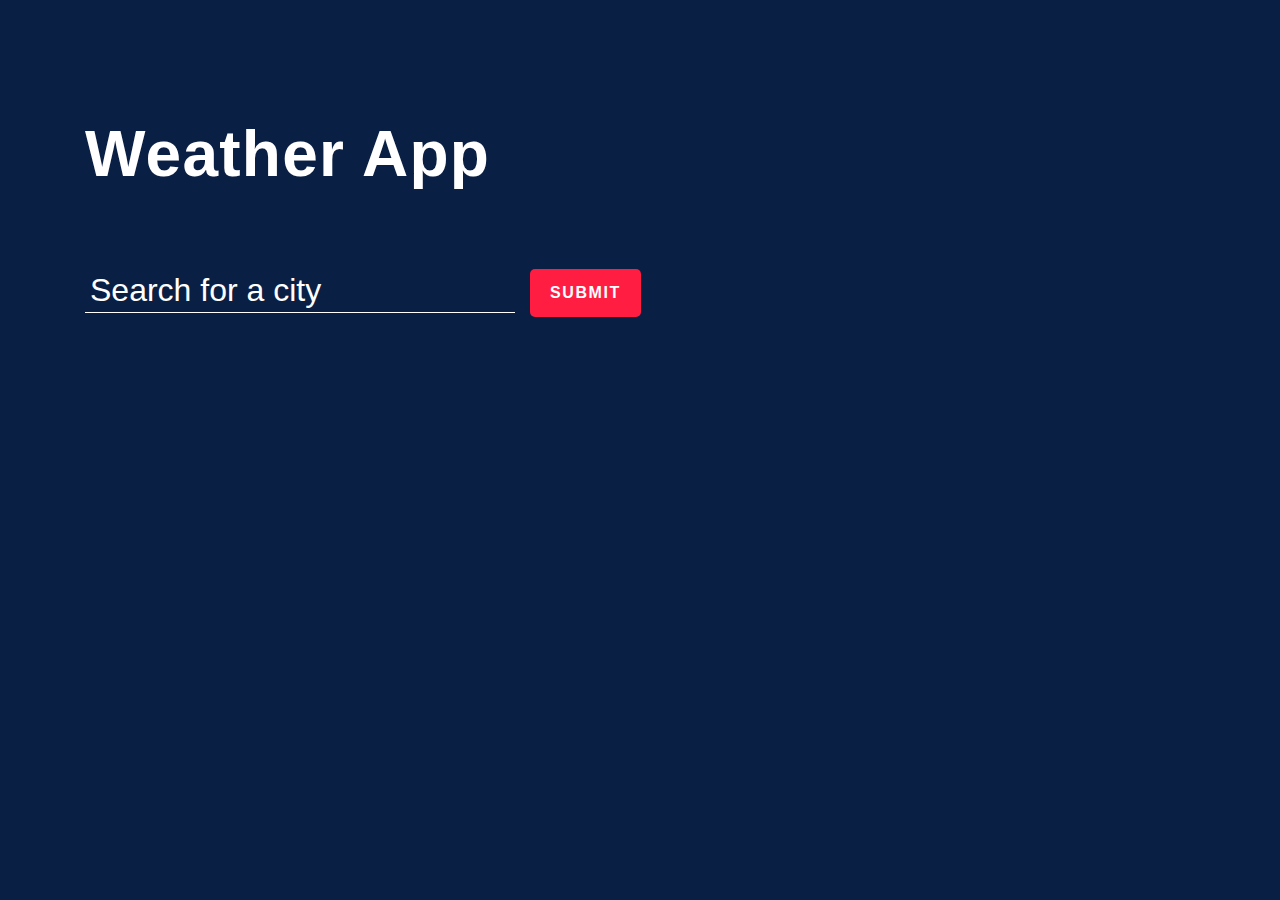
<file: app-meteo/index.html>
<!DOCTYPE html>
<html lang="en">
	<head>
		<meta charset="UTF-8">
		<meta http-equiv="X-UA-Compatible" content="IE=edge">
		<meta name="viewport" content="width=device-width, initial-scale=1.0">
		<title>Web App Meteo</title>
		<link rel="stylesheet" href="assets/css/normalize.min.css">
		<link rel="stylesheet" href="assets/css/main.css">
	</head>
	<body>
		<main>
			<section class="top-banner">
				<div class="container">
					<h1 class="heading">Weather App</h1>
					<form>
					<input type="text" placeholder="Search for a city" autofocus>
					<button type="submit">SUBMIT</button>
					<span class="msg"></span>
					</form>
				</div>
			</section>
			<section class="ajax-section">
				<div class="container">
					<ul class="cities">
						<!-- <li class="city">
							<h2 class="city-name">
							<span>Milano</span>
							 "sup" = serve per fare gli elementi elevati alla potenza, in questo caso i "gradi centigradi"
							<sup>IT</sup> 
							</h2>
							<div class="city-temp">14<sup>°C</sup></div>
							figure = è la didascalia della figura dell'imagine
							<figure>
							<img class="city-icon" src="" alt="">
							<figcaption>Descrizione meteo</figcaption>
							</figure>
						</li> -->
					</ul>
				</div>
			</section>
		</main>

		<script src="assets/js/app.js"></script>

	</body>
</html>
</file>
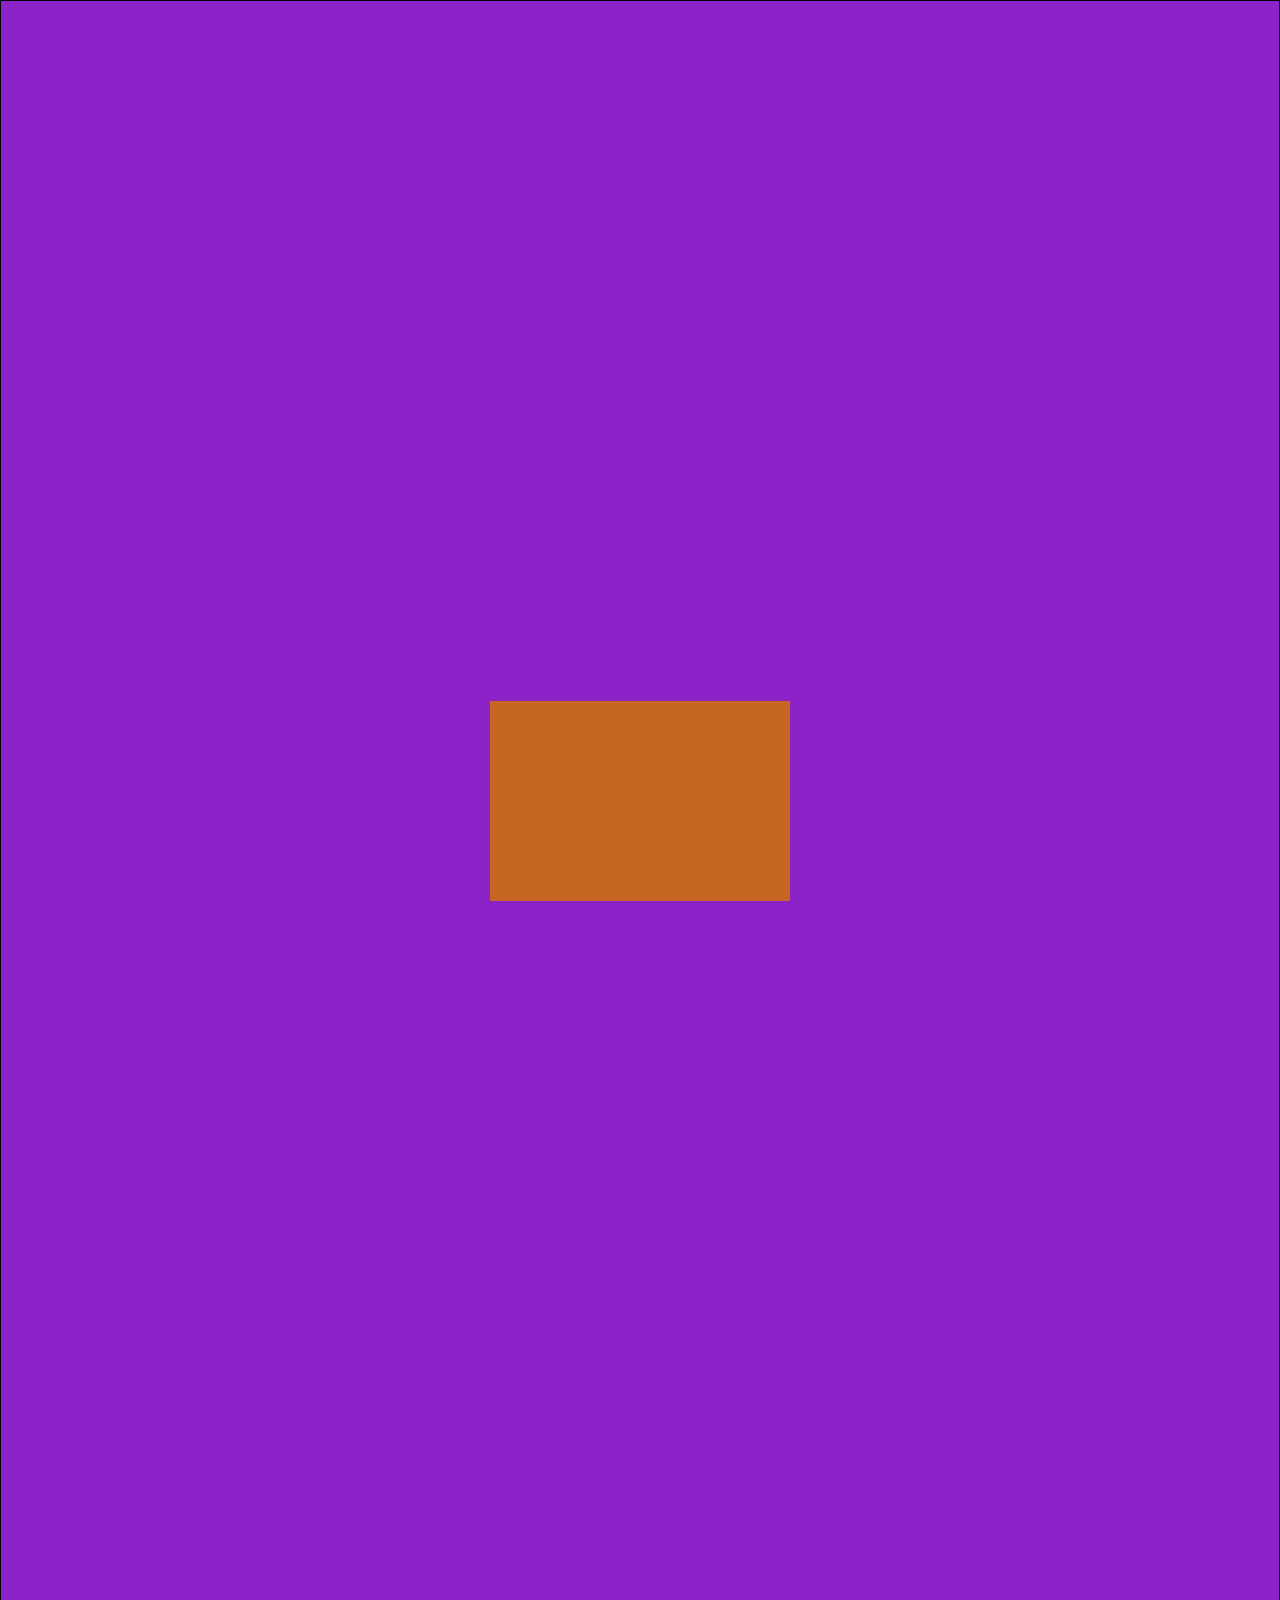
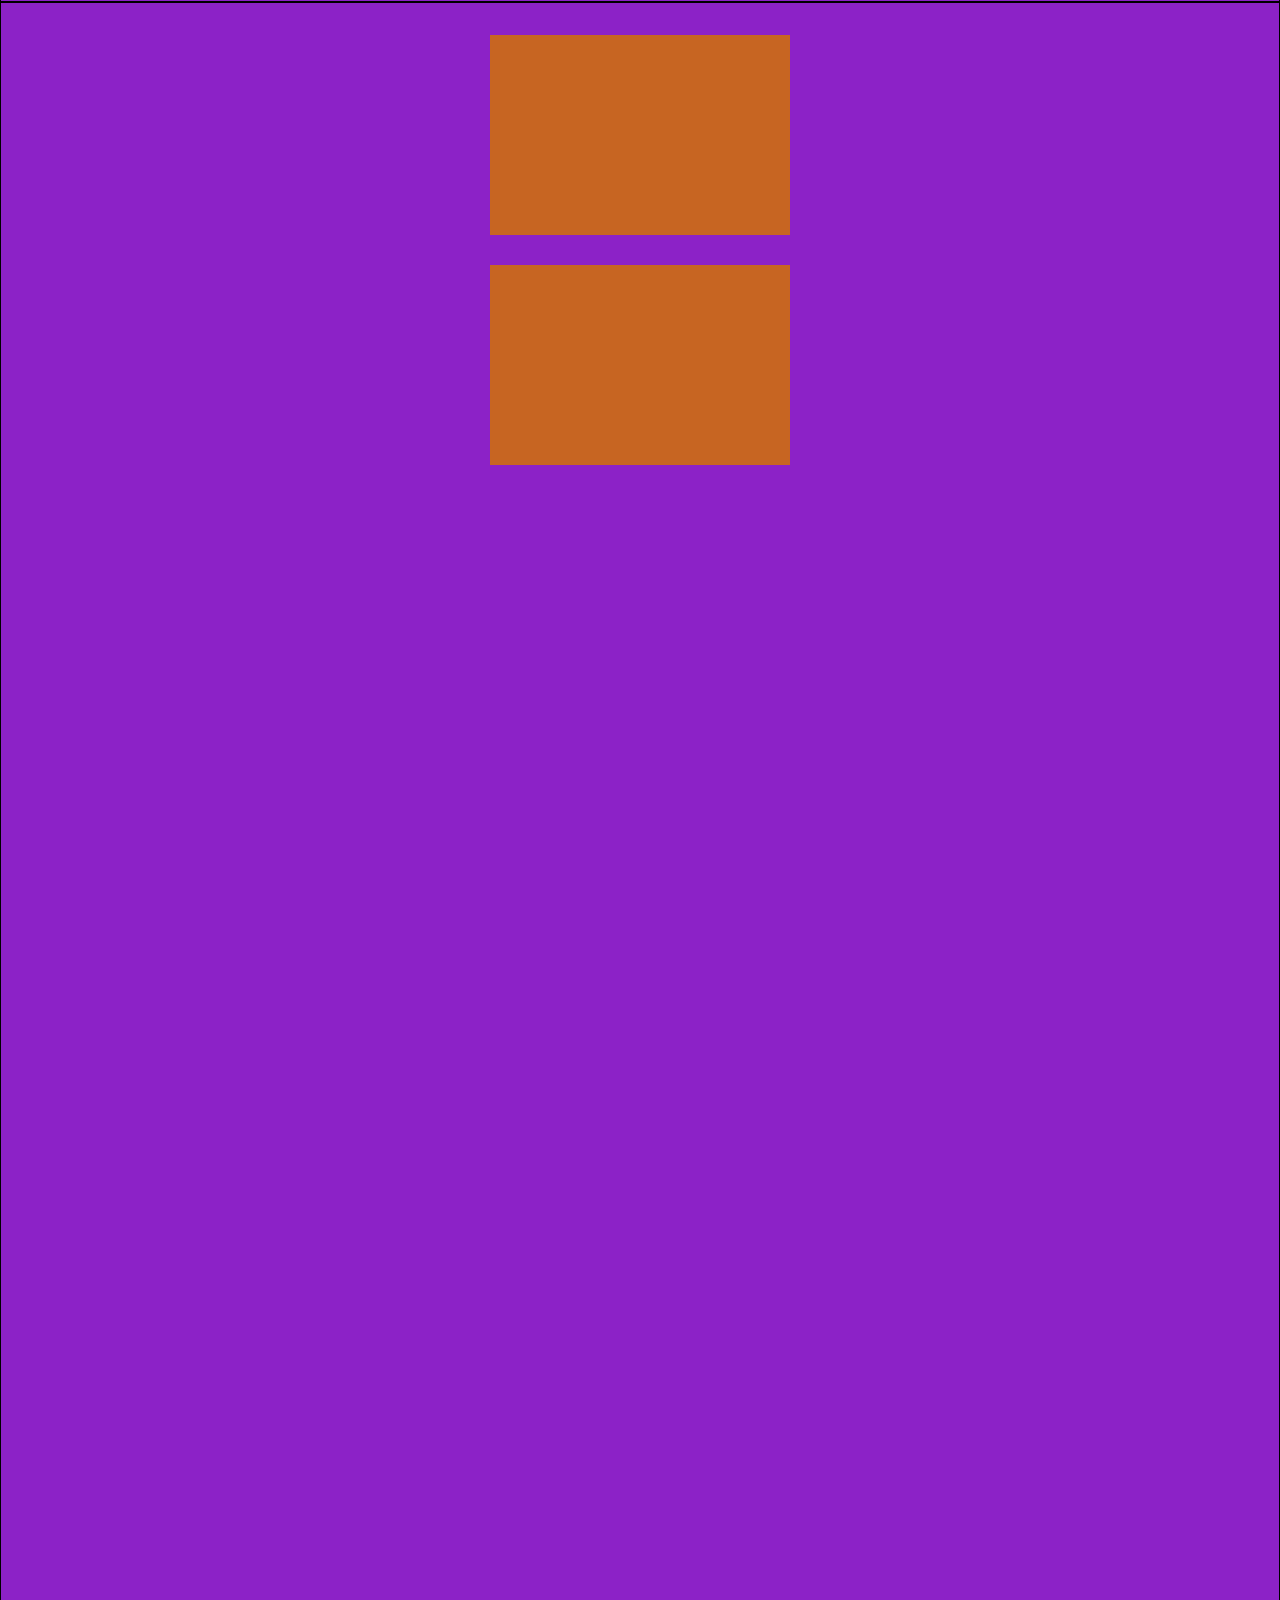
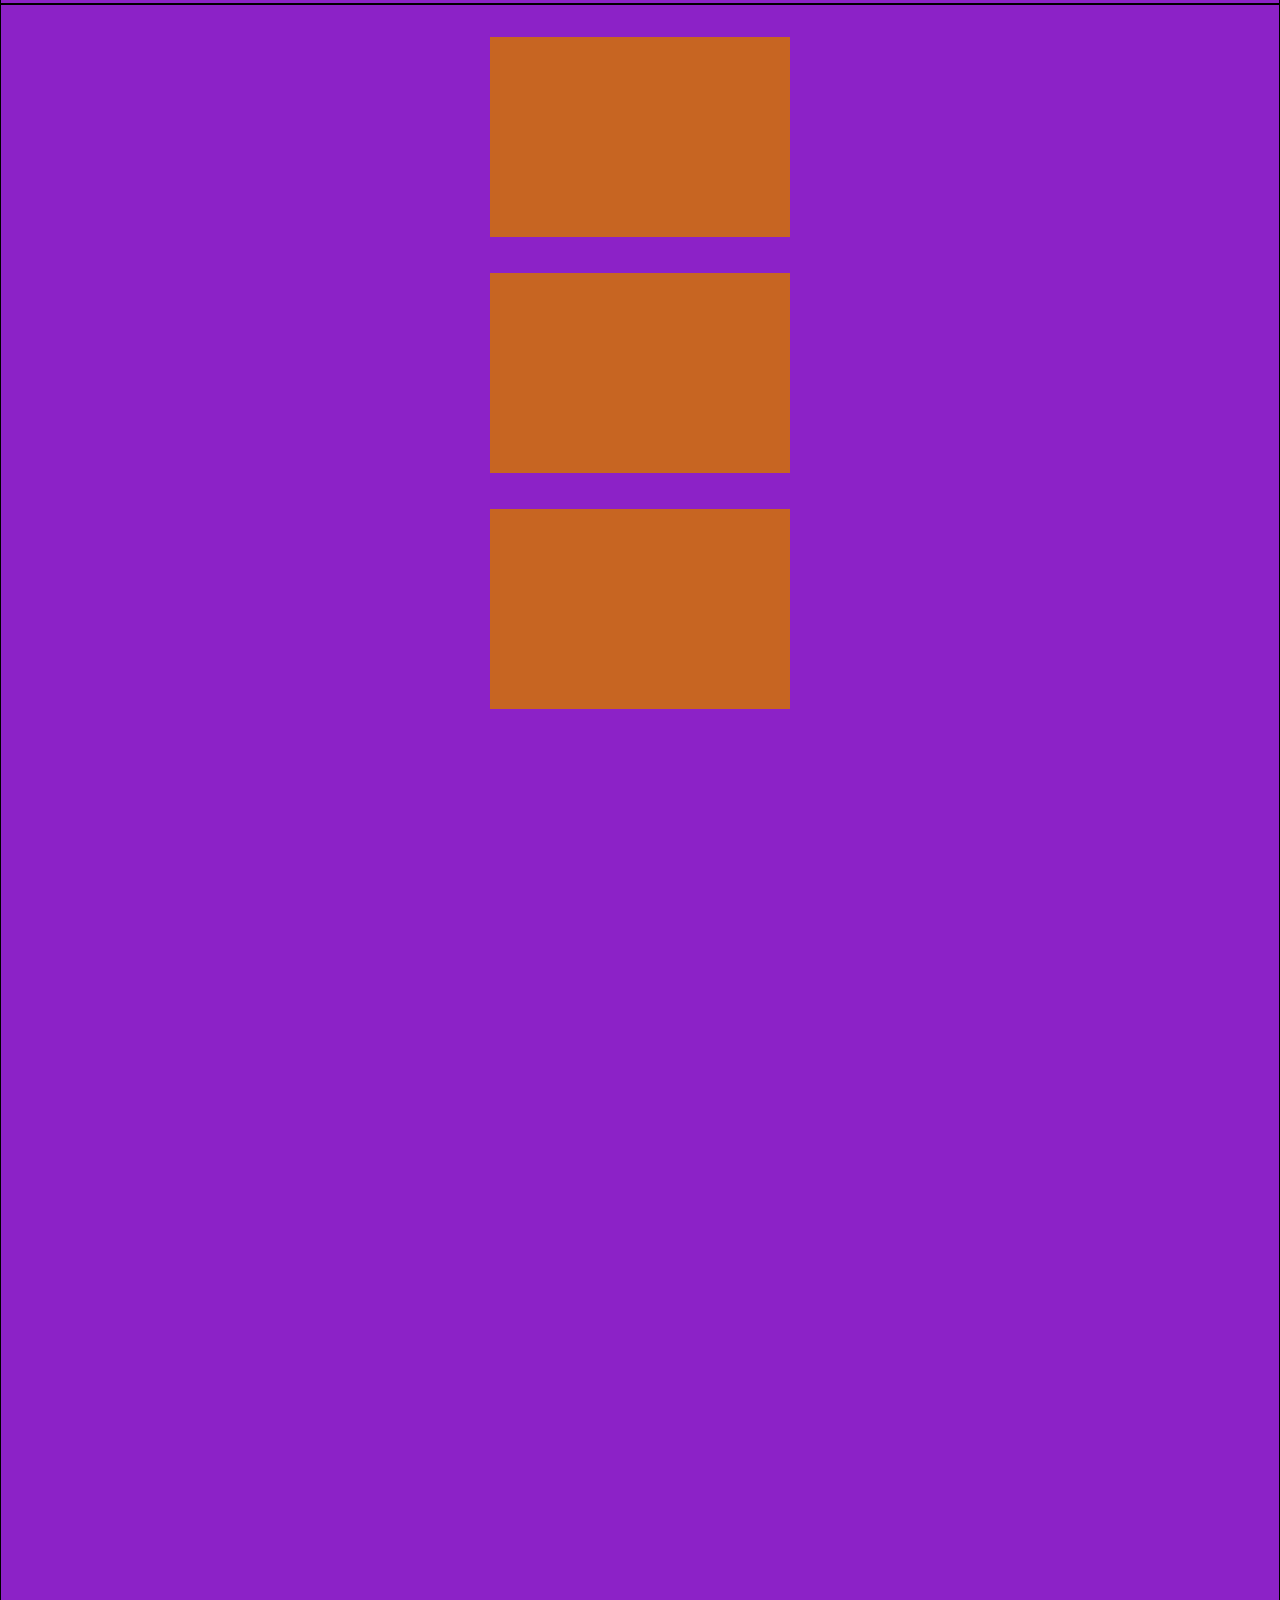
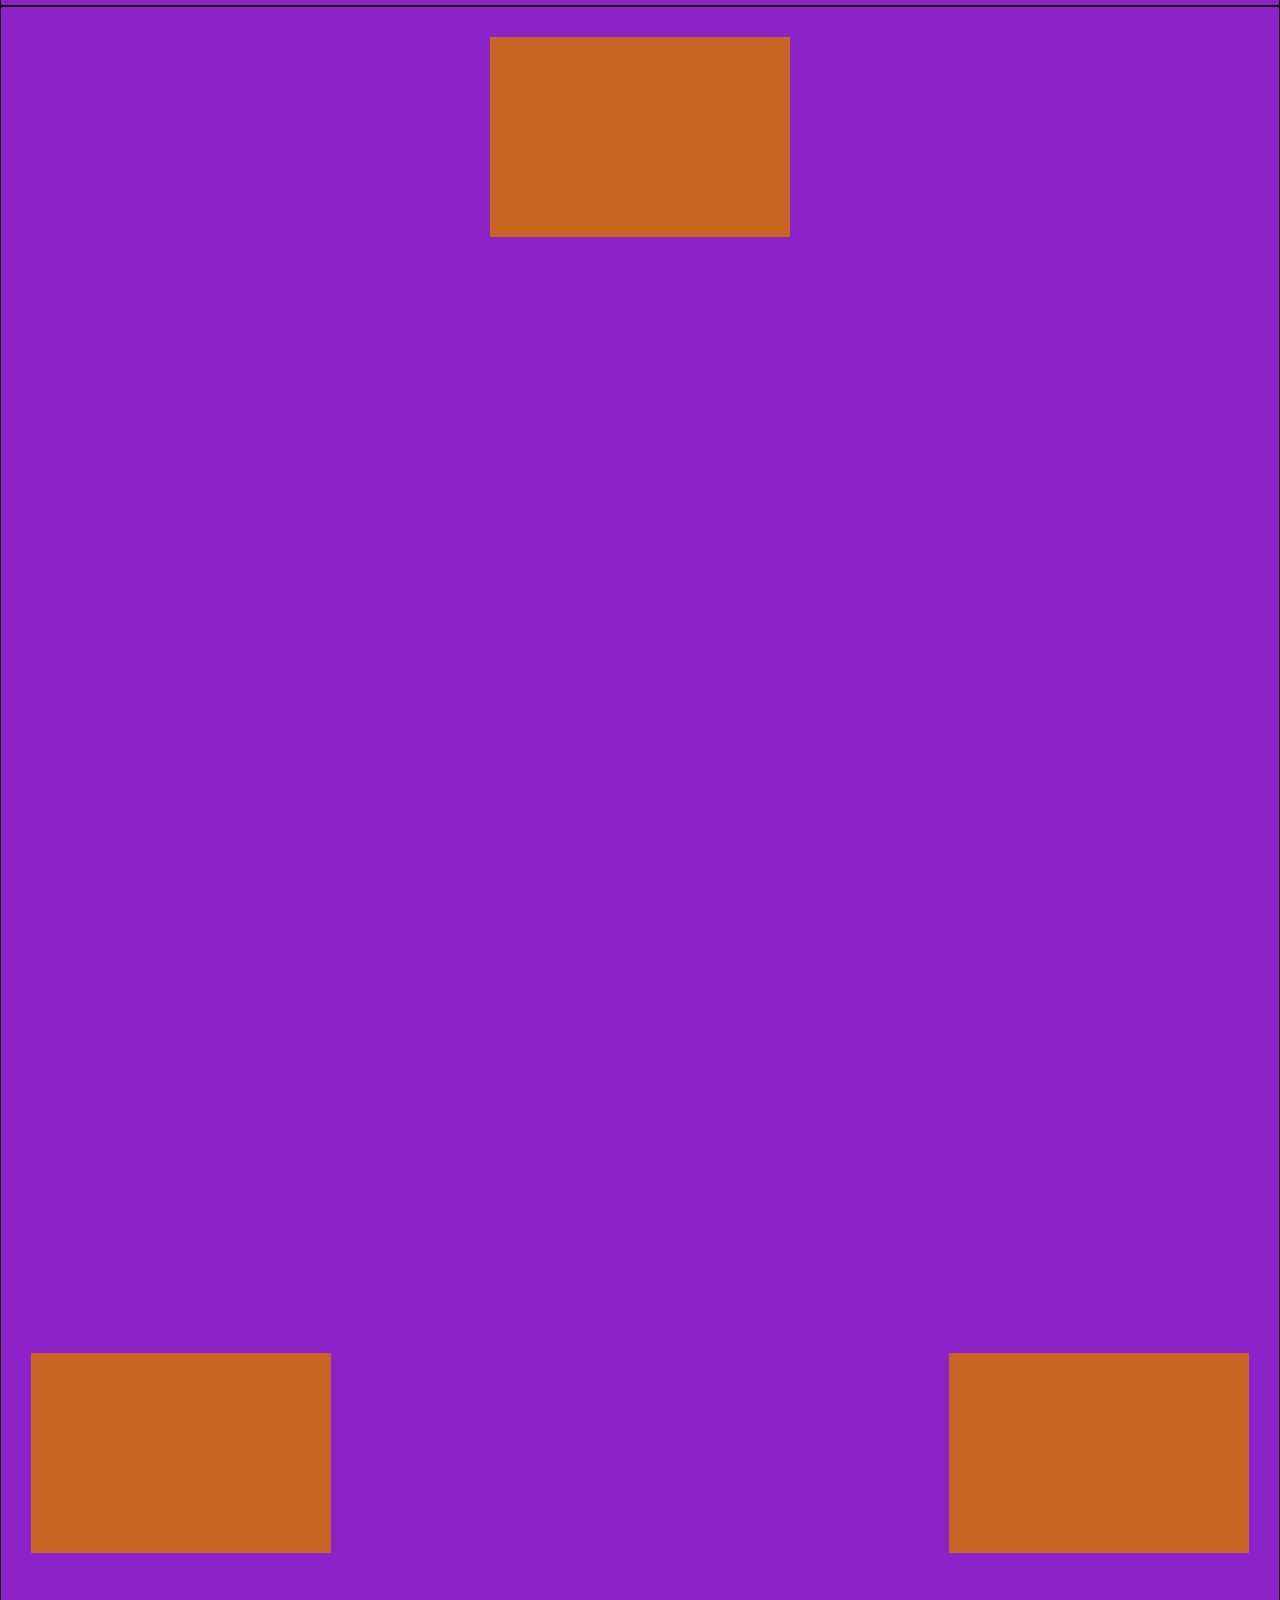
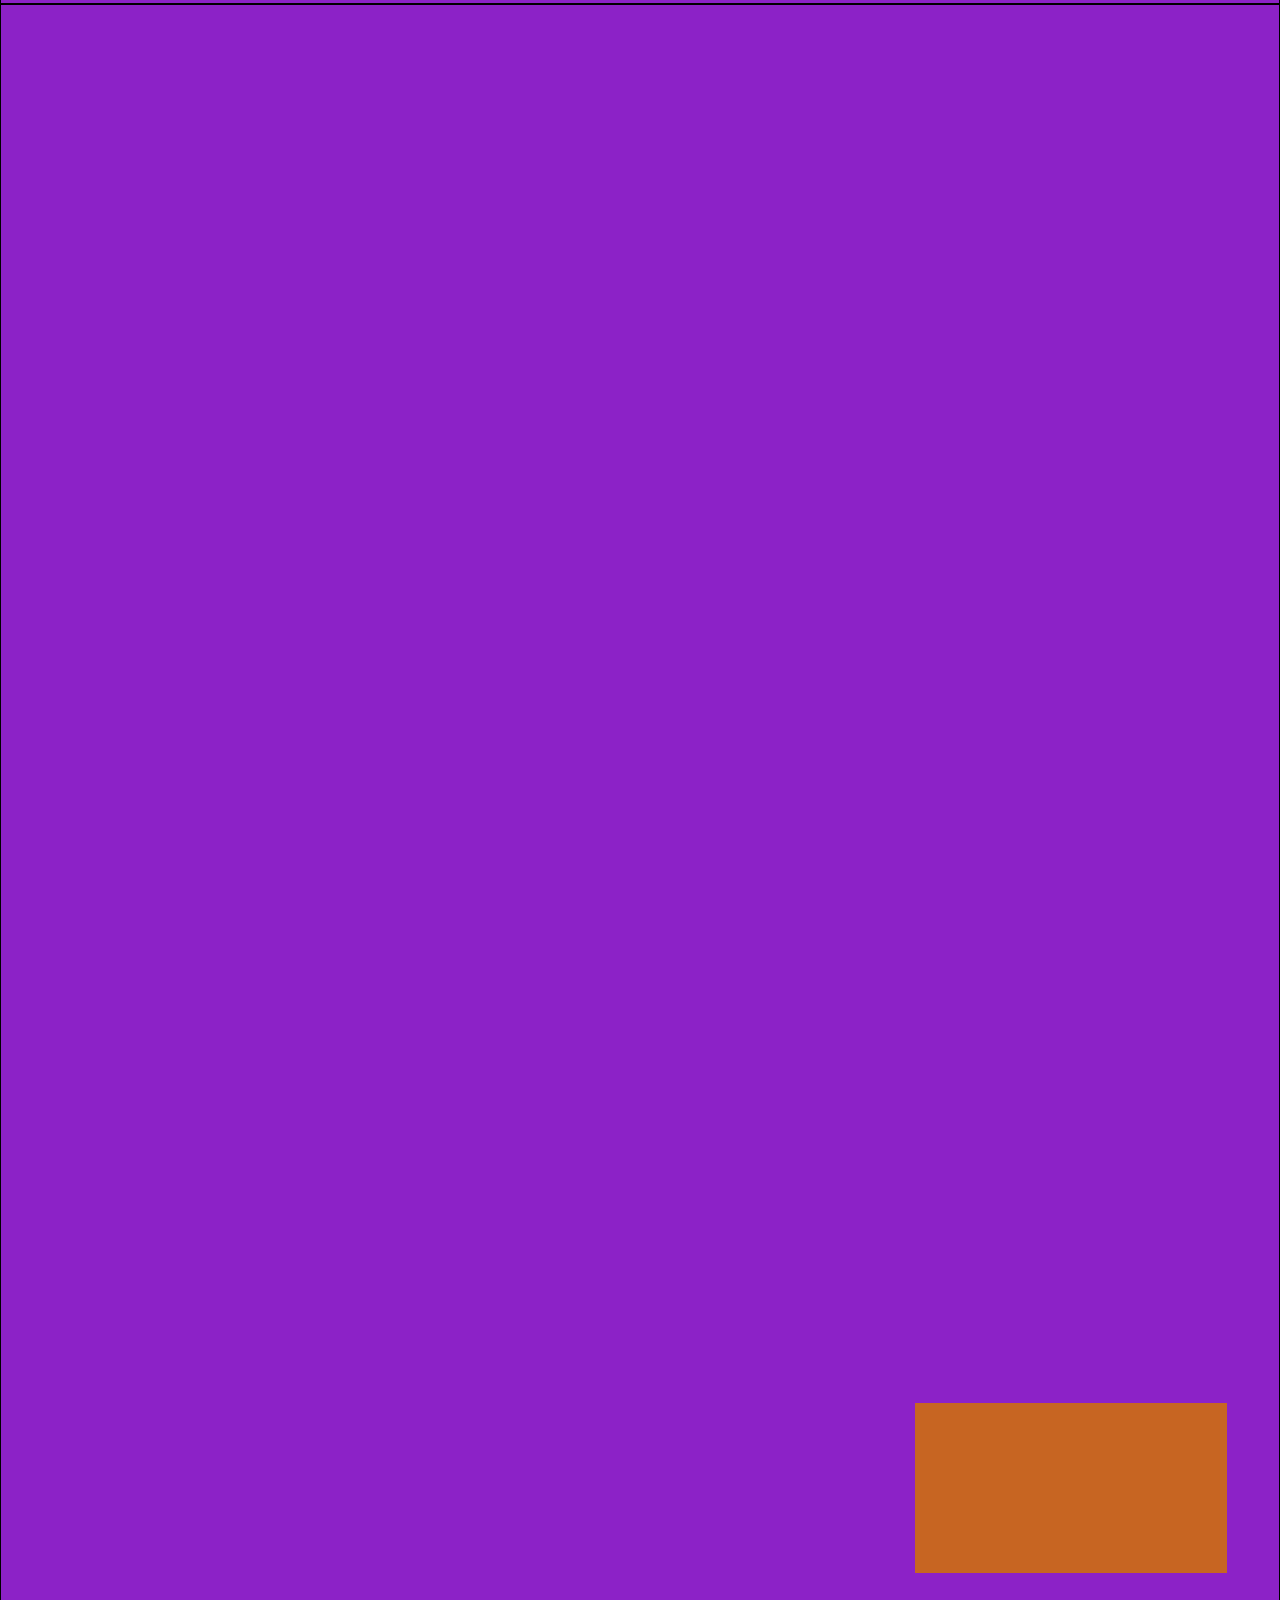
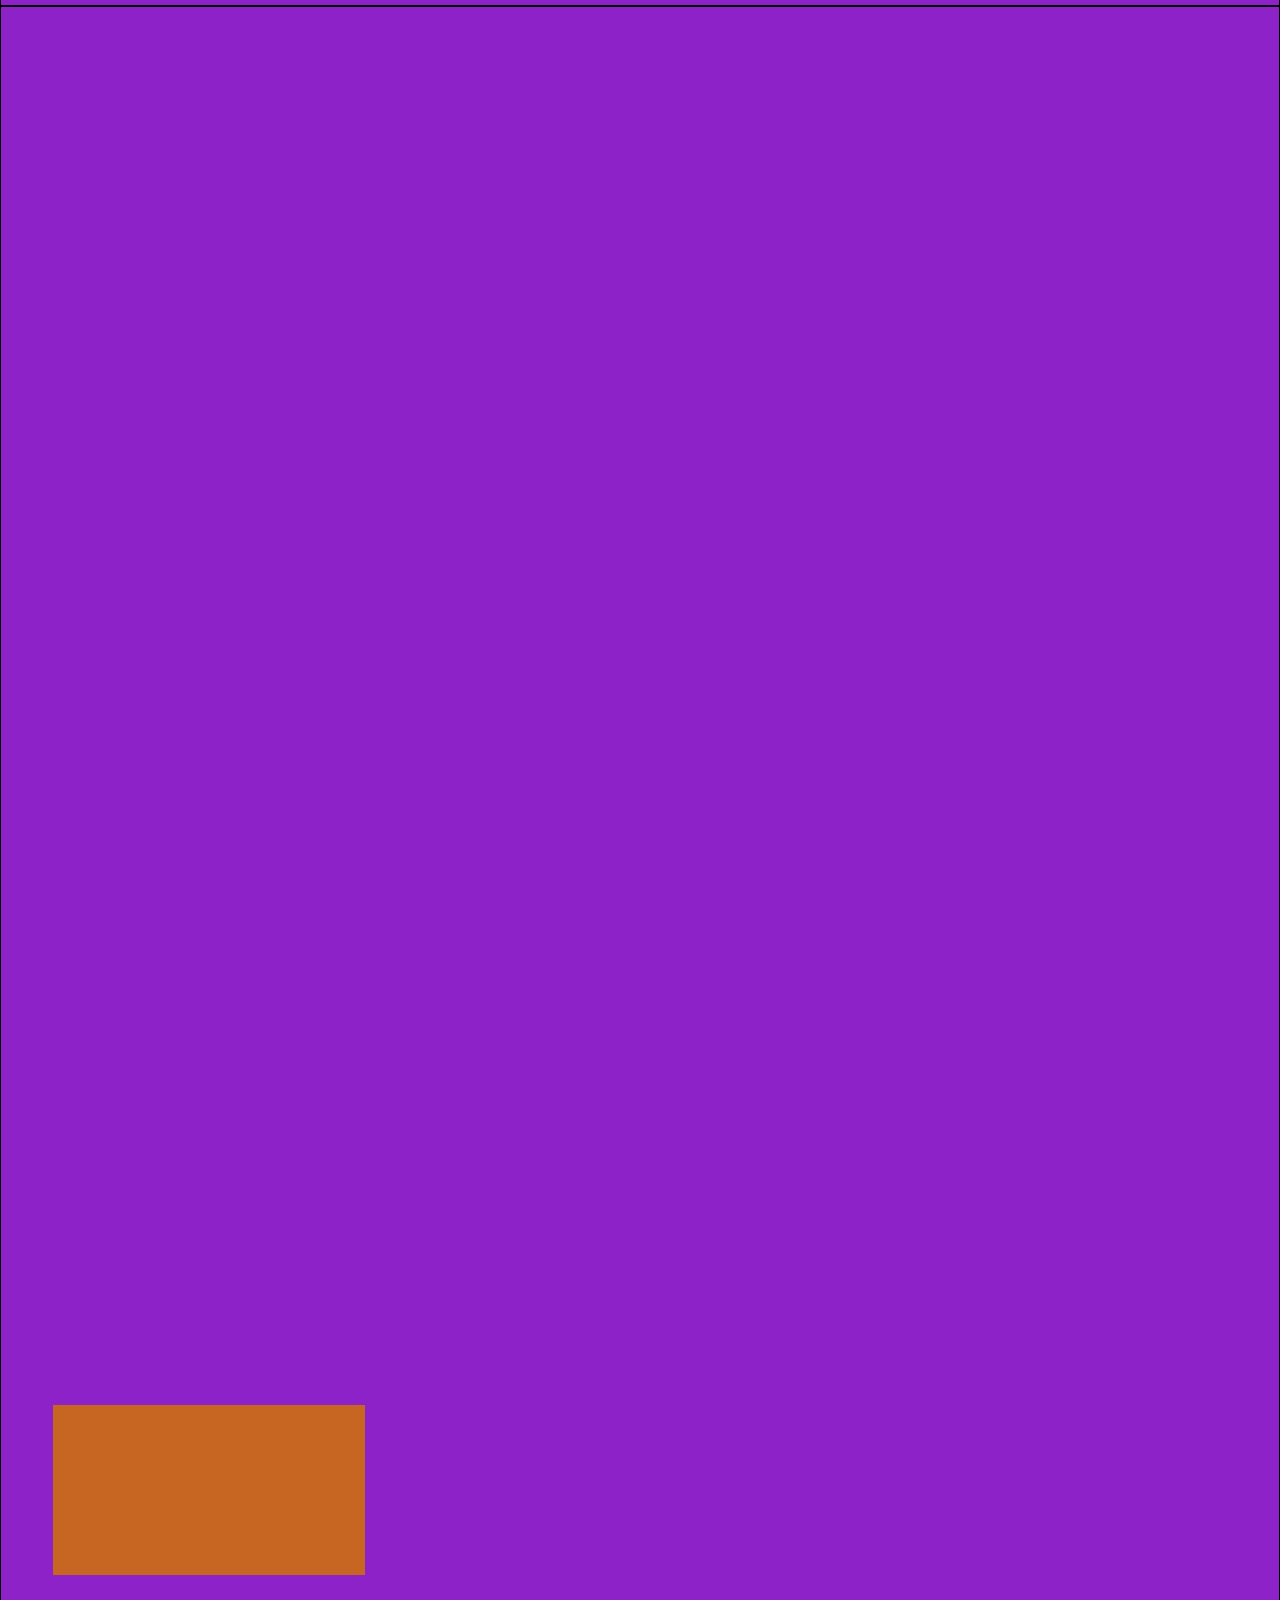
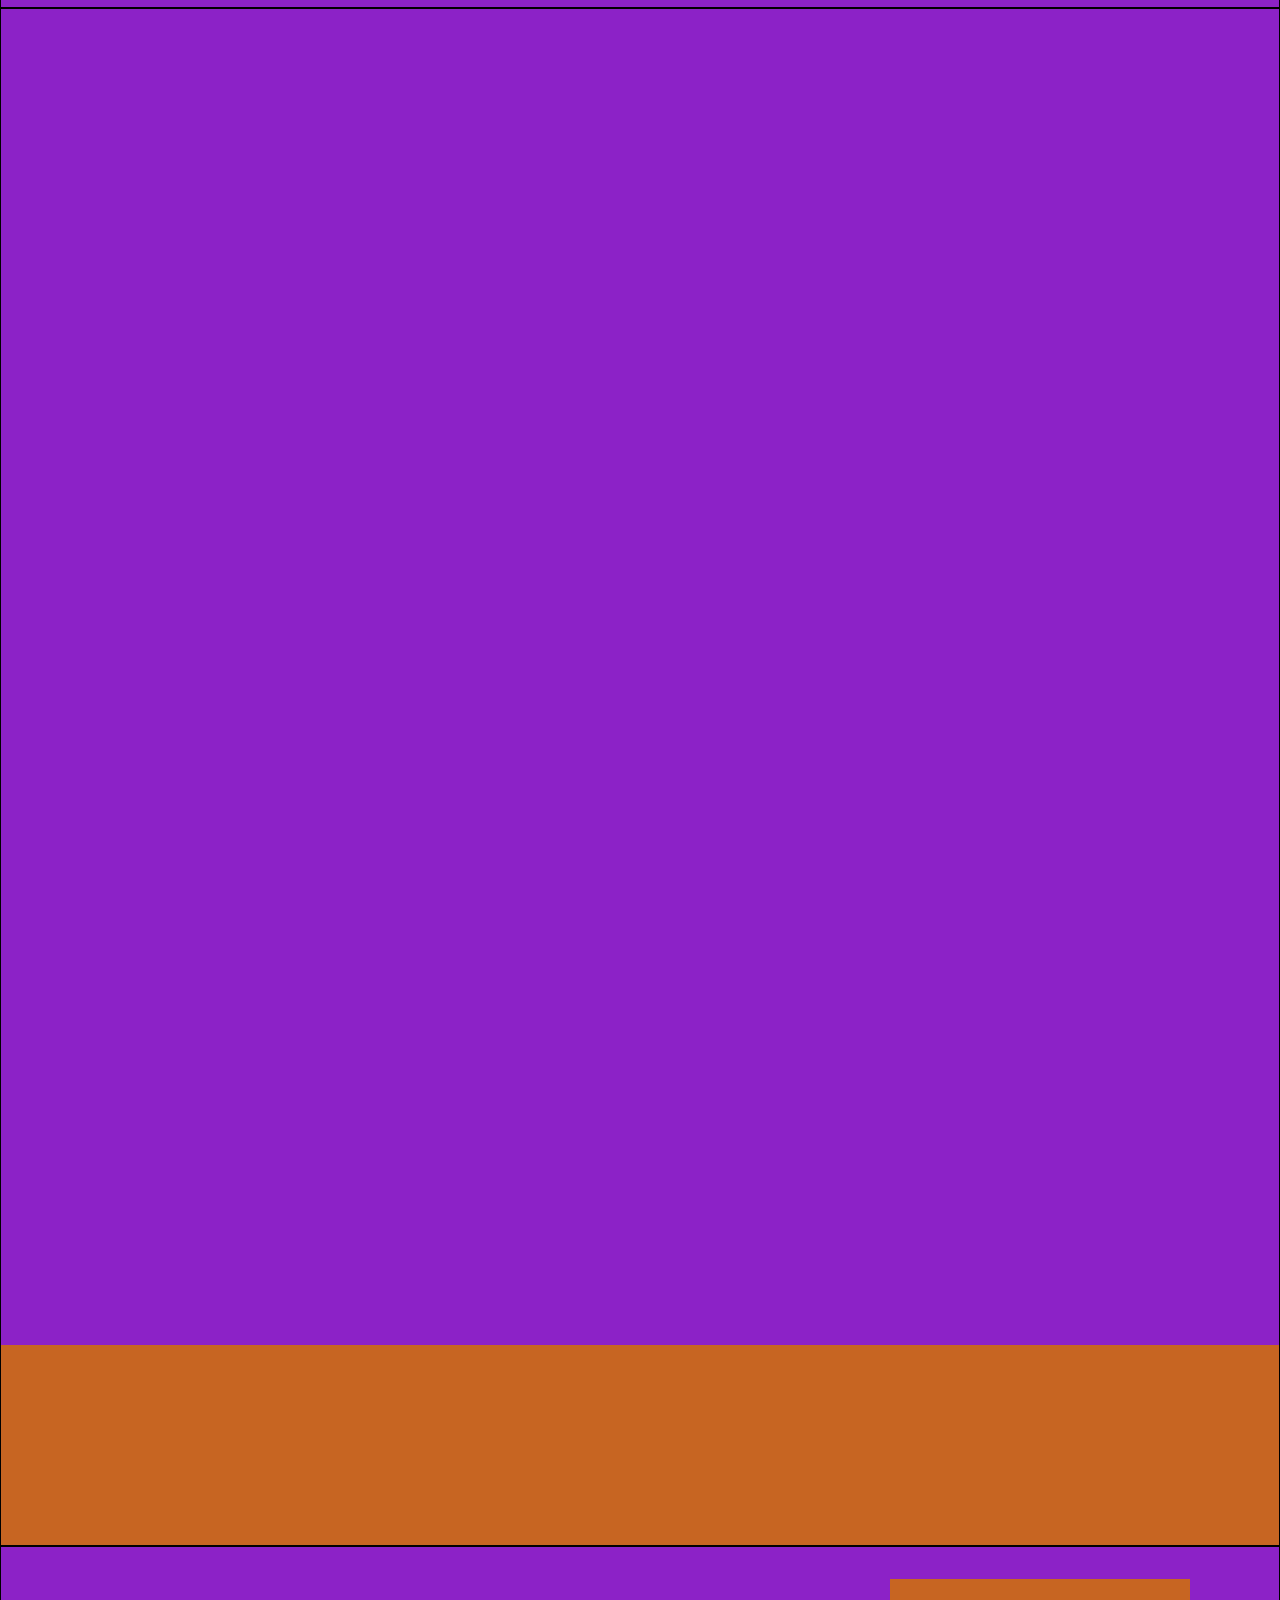
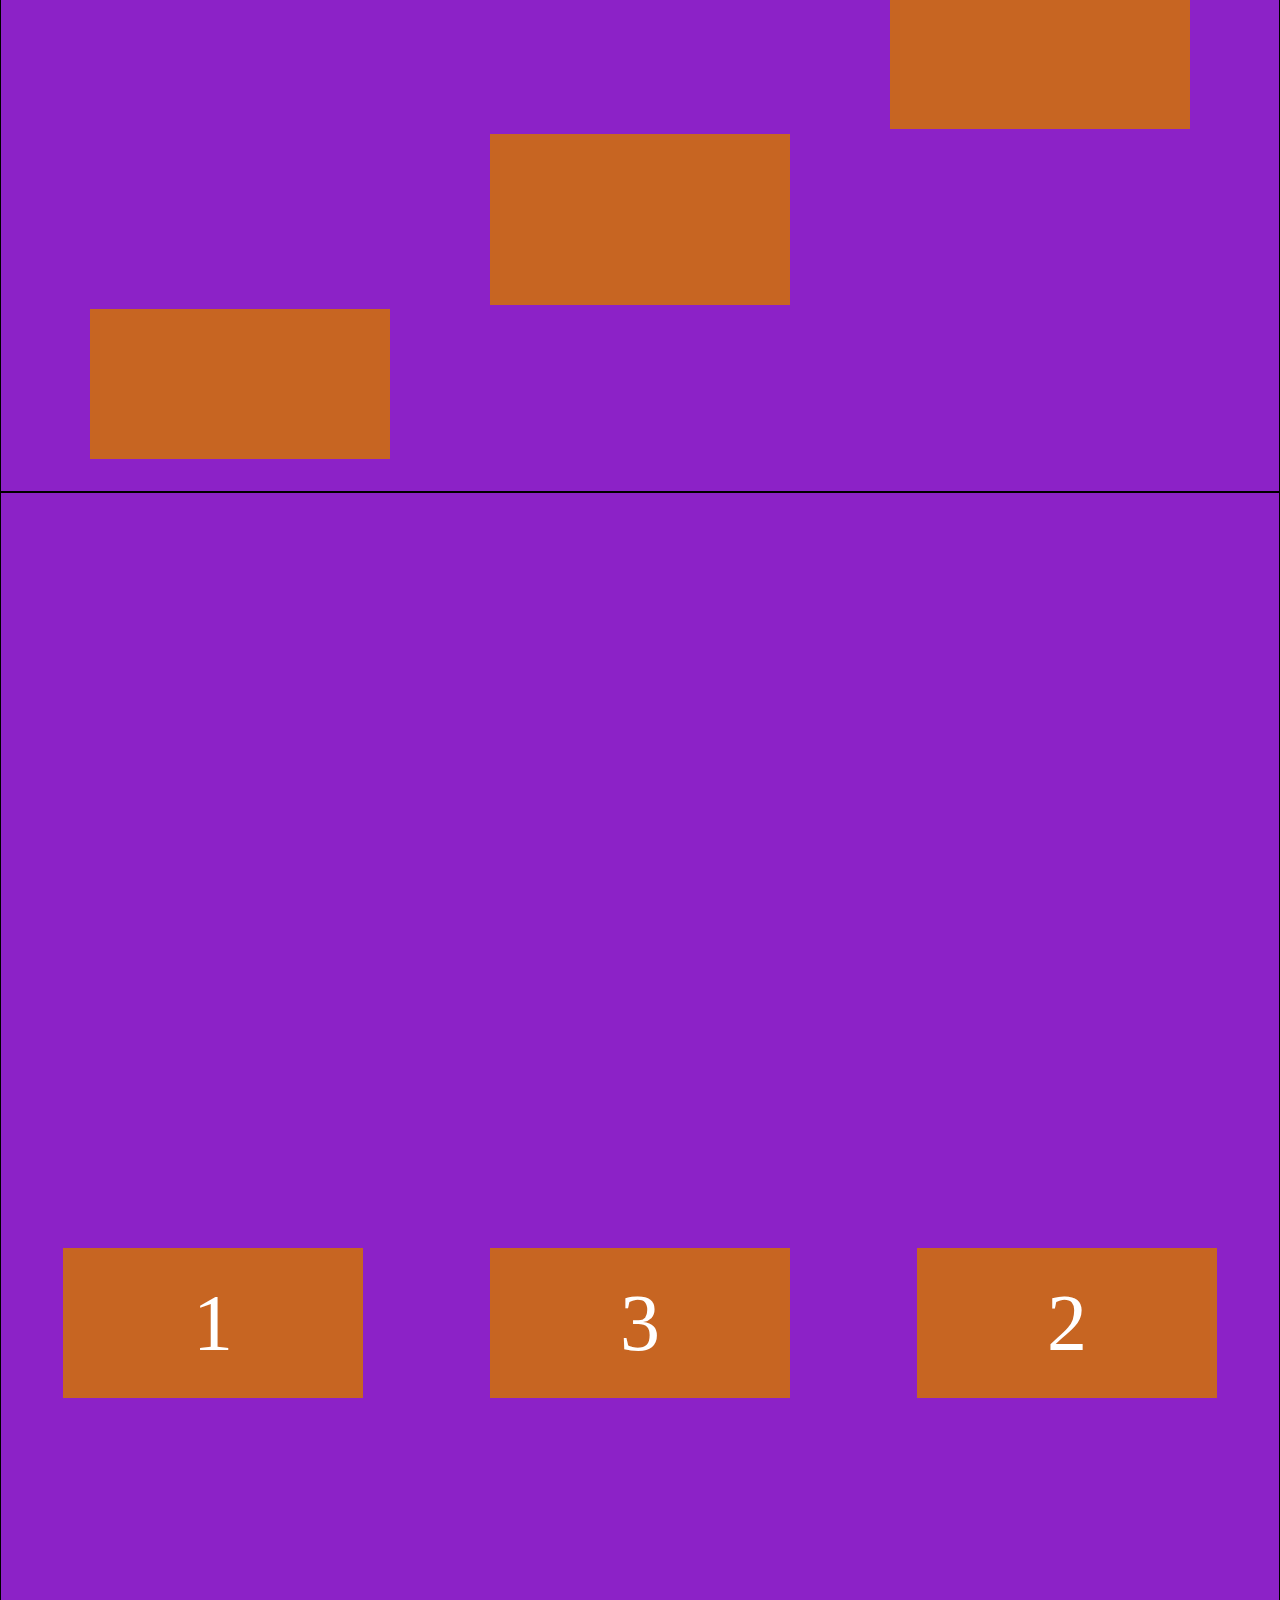
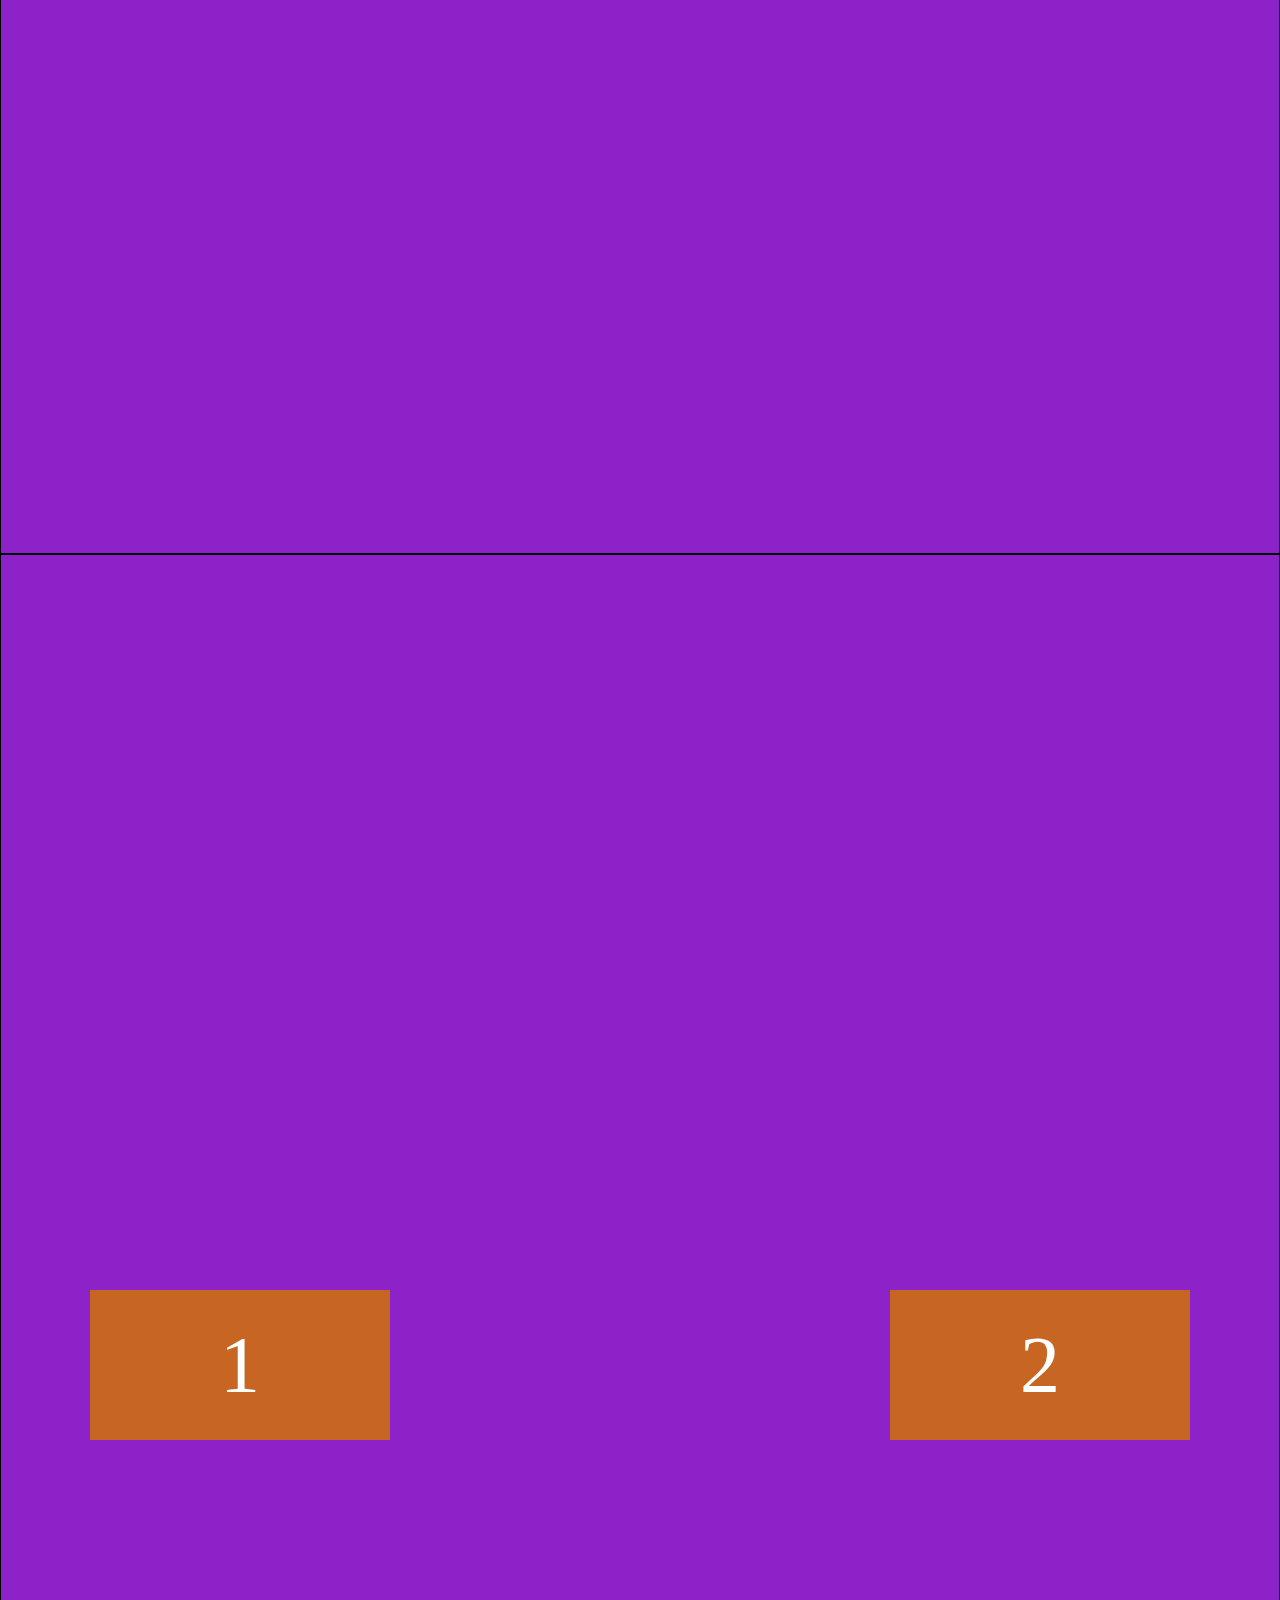
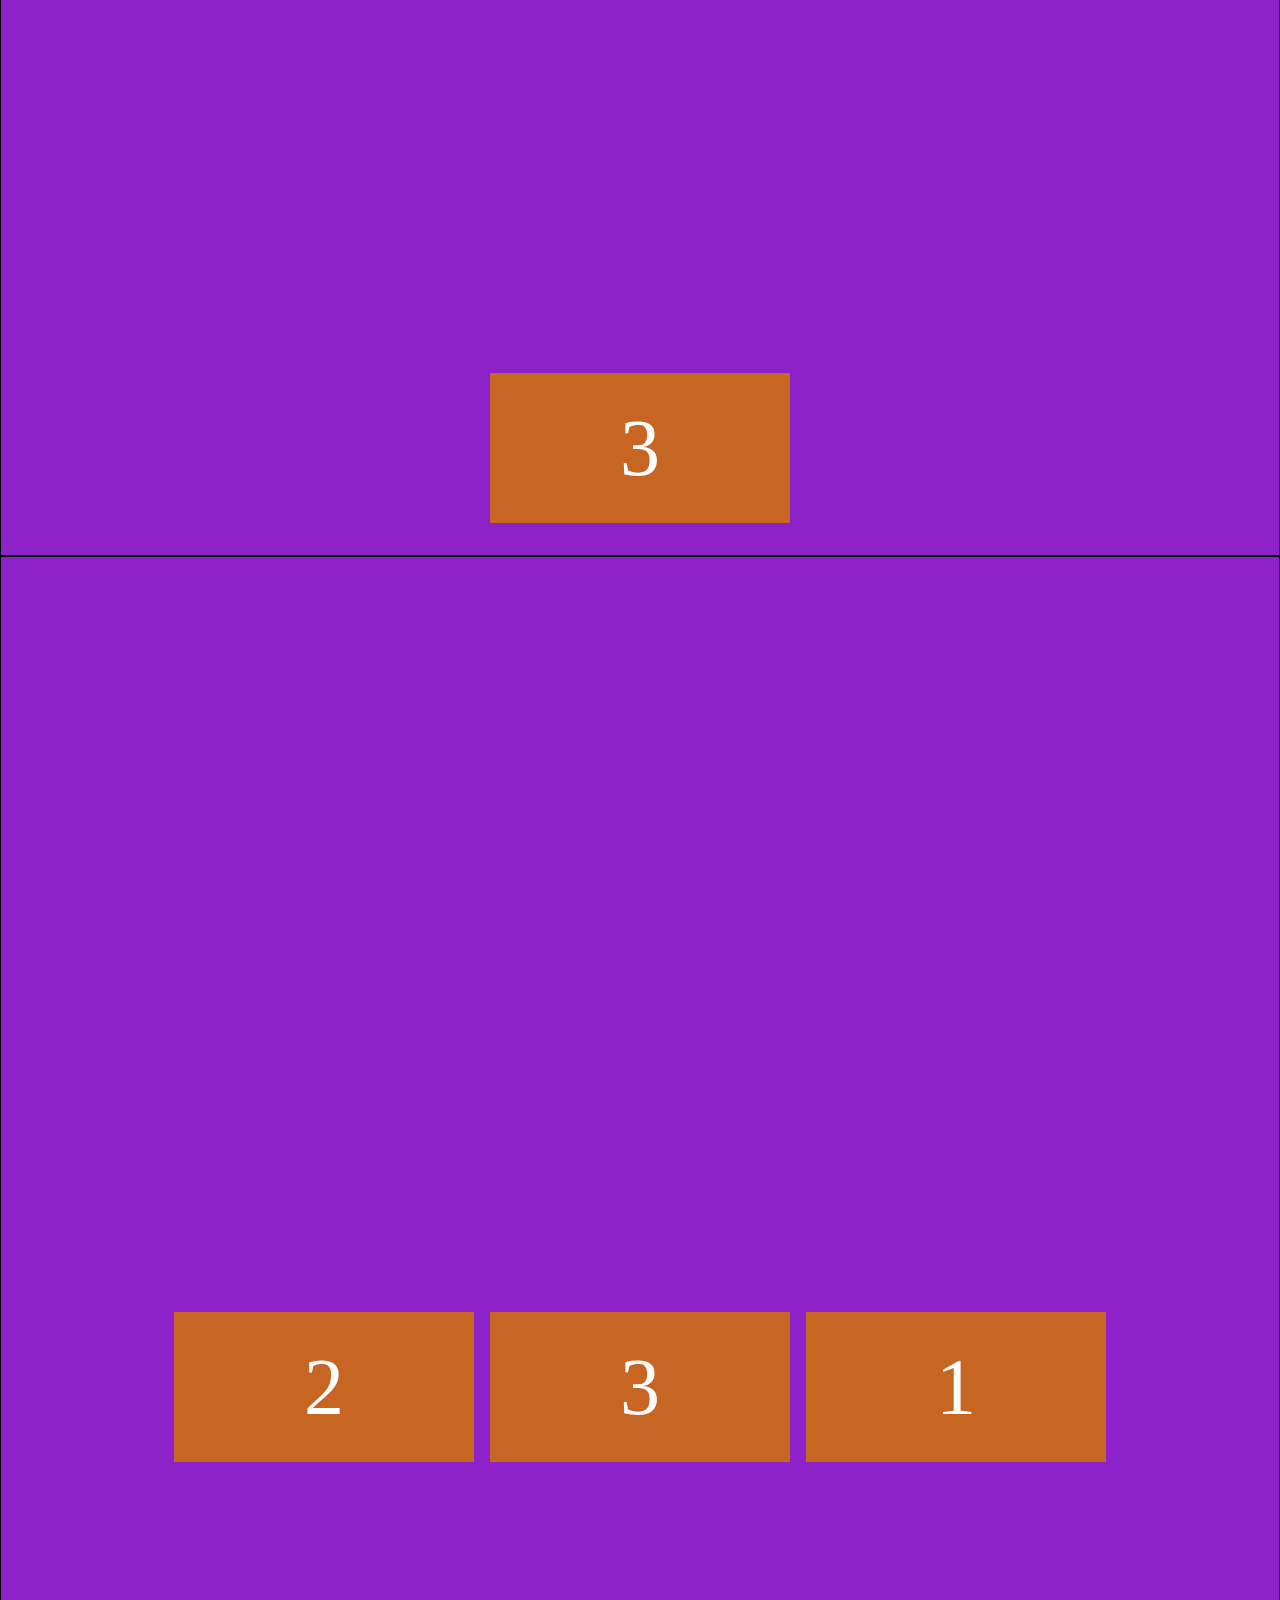
<file: ex_flexbox/index.html>
<!DOCTYPE html>
<html lang="en">
    <head>
        <meta charset="UTF-8">
        <meta name="viewport" content="width=device-width, initial-scale=1.0">
        <title>ex_flexbox_russo_william</title>
        <link rel="stylesheet" href="assets/css/reset.css">
        <link rel="stylesheet" href="assets/css/style.css">
    </head>

    <body>
        <!-- 
            
            Consiglio di fare riferimento a questa guida per realizzare l'esercizio

            https://css-tricks.com/snippets/css/a-guide-to-flexbox/

            Duplica questo elemento parent per ogni grafica che devi realizzare 
            Dentro all'elemento parent duplica l'elemento child in base alla grafica da realizzare

        -->
        <div class="parent parent-1">
            <div class="child child-1">
            </div>

        </div>

        <div class="parent parent-2">

            <div class="child child-1">
            </div>

            <div class="child child-1">
            </div>
            
        </div>

        
        <div class="parent parent-3">

            <div class="child child-2">
            </div>
            <div class="child child-2">             
            </div>
            <div class="child child-2">
            </div>
            
        </div>
        
        <div class="parent parent-4">

            <div class="child child-2">
            </div>
            <div class="child child-3">
            </div>
            <div class="child child-2">
            </div>
          
        </div>

        <div class="parent parent-5">
            <div class="child child-4">
            </div>
        </div>

        <div class="parent parent-6">
            <div class="child child-4">
            </div>
        </div>

        <div class="parent parent-7">
            <div class="child child-5"></div>
        </div>

        <div class="parent parent-8">
            <div class="child child-6"></div>
            <div class="child child-7"></div>
            <div class="child child-8"></div>
        </div>

        <div class="parent parent-9">
            <div class="child child-9">
                <p class="number_title">1</p>
            </div>
        
            <div class="child child-9a">
            <p class="number_title">2</p>
            </div>

            <div class="child child-9b">
            <p class="number_title">3</p>
            </div>

        </div>

        <div class="parent parent-10">
            <div class="child child-10a">
                <p class="number_title">1</p>
            </div>

            <div class="child child-11">
                <p class="number_title">2</p>
            </div>

            <div class="child child-10b">
                <p class="number_title">3</p>
            </div>
        </div>

        <div class="parent parent-11">
            <div class="child child-11a">
                <p class="number_title">1</p>
            </div>
        
            <div class="child child-11b">
                <p class="number_title">2</p>
            </div>

            <div class="child child-11c">
                <p class="number_title">3</p>
            </div>

        </div>

        <div class="parent parent-12">
            <div class="child child-13"></div>
            <div class="child child-7"></div>
            <div class="child child-12"></div>
        </div>

        <div class="parent parent-13">
            <div class="child child-13a">
                <p class="number_title">1</p>
            </div>
        
            <div class="child child-13b">
                <p class="number_title">2</p>
            </div>

            <div class="child child-13c">
                <p class="number_title">3</p>
            </div>

        </div>

        <div class="parent parent-14">
            <div class="child child-9">
                <p class="number_title">1</p>
            </div>
        
            <div class="child child-14">
                <p class="number_title">2</p>
            </div>

            <div class="child child-9">
                <p class="number_title">3</p>
            </div>

        </div>

        <div class="parent parent-15">
            <div class="child child-14a">
                <p class="number_title">1</p>
            </div>
        
            <div class="child child-14b">
                <p class="number_title">2</p>
            </div>

            <div class="child child-14c">
                <p class="number_title">3</p>
            </div>

        </div>

        <div class="parent parent-16">

            <div class="child child-2">
            </div>
            <div class="child child-3">
            </div>
            <div class="child child-2">
            </div>
          
        </div>
    
    </body>

</html>
</file>
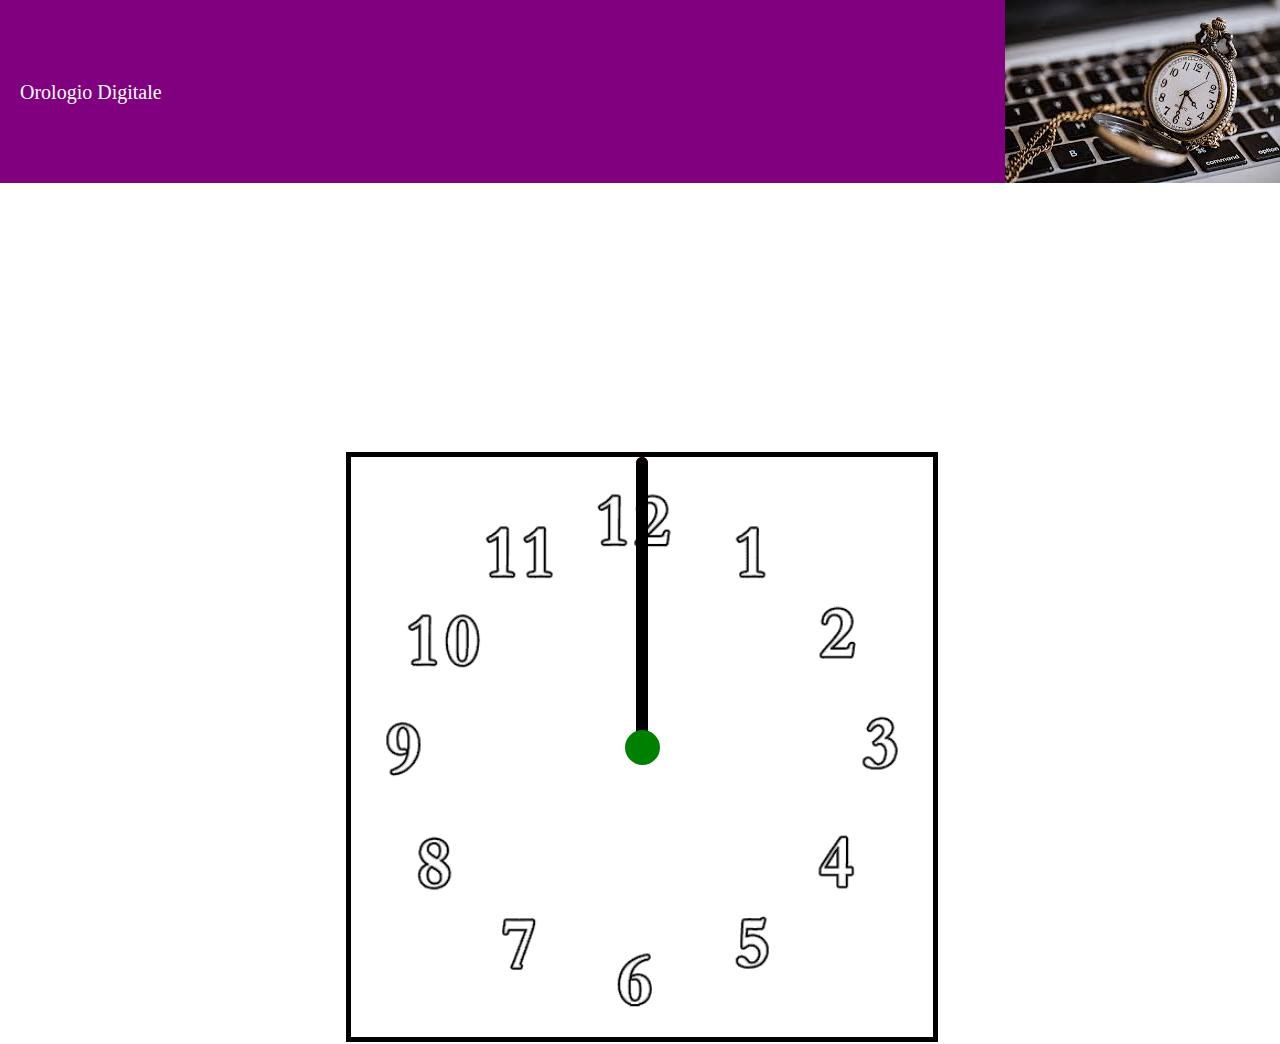
<file: exercise_orologio/index.html>
<!DOCTYPE html>
<html lang="en">
<head>
    <meta charset="UTF-8">
    <meta name="viewport" content="width=device-width, initial-scale=1.0">
    <title>Orologio</title>
    <link rel="stylesheet" href="assets/fonts/roboto_serif/stylesheet.css">
    <link rel="stylesheet" href="assets/styles/reset.css">
    <link rel="stylesheet" href="assets/styles/main.css">

</head>

<body>
    <header class="site-header">
            <img src="assets/images/images_clock.jpeg" alt="immagine_orologio" class="image-background">
            <h1 class="title"> Orologio Digitale</h1>
        </div>
    </header>


    <main class="the_main">
        <div class="radius"></div>
            <div class="clock">
                <img src="assets/images/background_image_clock.png" alt="immagine_clock">
                <span class="hour" id="hour"></span>
                <span class="minute" id="minute"></span>
                <span class="second" id="second"></span>
            </div>

        </div>

    </main>

    <footer></footer>
    
    <script src="assets/scripts/app.js"></script> 
</body>


</html>
</file>
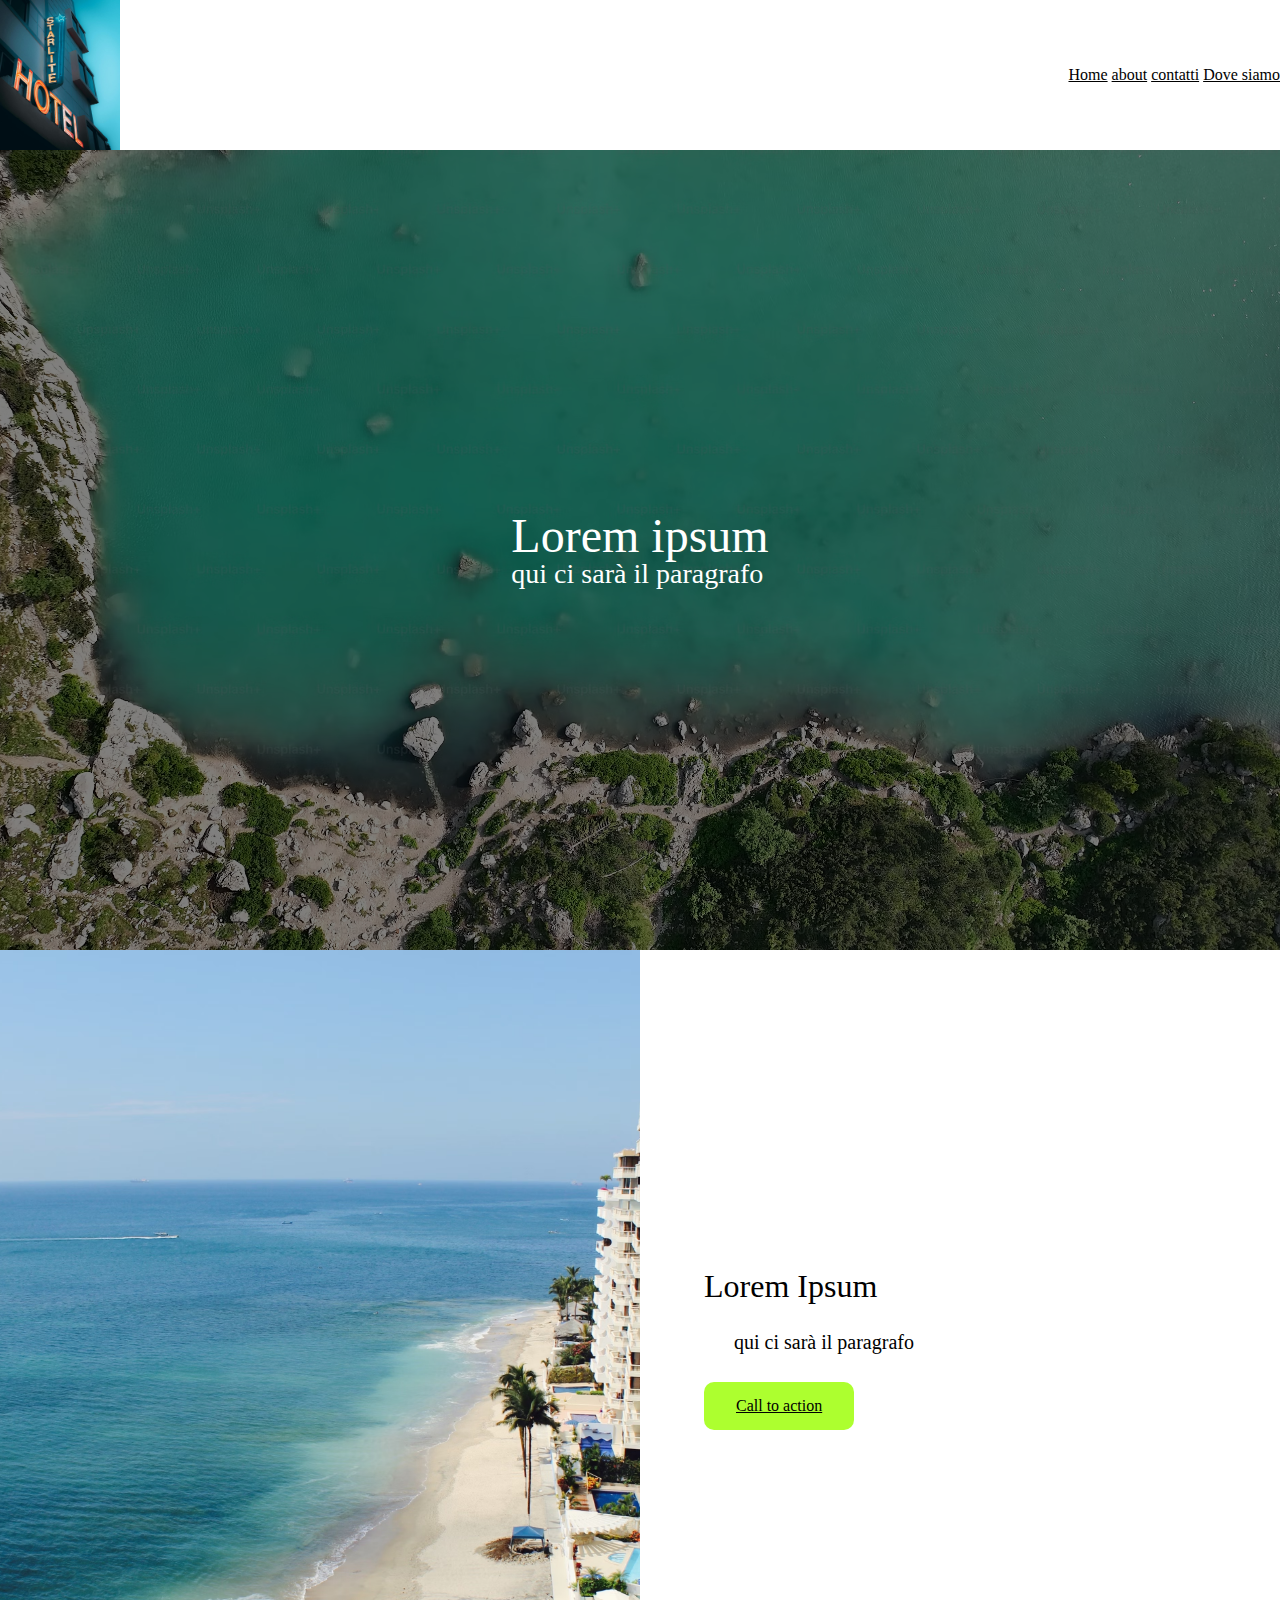
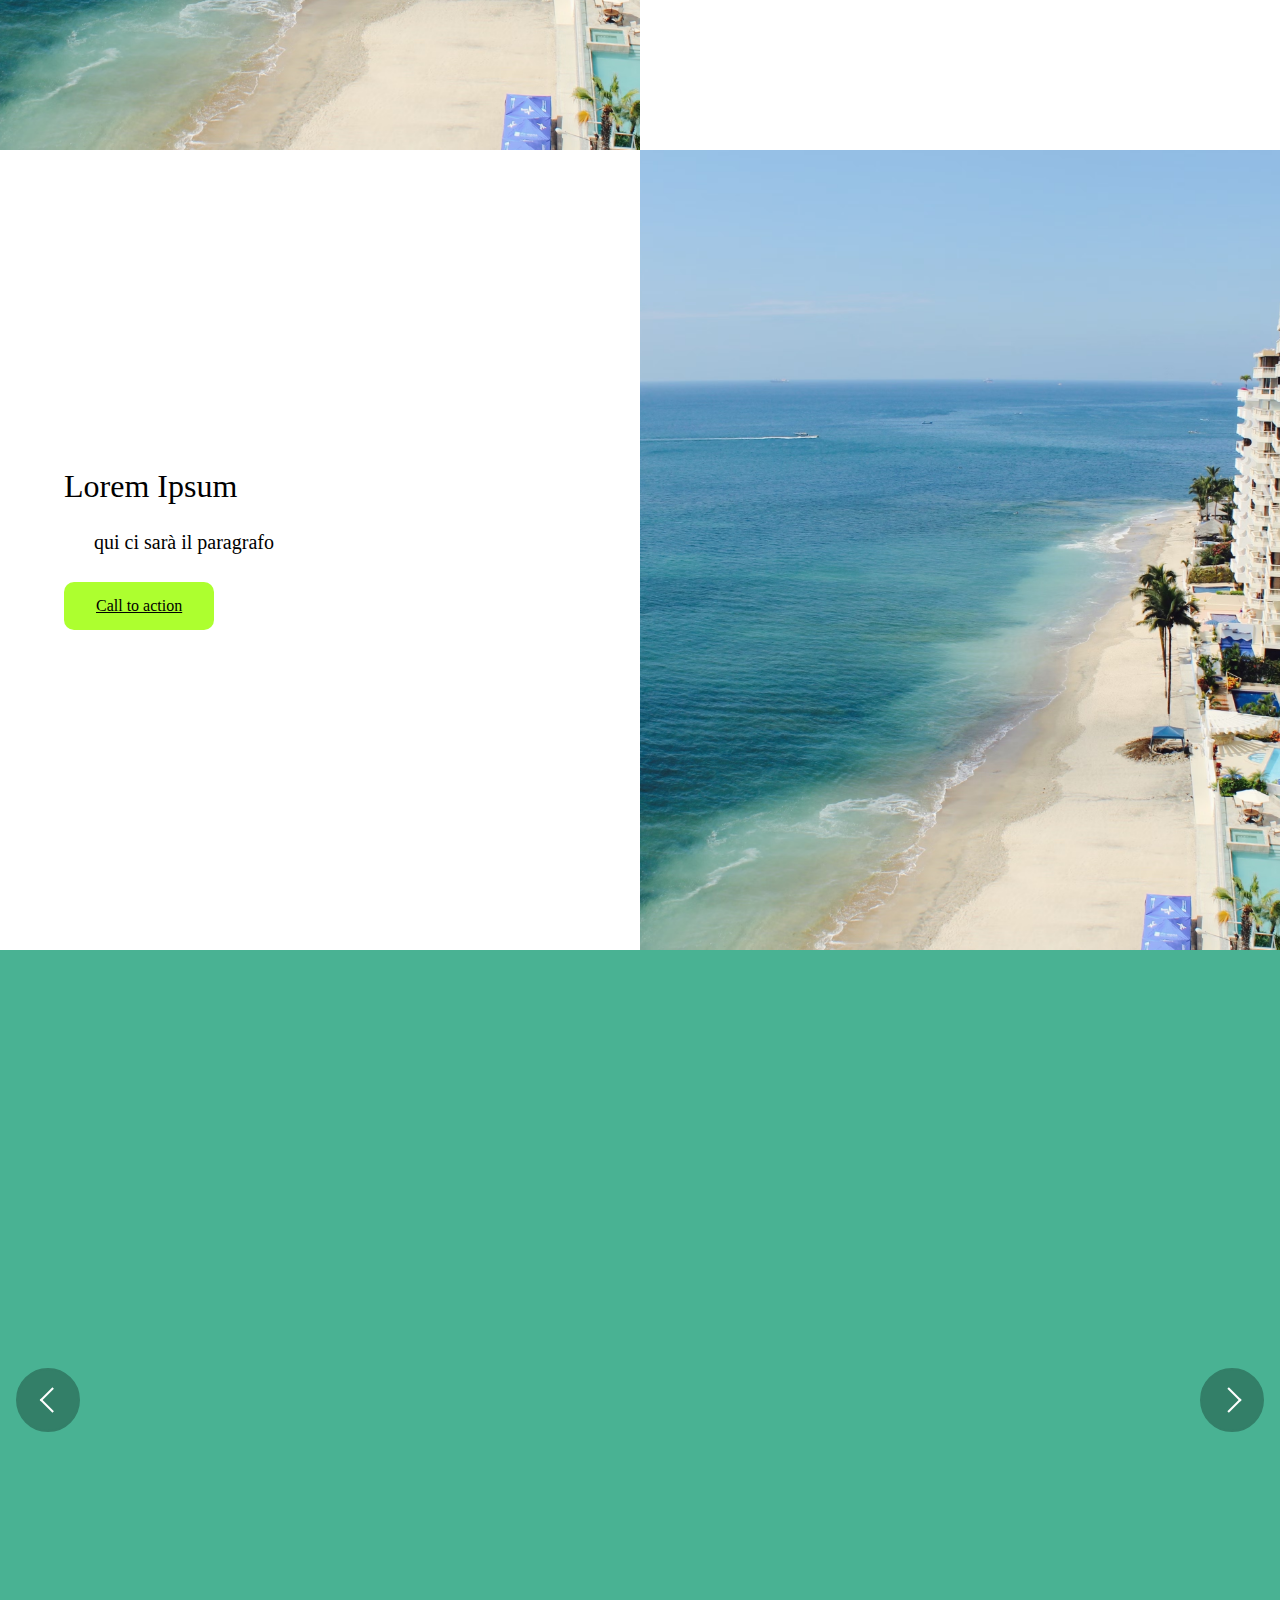
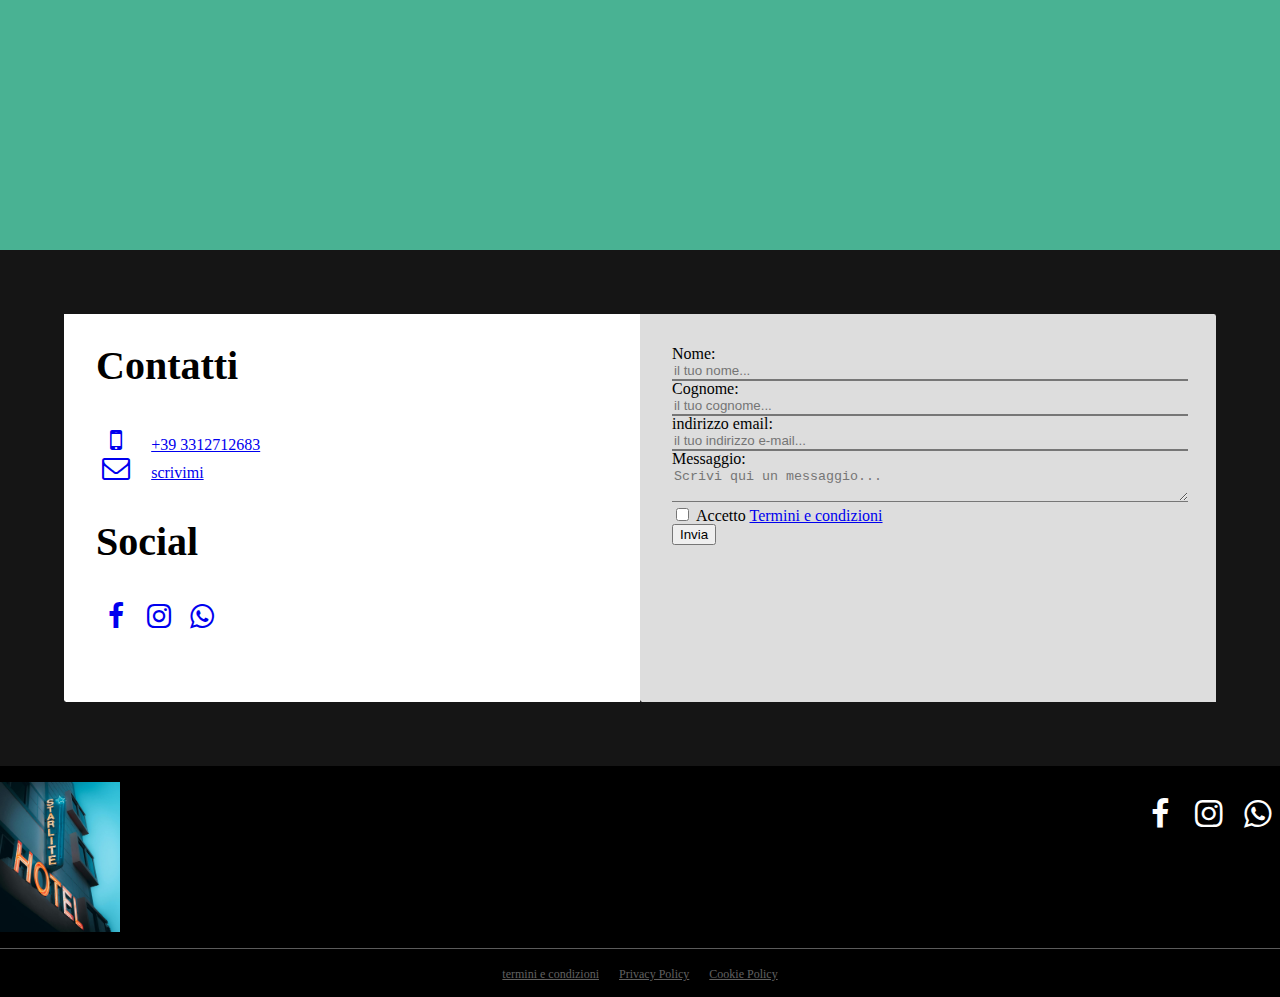
<file: landing-page/landing-page/index.html>
<!-- questo serve per creare un commento in codice html.css (scorciatoia shift + cmd + 7)-->
<!-- ricordati che in html.css vige l'ordine gerarchio, dunque: 
    - prima va la modifica del font
    - poi il reset.css -->

<!DOCTYPE html>
<html lang="en">

    <head>
        <meta charset="UTF-8">
        <meta name="viewport" content="width=device-width, initial-scale=1.0">
        <title>Landing page</title>

         <!-- inizializzo il font-size al mio sito web -->
        <link rel="stylesheet" href="assets/fonts/roboto_serif/stylesheet.css">

        <!-- inizializzo le icone(posizionate dentro la cartella font) per la sezione dei contatti -->
        <link rel="stylesheet" href="assets/fonts/iconfont/css/iconfont.css">
        <!-- questa, invece, serve per l'internet explore -->
        <link rel="stylesheet" href="assets/fonts/iconfont/css/iconfont-ie7.css">
        <!-- inizializzo il file main.css -->
        <link rel="stylesheet" href="assets/styles/reset.css">
          <!-- il reset.css è una pratica o concetto che ci serve per concatenare due file. Consentirà, quindi, di sovrascrivere il file aggiungendo più elementi(in questo caso per togliere lo spazio "width" dal lato della pagina sinistra) -->
        <link rel="stylesheet" href="assets/styles/main.css">

    </head>

    <body id="theBody">

        <header class="site-header" >

             <!-- inizalizzo un logo al mio web site-->
             <a href="stylesheet" class="site-logo-wrapper" title="Clicca qui per tornare alla 
             HomePage"> 
                 <img src="assets/images/logo.jpeg" alt="immagine logo" class="image_logo"></a>

            <!-- inizializzo nav- bar per reindirizzamento su diverse pagine-->
            <nav>
                <ul>
                    <li class="title-link"><a href="index.html" class="background-title">Home</a></li>
                    <li class="title-link"><a href="index.html" class="background-title">about</a></li>
                    <li class="title-link"><a href="index.html" class="background-title">contatti</a></li>
                    <li class="title-link"><a href="index.html" class="background-title">Dove siamo</a></li>
                </ul>
            </nav>
           
            <button type="button" class="ham-btn" id="hamburger">
                <span></span>
                <span></span>
                <span></span>
             </button>

        </header>

    

        <main> <!-- il "main" rappresenta l'area principale del sito web-->

            <!-- section serve per definire una sezione dell'area principale-->
            <section class="hero">
                <img src="assets/images/mare.avif" alt="mare in spiaggia" class="hero-image">

                <!--creiamo il contenitore che conterrà il testo-->
                <div class="hero-content"> 
                    <h1> Lorem ipsum</h1>
                    <p> qui ci sarà il paragrafo</p>
                </div>
            </section>

            <section class="media-text">
                
                <div class="media-text-image-wrapper hero"> 
                    <img src="assets/images/immagine_hotel.avif" alt="immagine_nuova" class="media-text-image hero-image">
                </div>
                <div class="media-text-content-wrapper">
                    
                    <h2> Lorem Ipsum</h1>
                     <p> qui ci sarà il paragrafo</p>
                     <a href="#" class="btn" title="Call to action"> Call to action</a>

                </div>

            </section>


            <section class="media-text">
                
                <div class="media-text-image-wrapper hero"> 
                    <img src="assets/images/immagine_hotel.avif" alt="immagine_nuova" class="media-text-image hero-image">
                </div>
                <div class="media-text-content-wrapper">
                    
                    <h2> Lorem Ipsum</h1>
                     <p> qui ci sarà il paragrafo</p>
                     <a href="#" class="btn" title="Call to action"> Call to action</a>

                </div>

            </section>
            
            <!-- creiamo i componenti che saranno presenti nel nostro carosello -->
            <section class="carousel-wrapper">
				<button class="carousel-arrow carousel-arrow-prev" id="carousel-arrow-prev">
					<span></span>
				</button>
				
				<button class="carousel-arrow carousel-arrow-next" id="carousel-arrow-next">
					<span></span>
				</button>
				
				<ul class="slide-container" id="slide-container">
					<li class="slide"></li>
					<li class="slide"></li>
					<li class="slide"></li>
					<li class="slide"></li>
				</ul>
			</section>

            
            <!-- creiamo la sezione contatti con una lista di link -->
            <section 

            class="contact-section">

                <!-- contenitore che conterrà le info -->
                <div class="contact-section-info">

                    <!-- A: inizializziamo la sezione contatti -->
                    <h3>Contatti</h3>

                    <!-- (ul = lista non ordinata -) (ol = lista ordinata)-->
                    <ul> 

                        <!-- creiamo una lista(li) NB: il tag(li) non può mai stare fuori da(ul)-->
                        <li> 
                            <a href="tel:+393312712683" title=" chiama il numero +393312712683">
                            <!-- span = è un contenitore di in linea(inline), pericò non manda a capo gli altri elementi -->
                            <span class="icon-mobile"></span><span>+39 3312712683</span>
                        </a>

                        </li>


                        <li>
                            
                            <li> 
                                <a href="mailto:w.russo@itsrizzoli.it" title="Scrivi una email a w.russo@itsrizzoli.it">
                                <!-- span = è un contenitore di in linea(inline), perciò non manda a capo gli altri elementi -->
                                <span class="icon-email"></span><span>scrivimi</span>
                                </a>
                            </li>

                        </li>

                    </ul>

                    <!-- inizializziamo la sezione social  -->
                    <h3>Social</h3>
                    <ul class="list-social">

                           <!-- facebook -->
                        <li>
                            <a href="https://instagra,.com" title="la nostra pagina facebook">
                            <span class="icon-facebook"></span>
                        </a>
                        </li>

                         <!-- Instagram -->
                        <li>
                            <a href="https://facebook.com" title="il nostro profilo instagram">
                            <span class="icon-instagram"></span>
                        </a>
                        </li>

                         <!-- whatsapp-->
                        <li>
                            <a href="https://whatsapp.com" title="il nostro profilo whatsapp">
                            <span class="icon-whatsapp"></span>
                        </a>
                        </li>

                    </ul>

                </div>

                <!-- contenitore che conterrà i form-->
                <div class="contact-section-form">

                    <form>

                    <div>
                        <!-- label = da l'etichetta -->
                        <label for="name">Nome:</label>
                        <!-- l'input, invece, serve per far inserire all'utente i dati -->
                        <input type="text" id="thename" name="name" placeholder="il tuo nome...">
                    </div>

                    <div>
                        <label for="surname">Cognome:</label>
                        <input type="text" id="thesurname" name="surname" placeholder="il tuo cognome...">
                    </div>

                    <!-- required significa campo richiesto -->
                    <div>
                        <label for="e-mail">indirizzo email:</label>
                        <input type="text" id="thee-mail" name="e-mail" placeholder="il tuo indirizzo e-mail..." required>
                    </div>

                    <div>
                        <label for="msg">Messaggio:</label>
                        <textarea name="msg" id="msg" placeholder="Scrivi qui un messaggio..."></textarea>
                    </div>

                    <div>
                        <input type="checkbox" name="accept" id="accept" required> 
                        <label for="accept">Accetto
                        <a href="terms-conditions.html" title="termini e condizioni">Termini e condizioni</a>
                    </label>
                    </div>

                    <button type="submit">Invia</button>

                    </form>

                </div>

            </section>
            
        </main>

        <!-- inizializzo l'ultima parte del sito web che verrà visualizzata nella macchina -->
        <footer class="site-footer">
            
            <div class="container">

            <!-- primo contenitore orizzontale per la struttura del footer -->
            <div class="site-footer-primary"> 

                <!-- con questo div implementiamo il logo -->
                <div class="col-1-3">
                    <a href="stylesheet" class="site-logo-wrapper" title="Clicca qui per tornare alla HomePage"> 
                 <img src="assets/images/logo.jpeg" alt="immagine logo" class="image_logo"></a>
                </div>

                <!-- con questo div, invece, implementiamo l'indirizzamento ai link dei social -->
                <div class="col-2-3">
                    <h3>Social</h3>
                    <ul class="list-social">

                           <!-- facebook -->
                        <li>
                            <a href="https://facebook.com" title="la nostra pagina facebook">
                            <span class="icon-facebook"></span>
                        </a>
                        </li>

                         <!-- Instagram -->
                        <li>
                            <a href="https://instagram.com" title="il nostro profilo instagram">
                            <span class="icon-instagram"></span>
                        </a>
                        </li>

                         <!-- whatsapp-->
                        <li>
                            <a href="https://whatsapp.com" title="il nostro profilo whatsapp">
                            <span class="icon-whatsapp"></span>
                        </a>
                        </li>

                    </ul>

                </div>

                </div>

                <!-- secondo contenitore orizzontale per la struttura del footer -->
                <div class="site-footer-secondary">
                    <ul>
                        <li>
                            <a href="terms-conditions.html" title="termini e condizioni">termini e condizioni</a>
                        </li>

                        <li>
                            <a href="terms-conditions.html" title="Privacy Policy">Privacy Policy</a>
                        </li>

                        <li>
                            <a href="terms-conditions.html" title="Cookie Policy"> Cookie Policy</a>
                        </li>
                    </ul>

                </div>
       
            </div>
                
        </footer>

        <!-- tutti i file javascript si immettono alla fine del codice html(perchè altrimenti andrebbero a intralciare il caricamento del bytecode del file html) e prima della chiusura del tag body -->
        <script src="assets/scripts/app.js"></script>
    
    </body>

</html>
</file>
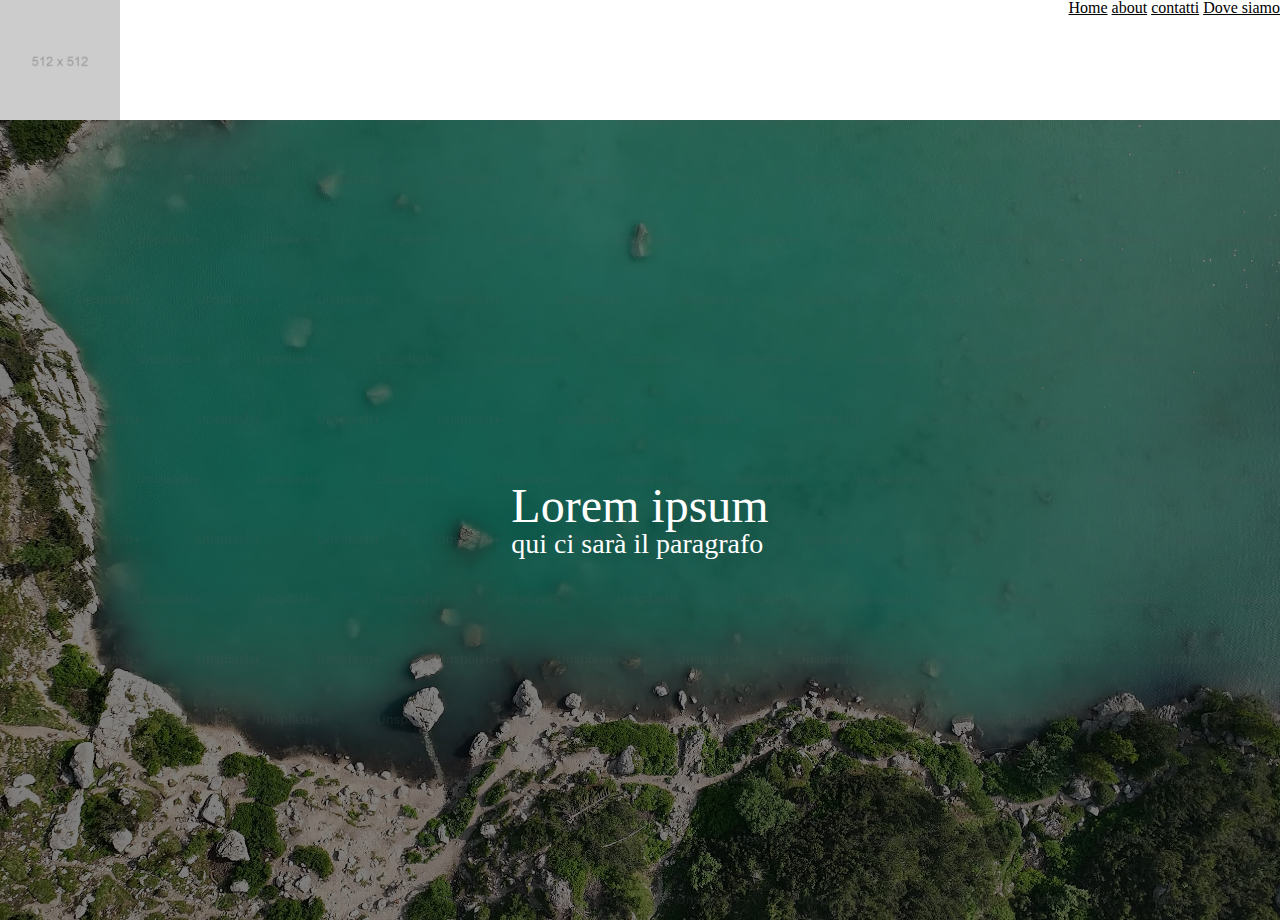
<file: ufs_07/landing-page/index.html>
<!-- questo serve per creare un commento in codice html.css (scorciatoia shift + cmd + 7)-->
<!-- ricordati che in html.css vige l'ordine gerarchio, dunque: 
    - prima va la modifica del font
    - poi il reset.css -->

<!DOCTYPE html>
<html lang="en">

    <head>
        <meta charset="UTF-8">
        <meta name="viewport" content="width=device-width, initial-scale=1.0">
        <title>Landing page</title>

         <!-- inizializzo il font-size al mio sito web -->
        <link rel="stylesheet" href="assets/fonts/roboto_serif/stylesheet.css">

        <link rel="stylesheet" href="assets/styles/reset.css">
          <!-- il reset.css è una pratica o concetto che ci serve per concatenare due file. Consentirà, quindi, di sovrascrivere il file aggiungendo più elementi(in questo caso per togliere lo spazio "width" dal lato della pagina sinistra) -->
        <link rel="stylesheet" href="assets/styles/main.css">
    </head>

    <body>
        <header class="site-header" >

             <!-- inizalizzo un immagine al mio web site-->
             <a href="index.html" class="site-logo-wrapper" title="Clicca qui per tornare alla 
             HomePage"> 
                 <img src="assets/images/logo.png" alt="immagine logo" class="image_logo"></a>
            <!-- inizializzo nav- bar per reindirizzamento su diverse pagine-->
            <nav>
                <ul>
                    <li class="title-link"><a href="index.html" class="background-title">Home</a></li>
                    <li class="title-link"><a href="index.html" class="background-title">about</a></li>
                    <li class="title-link"><a href="index.html" class="background-title">contatti</a></li>
                    <li class="title-link"><a href="index.html" class="background-title">Dove siamo</a></li>
                </ul>
            </nav>
           
        </header>

    

        <main> <!-- il main serve per rappresentare l'area principale del sito web-->

            <!-- section serve per definire una sezione dell'area principale-->
            <section class="hero">
                <img src="assets/images/mare.avif" alt="mare in spiaggia" class="hero-image">

                <!--creiamo il contenitore che conterrà il testo-->
                <div class="hero-content"> 
                    <h1> Lorem ipsum</h1>
                    <p> qui ci sarà il paragrafo</p>
                </div>
            </section>

        </main>
    
    </body>

</html>
</file>
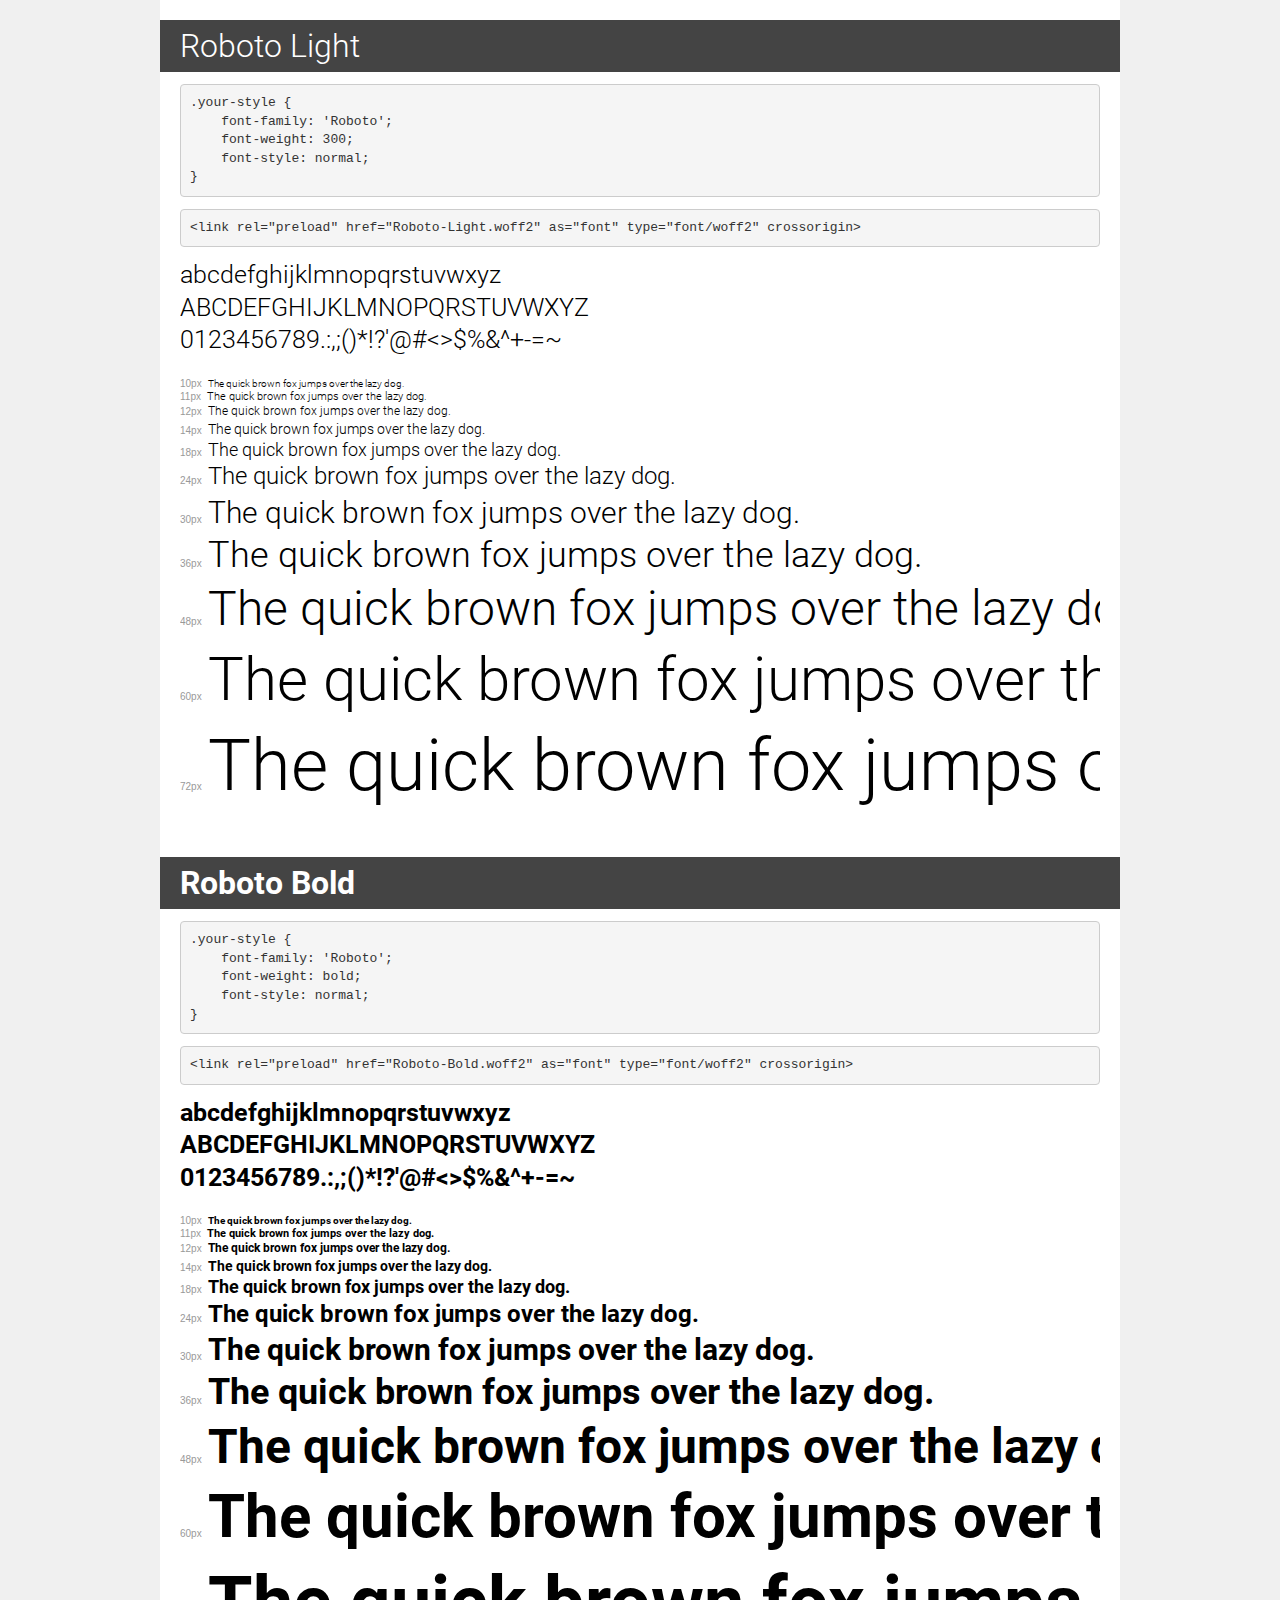
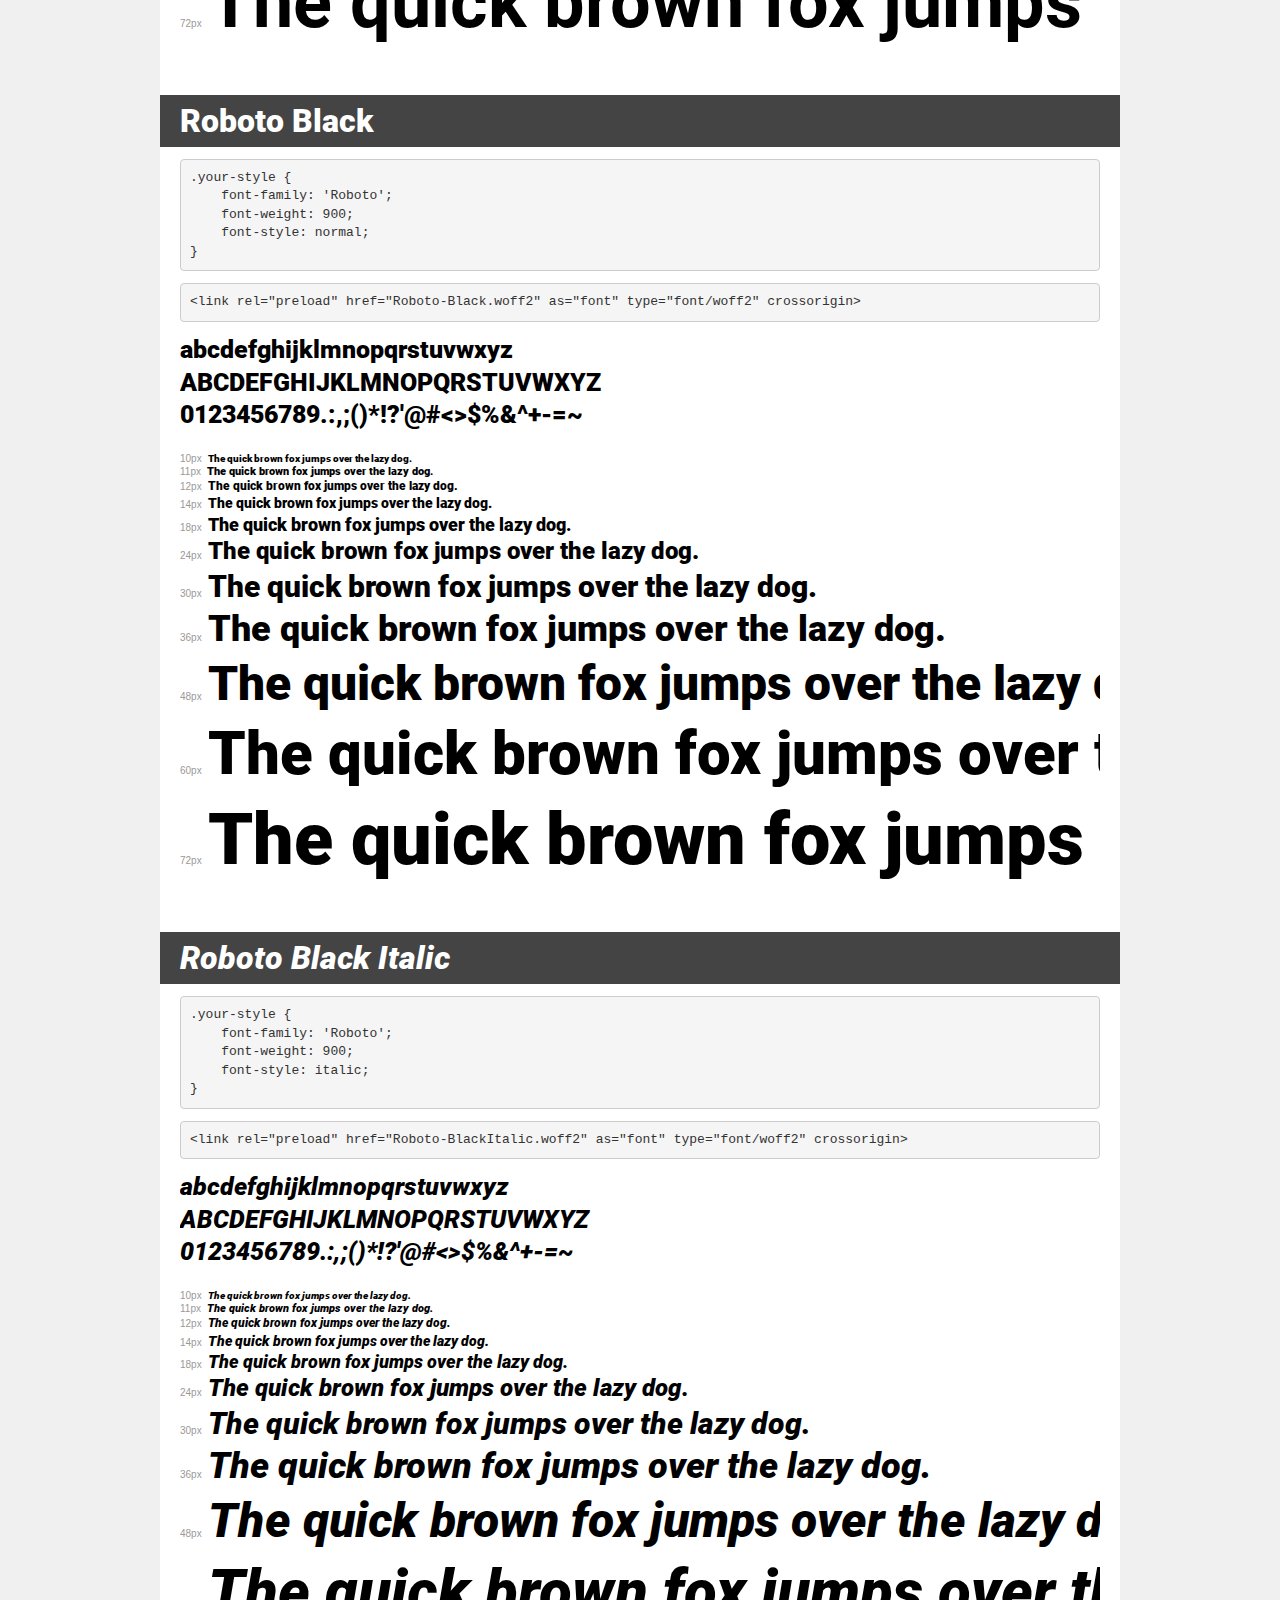
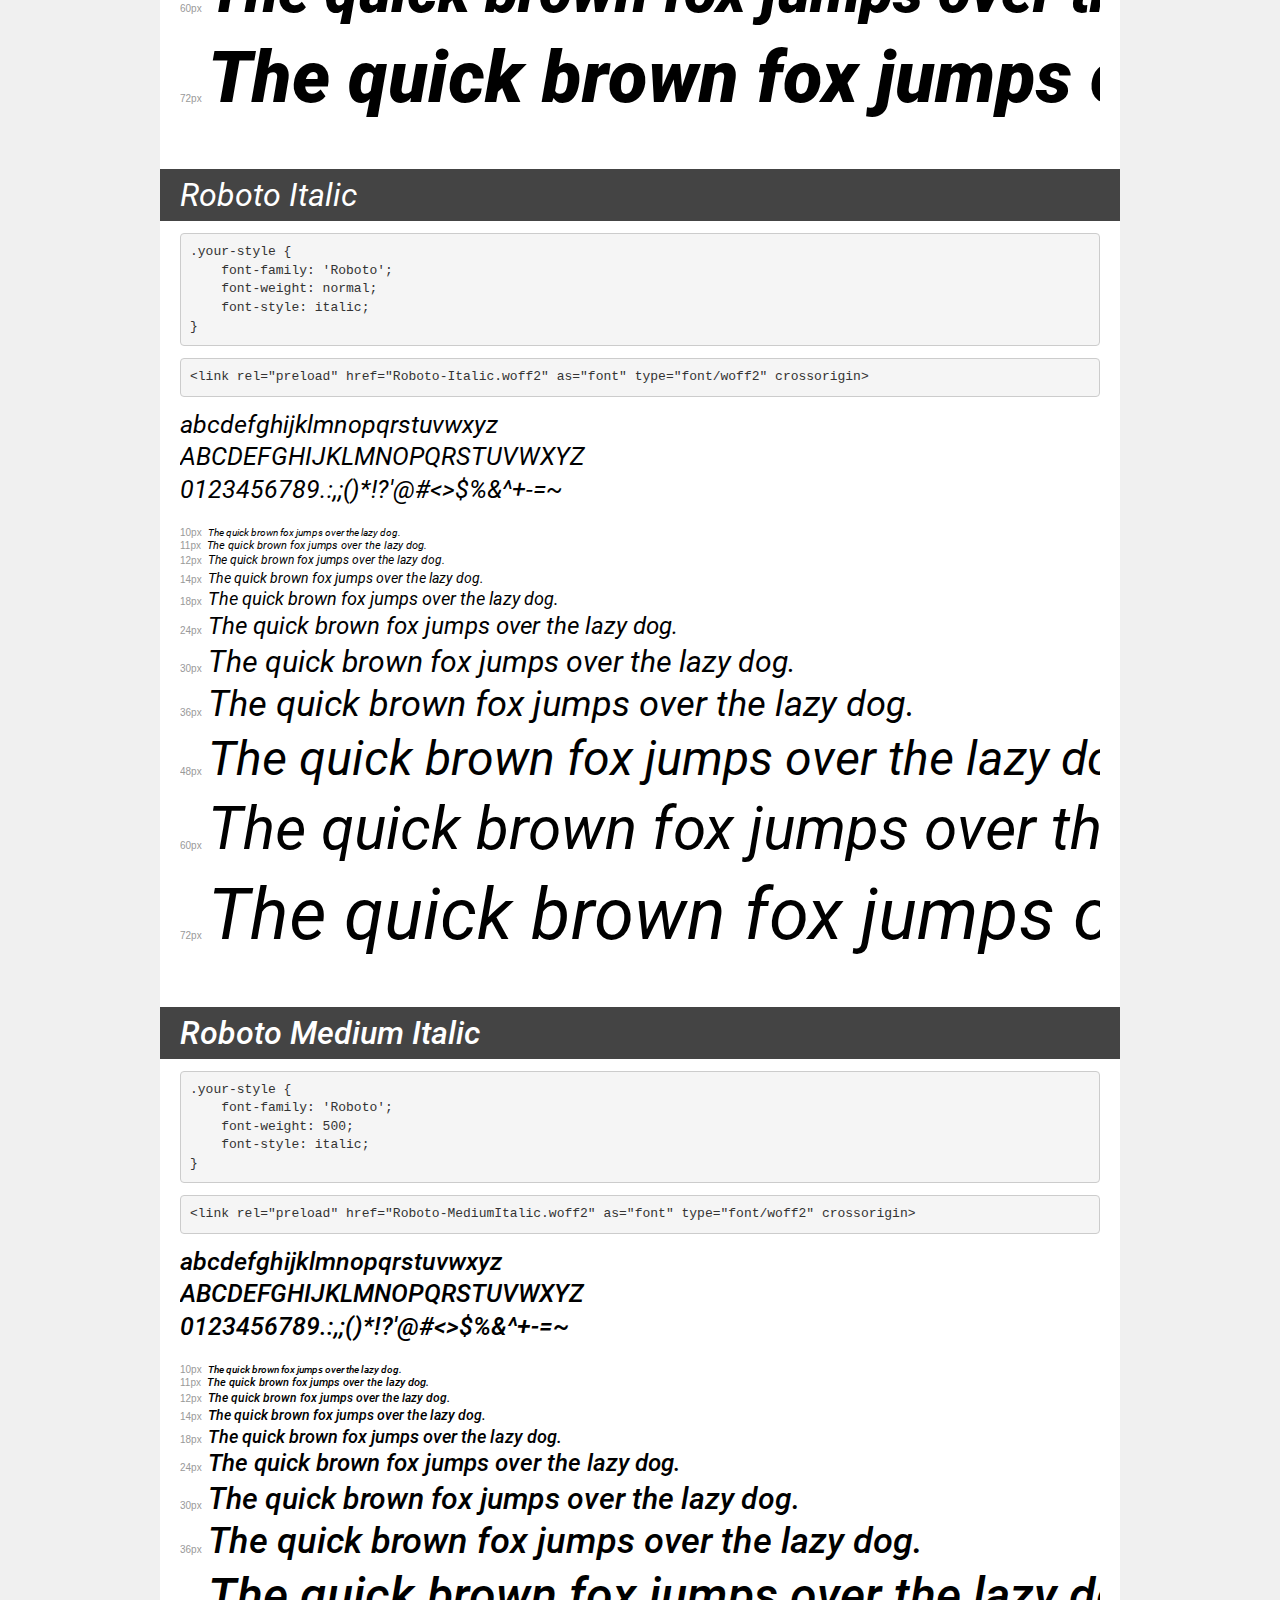
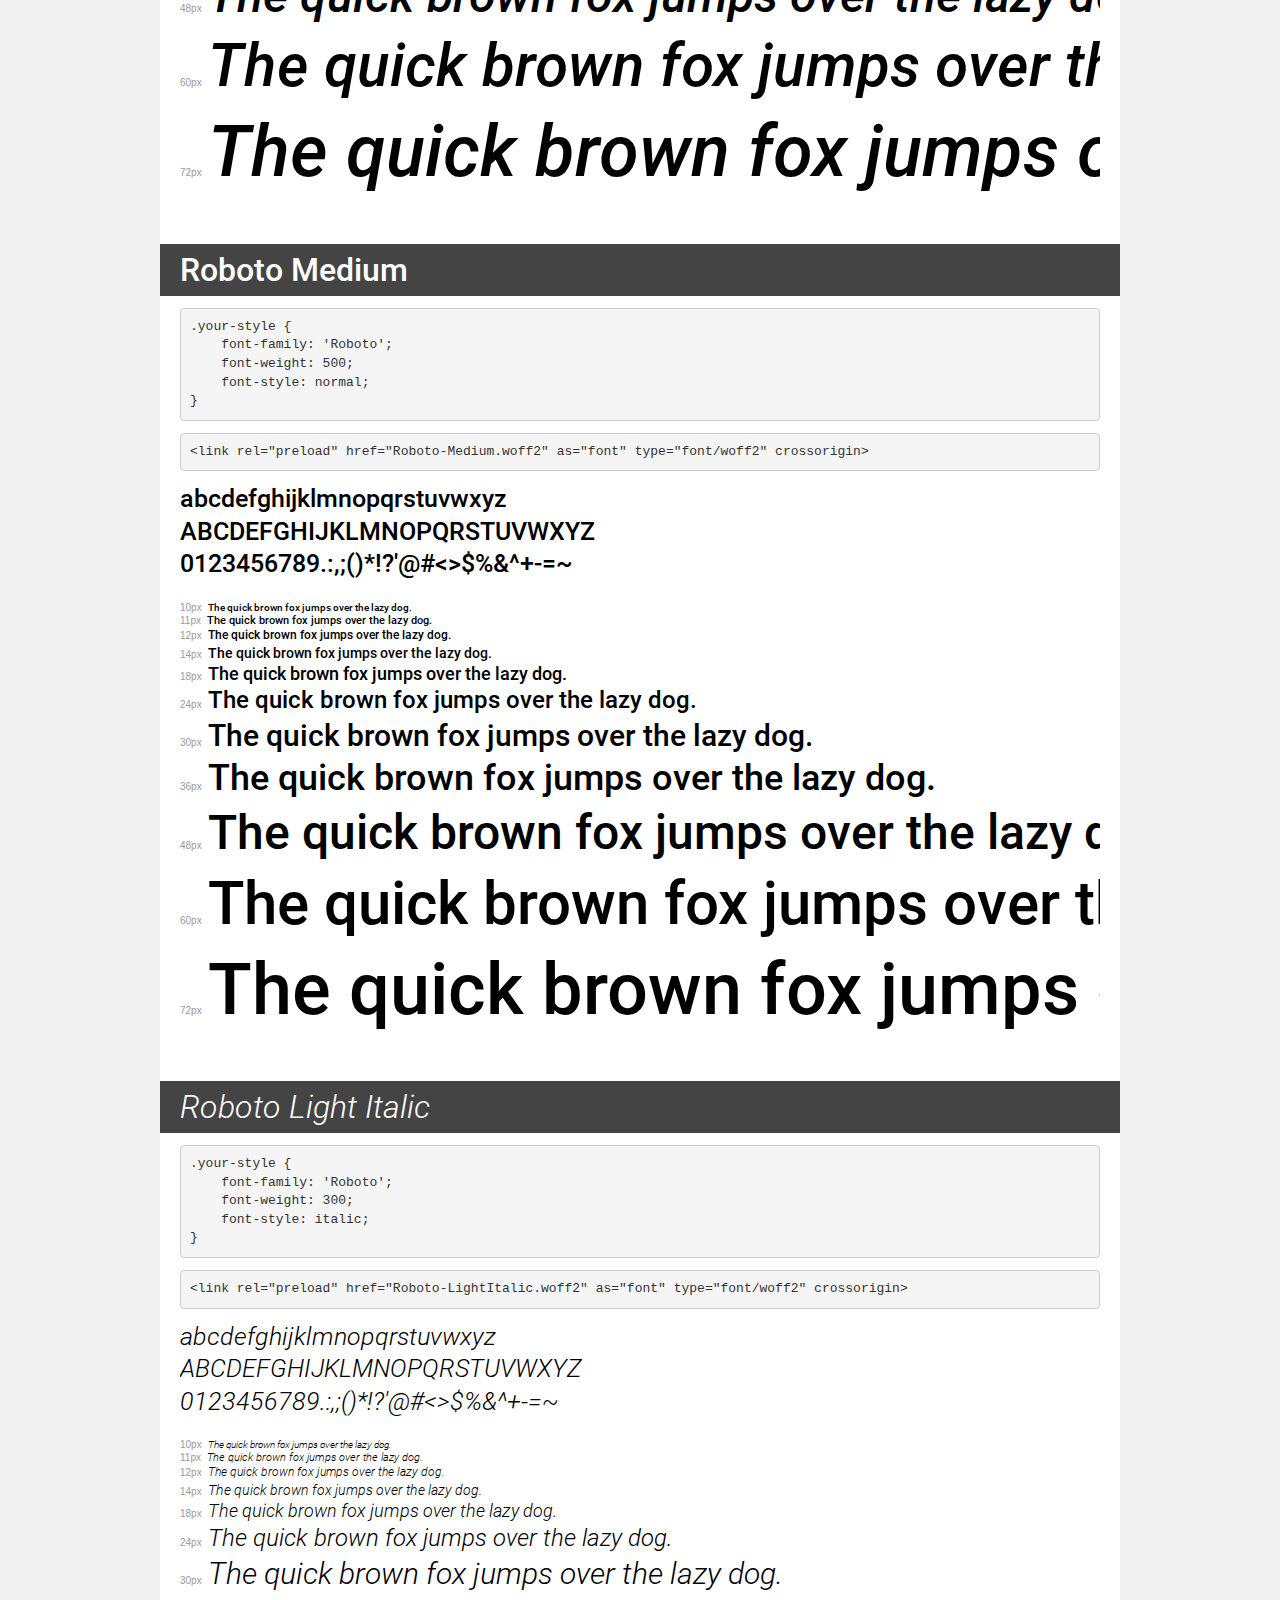
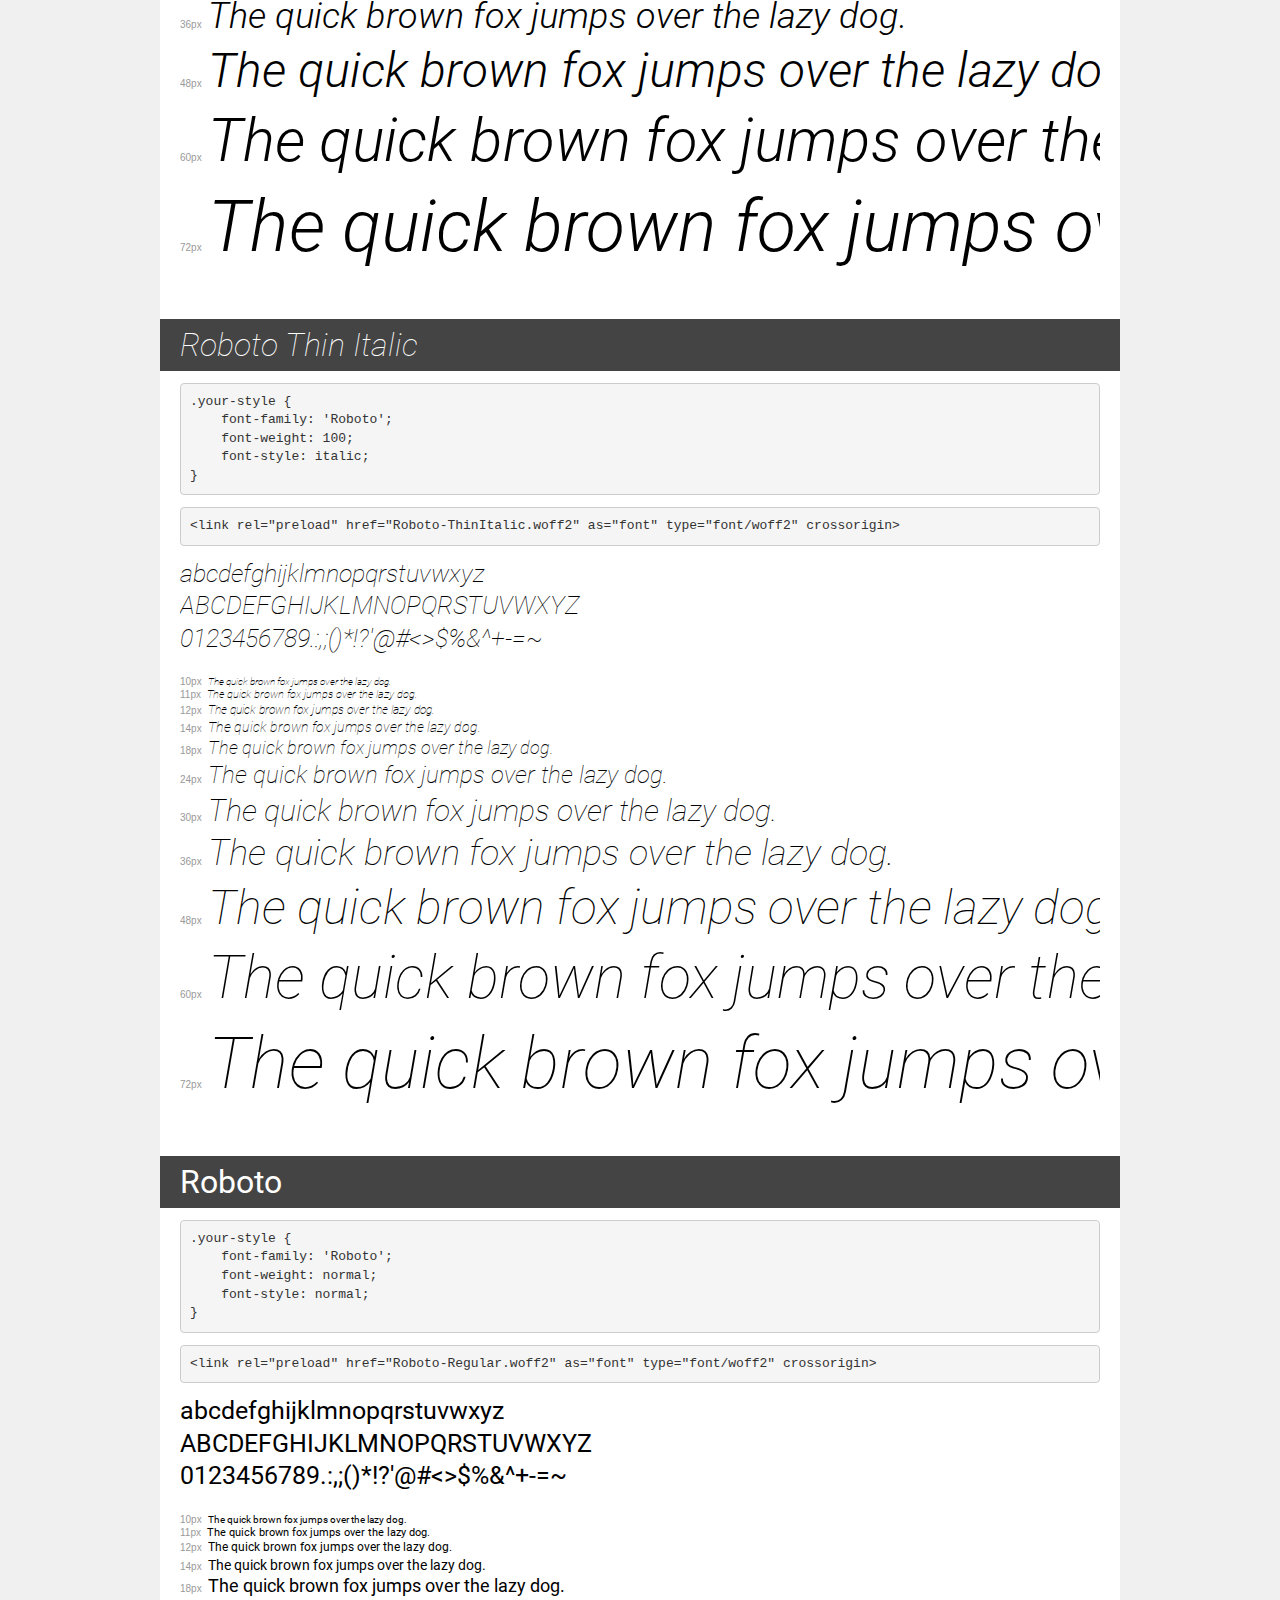
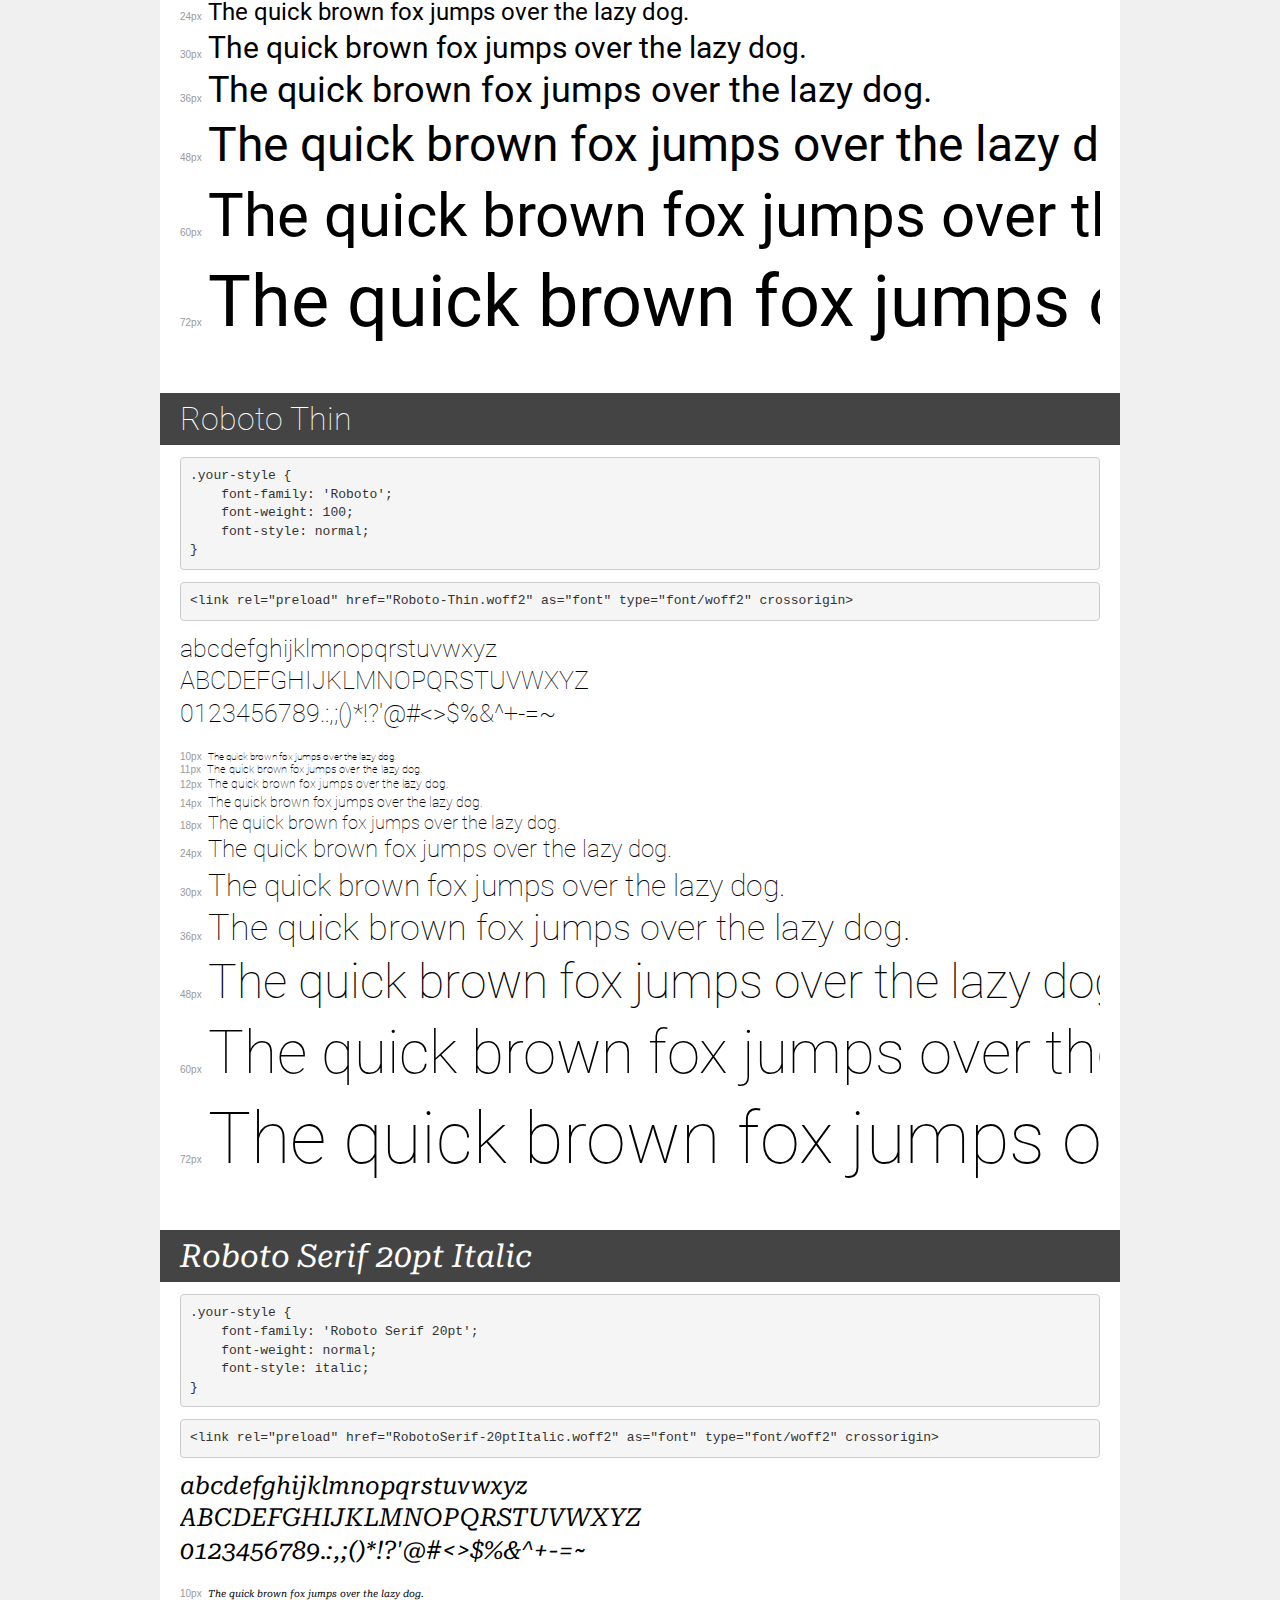
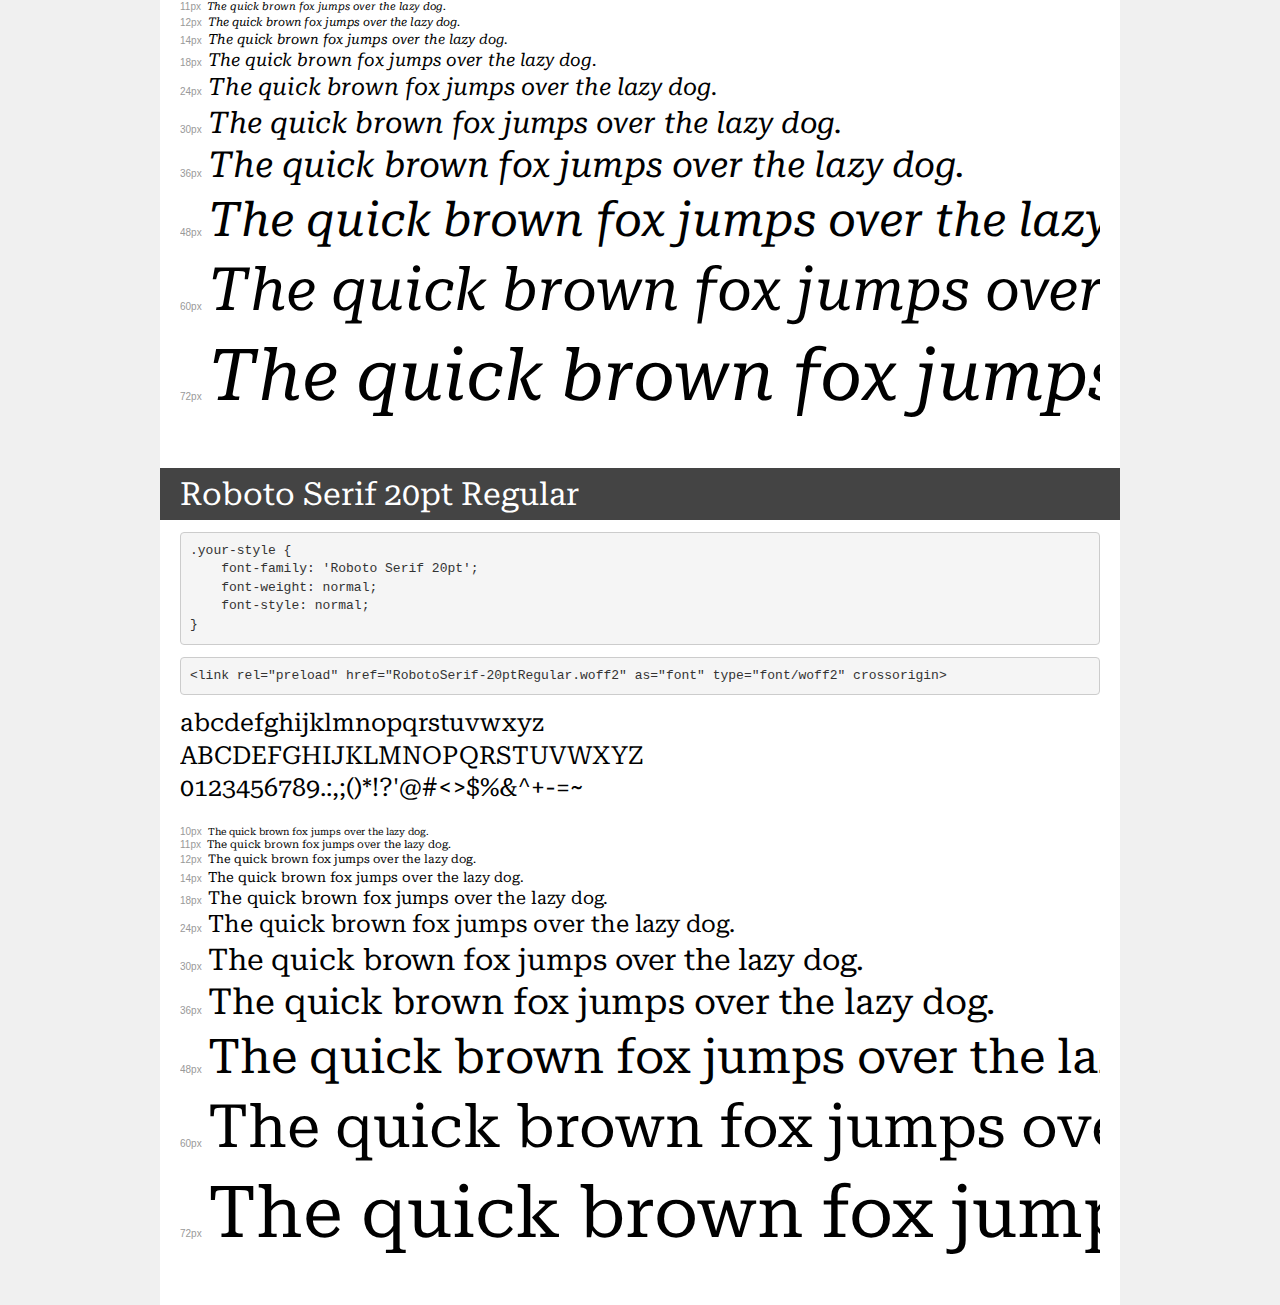
<file: exercise_orologio/assets/fonts/roboto_serif/demo.html>
<!DOCTYPE html>
<html lang="en">
<head>
    <meta charset="utf-8">
    <meta http-equiv="X-UA-Compatible" content="IE=edge">
    <meta name="viewport" content="width=device-width, initial-scale=1">
    <meta name="robots" content="noindex, noarchive">
    <meta name="format-detection" content="telephone=no">
    <title>Transfonter demo</title>
    <link href="stylesheet.css" rel="stylesheet">
    <style>
        /*
        http://meyerweb.com/eric/tools/css/reset/
        v2.0 | 20110126
        License: none (public domain)
        */
        html, body, div, span, applet, object, iframe,
        h1, h2, h3, h4, h5, h6, p, blockquote, pre,
        a, abbr, acronym, address, big, cite, code,
        del, dfn, em, img, ins, kbd, q, s, samp,
        small, strike, strong, sub, sup, tt, var,
        b, u, i, center,
        dl, dt, dd, ol, ul, li,
        fieldset, form, label, legend,
        table, caption, tbody, tfoot, thead, tr, th, td,
        article, aside, canvas, details, embed,
        figure, figcaption, footer, header, hgroup,
        menu, nav, output, ruby, section, summary,
        time, mark, audio, video {
            margin: 0;
            padding: 0;
            border: 0;
            font-size: 100%;
            font: inherit;
            vertical-align: baseline;
        }
        /* HTML5 display-role reset for older browsers */
        article, aside, details, figcaption, figure,
        footer, header, hgroup, menu, nav, section {
            display: block;
        }
        body {
            line-height: 1;
        }
        ol, ul {
            list-style: none;
        }
        blockquote, q {
            quotes: none;
        }
        blockquote:before, blockquote:after,
        q:before, q:after {
            content: '';
            content: none;
        }
        table {
            border-collapse: collapse;
            border-spacing: 0;
        }
        /* demo styles */
        body {
            background: #f0f0f0;
            color: #000;
        }
        .page {
            background: #fff;
            width: 920px;
            margin: 0 auto;
            padding: 20px 20px 0 20px;
            overflow: hidden;
        }
        .font-container {
            overflow-x: auto;
            overflow-y: hidden;
            margin-bottom: 40px;
            line-height: 1.3;
            white-space: nowrap;
            padding-bottom: 5px;
        }
        h1 {
            position: relative;
            background: #444;
            font-size: 32px;
            color: #fff;
            padding: 10px 20px;
            margin: 0 -20px 12px -20px;
        }
        .letters {
            font-size: 25px;
            margin-bottom: 20px;
        }
        .s10:before {
            content: '10px';
        }
        .s11:before {
            content: '11px';
        }
        .s12:before {
            content: '12px';
        }
        .s14:before {
            content: '14px';
        }
        .s18:before {
            content: '18px';
        }
        .s24:before {
            content: '24px';
        }
        .s30:before {
            content: '30px';
        }
        .s36:before {
            content: '36px';
        }
        .s48:before {
            content: '48px';
        }
        .s60:before {
            content: '60px';
        }
        .s72:before {
            content: '72px';
        }
        .s10:before, .s11:before, .s12:before, .s14:before,
        .s18:before, .s24:before, .s30:before, .s36:before,
        .s48:before, .s60:before, .s72:before {
            font-family: Arial, sans-serif;
            font-size: 10px;
            font-weight: normal;
            font-style: normal;
            color: #999;
            padding-right: 6px;
        }
        pre {
            display: block;
            padding: 9px;
            margin: 0 0 12px;
            font-family: Monaco, Menlo, Consolas, "Courier New", monospace;
            font-size: 13px;
            line-height: 1.428571429;
            color: #333;
            font-weight: normal;
            font-style: normal;
            background-color: #f5f5f5;
            border: 1px solid #ccc;
            overflow-x: auto;
            border-radius: 4px;
        }
        /* responsive */
        @media (max-width: 959px) {
            .page {
                width: auto;
                margin: 0;
            }
        }
    </style>
</head>
<body>
<div class="page">
    <div class="demo">
        <h1 style="font-family: 'Roboto'; font-weight: 300; font-style: normal;">Roboto Light</h1>
        <pre title="Usage">.your-style {
    font-family: 'Roboto';
    font-weight: 300;
    font-style: normal;
}</pre>
        <pre title="Preload (optional)">
&lt;link rel=&quot;preload&quot; href=&quot;Roboto-Light.woff2&quot; as=&quot;font&quot; type=&quot;font/woff2&quot; crossorigin&gt;</pre>
        <div class="font-container" style="font-family: 'Roboto'; font-weight: 300; font-style: normal;">
            <p class="letters">
                abcdefghijklmnopqrstuvwxyz<br>
ABCDEFGHIJKLMNOPQRSTUVWXYZ<br>
                0123456789.:,;()*!?'@#&lt;&gt;$%&^+-=~
            </p>
            <p class="s10" style="font-size: 10px;">The quick brown fox jumps over the lazy dog.</p>
            <p class="s11" style="font-size: 11px;">The quick brown fox jumps over the lazy dog.</p>
            <p class="s12" style="font-size: 12px;">The quick brown fox jumps over the lazy dog.</p>
            <p class="s14" style="font-size: 14px;">The quick brown fox jumps over the lazy dog.</p>
            <p class="s18" style="font-size: 18px;">The quick brown fox jumps over the lazy dog.</p>
            <p class="s24" style="font-size: 24px;">The quick brown fox jumps over the lazy dog.</p>
            <p class="s30" style="font-size: 30px;">The quick brown fox jumps over the lazy dog.</p>
            <p class="s36" style="font-size: 36px;">The quick brown fox jumps over the lazy dog.</p>
            <p class="s48" style="font-size: 48px;">The quick brown fox jumps over the lazy dog.</p>
            <p class="s60" style="font-size: 60px;">The quick brown fox jumps over the lazy dog.</p>
            <p class="s72" style="font-size: 72px;">The quick brown fox jumps over the lazy dog.</p>
        </div>
    </div>

    <div class="demo">
        <h1 style="font-family: 'Roboto'; font-weight: bold; font-style: normal;">Roboto Bold</h1>
        <pre title="Usage">.your-style {
    font-family: 'Roboto';
    font-weight: bold;
    font-style: normal;
}</pre>
        <pre title="Preload (optional)">
&lt;link rel=&quot;preload&quot; href=&quot;Roboto-Bold.woff2&quot; as=&quot;font&quot; type=&quot;font/woff2&quot; crossorigin&gt;</pre>
        <div class="font-container" style="font-family: 'Roboto'; font-weight: bold; font-style: normal;">
            <p class="letters">
                abcdefghijklmnopqrstuvwxyz<br>
ABCDEFGHIJKLMNOPQRSTUVWXYZ<br>
                0123456789.:,;()*!?'@#&lt;&gt;$%&^+-=~
            </p>
            <p class="s10" style="font-size: 10px;">The quick brown fox jumps over the lazy dog.</p>
            <p class="s11" style="font-size: 11px;">The quick brown fox jumps over the lazy dog.</p>
            <p class="s12" style="font-size: 12px;">The quick brown fox jumps over the lazy dog.</p>
            <p class="s14" style="font-size: 14px;">The quick brown fox jumps over the lazy dog.</p>
            <p class="s18" style="font-size: 18px;">The quick brown fox jumps over the lazy dog.</p>
            <p class="s24" style="font-size: 24px;">The quick brown fox jumps over the lazy dog.</p>
            <p class="s30" style="font-size: 30px;">The quick brown fox jumps over the lazy dog.</p>
            <p class="s36" style="font-size: 36px;">The quick brown fox jumps over the lazy dog.</p>
            <p class="s48" style="font-size: 48px;">The quick brown fox jumps over the lazy dog.</p>
            <p class="s60" style="font-size: 60px;">The quick brown fox jumps over the lazy dog.</p>
            <p class="s72" style="font-size: 72px;">The quick brown fox jumps over the lazy dog.</p>
        </div>
    </div>

    <div class="demo">
        <h1 style="font-family: 'Roboto'; font-weight: 900; font-style: normal;">Roboto Black</h1>
        <pre title="Usage">.your-style {
    font-family: 'Roboto';
    font-weight: 900;
    font-style: normal;
}</pre>
        <pre title="Preload (optional)">
&lt;link rel=&quot;preload&quot; href=&quot;Roboto-Black.woff2&quot; as=&quot;font&quot; type=&quot;font/woff2&quot; crossorigin&gt;</pre>
        <div class="font-container" style="font-family: 'Roboto'; font-weight: 900; font-style: normal;">
            <p class="letters">
                abcdefghijklmnopqrstuvwxyz<br>
ABCDEFGHIJKLMNOPQRSTUVWXYZ<br>
                0123456789.:,;()*!?'@#&lt;&gt;$%&^+-=~
            </p>
            <p class="s10" style="font-size: 10px;">The quick brown fox jumps over the lazy dog.</p>
            <p class="s11" style="font-size: 11px;">The quick brown fox jumps over the lazy dog.</p>
            <p class="s12" style="font-size: 12px;">The quick brown fox jumps over the lazy dog.</p>
            <p class="s14" style="font-size: 14px;">The quick brown fox jumps over the lazy dog.</p>
            <p class="s18" style="font-size: 18px;">The quick brown fox jumps over the lazy dog.</p>
            <p class="s24" style="font-size: 24px;">The quick brown fox jumps over the lazy dog.</p>
            <p class="s30" style="font-size: 30px;">The quick brown fox jumps over the lazy dog.</p>
            <p class="s36" style="font-size: 36px;">The quick brown fox jumps over the lazy dog.</p>
            <p class="s48" style="font-size: 48px;">The quick brown fox jumps over the lazy dog.</p>
            <p class="s60" style="font-size: 60px;">The quick brown fox jumps over the lazy dog.</p>
            <p class="s72" style="font-size: 72px;">The quick brown fox jumps over the lazy dog.</p>
        </div>
    </div>

    <div class="demo">
        <h1 style="font-family: 'Roboto'; font-weight: 900; font-style: italic;">Roboto Black Italic</h1>
        <pre title="Usage">.your-style {
    font-family: 'Roboto';
    font-weight: 900;
    font-style: italic;
}</pre>
        <pre title="Preload (optional)">
&lt;link rel=&quot;preload&quot; href=&quot;Roboto-BlackItalic.woff2&quot; as=&quot;font&quot; type=&quot;font/woff2&quot; crossorigin&gt;</pre>
        <div class="font-container" style="font-family: 'Roboto'; font-weight: 900; font-style: italic;">
            <p class="letters">
                abcdefghijklmnopqrstuvwxyz<br>
ABCDEFGHIJKLMNOPQRSTUVWXYZ<br>
                0123456789.:,;()*!?'@#&lt;&gt;$%&^+-=~
            </p>
            <p class="s10" style="font-size: 10px;">The quick brown fox jumps over the lazy dog.</p>
            <p class="s11" style="font-size: 11px;">The quick brown fox jumps over the lazy dog.</p>
            <p class="s12" style="font-size: 12px;">The quick brown fox jumps over the lazy dog.</p>
            <p class="s14" style="font-size: 14px;">The quick brown fox jumps over the lazy dog.</p>
            <p class="s18" style="font-size: 18px;">The quick brown fox jumps over the lazy dog.</p>
            <p class="s24" style="font-size: 24px;">The quick brown fox jumps over the lazy dog.</p>
            <p class="s30" style="font-size: 30px;">The quick brown fox jumps over the lazy dog.</p>
            <p class="s36" style="font-size: 36px;">The quick brown fox jumps over the lazy dog.</p>
            <p class="s48" style="font-size: 48px;">The quick brown fox jumps over the lazy dog.</p>
            <p class="s60" style="font-size: 60px;">The quick brown fox jumps over the lazy dog.</p>
            <p class="s72" style="font-size: 72px;">The quick brown fox jumps over the lazy dog.</p>
        </div>
    </div>

    <div class="demo">
        <h1 style="font-family: 'Roboto'; font-weight: normal; font-style: italic;">Roboto Italic</h1>
        <pre title="Usage">.your-style {
    font-family: 'Roboto';
    font-weight: normal;
    font-style: italic;
}</pre>
        <pre title="Preload (optional)">
&lt;link rel=&quot;preload&quot; href=&quot;Roboto-Italic.woff2&quot; as=&quot;font&quot; type=&quot;font/woff2&quot; crossorigin&gt;</pre>
        <div class="font-container" style="font-family: 'Roboto'; font-weight: normal; font-style: italic;">
            <p class="letters">
                abcdefghijklmnopqrstuvwxyz<br>
ABCDEFGHIJKLMNOPQRSTUVWXYZ<br>
                0123456789.:,;()*!?'@#&lt;&gt;$%&^+-=~
            </p>
            <p class="s10" style="font-size: 10px;">The quick brown fox jumps over the lazy dog.</p>
            <p class="s11" style="font-size: 11px;">The quick brown fox jumps over the lazy dog.</p>
            <p class="s12" style="font-size: 12px;">The quick brown fox jumps over the lazy dog.</p>
            <p class="s14" style="font-size: 14px;">The quick brown fox jumps over the lazy dog.</p>
            <p class="s18" style="font-size: 18px;">The quick brown fox jumps over the lazy dog.</p>
            <p class="s24" style="font-size: 24px;">The quick brown fox jumps over the lazy dog.</p>
            <p class="s30" style="font-size: 30px;">The quick brown fox jumps over the lazy dog.</p>
            <p class="s36" style="font-size: 36px;">The quick brown fox jumps over the lazy dog.</p>
            <p class="s48" style="font-size: 48px;">The quick brown fox jumps over the lazy dog.</p>
            <p class="s60" style="font-size: 60px;">The quick brown fox jumps over the lazy dog.</p>
            <p class="s72" style="font-size: 72px;">The quick brown fox jumps over the lazy dog.</p>
        </div>
    </div>

    <div class="demo">
        <h1 style="font-family: 'Roboto'; font-weight: 500; font-style: italic;">Roboto Medium Italic</h1>
        <pre title="Usage">.your-style {
    font-family: 'Roboto';
    font-weight: 500;
    font-style: italic;
}</pre>
        <pre title="Preload (optional)">
&lt;link rel=&quot;preload&quot; href=&quot;Roboto-MediumItalic.woff2&quot; as=&quot;font&quot; type=&quot;font/woff2&quot; crossorigin&gt;</pre>
        <div class="font-container" style="font-family: 'Roboto'; font-weight: 500; font-style: italic;">
            <p class="letters">
                abcdefghijklmnopqrstuvwxyz<br>
ABCDEFGHIJKLMNOPQRSTUVWXYZ<br>
                0123456789.:,;()*!?'@#&lt;&gt;$%&^+-=~
            </p>
            <p class="s10" style="font-size: 10px;">The quick brown fox jumps over the lazy dog.</p>
            <p class="s11" style="font-size: 11px;">The quick brown fox jumps over the lazy dog.</p>
            <p class="s12" style="font-size: 12px;">The quick brown fox jumps over the lazy dog.</p>
            <p class="s14" style="font-size: 14px;">The quick brown fox jumps over the lazy dog.</p>
            <p class="s18" style="font-size: 18px;">The quick brown fox jumps over the lazy dog.</p>
            <p class="s24" style="font-size: 24px;">The quick brown fox jumps over the lazy dog.</p>
            <p class="s30" style="font-size: 30px;">The quick brown fox jumps over the lazy dog.</p>
            <p class="s36" style="font-size: 36px;">The quick brown fox jumps over the lazy dog.</p>
            <p class="s48" style="font-size: 48px;">The quick brown fox jumps over the lazy dog.</p>
            <p class="s60" style="font-size: 60px;">The quick brown fox jumps over the lazy dog.</p>
            <p class="s72" style="font-size: 72px;">The quick brown fox jumps over the lazy dog.</p>
        </div>
    </div>

    <div class="demo">
        <h1 style="font-family: 'Roboto'; font-weight: 500; font-style: normal;">Roboto Medium</h1>
        <pre title="Usage">.your-style {
    font-family: 'Roboto';
    font-weight: 500;
    font-style: normal;
}</pre>
        <pre title="Preload (optional)">
&lt;link rel=&quot;preload&quot; href=&quot;Roboto-Medium.woff2&quot; as=&quot;font&quot; type=&quot;font/woff2&quot; crossorigin&gt;</pre>
        <div class="font-container" style="font-family: 'Roboto'; font-weight: 500; font-style: normal;">
            <p class="letters">
                abcdefghijklmnopqrstuvwxyz<br>
ABCDEFGHIJKLMNOPQRSTUVWXYZ<br>
                0123456789.:,;()*!?'@#&lt;&gt;$%&^+-=~
            </p>
            <p class="s10" style="font-size: 10px;">The quick brown fox jumps over the lazy dog.</p>
            <p class="s11" style="font-size: 11px;">The quick brown fox jumps over the lazy dog.</p>
            <p class="s12" style="font-size: 12px;">The quick brown fox jumps over the lazy dog.</p>
            <p class="s14" style="font-size: 14px;">The quick brown fox jumps over the lazy dog.</p>
            <p class="s18" style="font-size: 18px;">The quick brown fox jumps over the lazy dog.</p>
            <p class="s24" style="font-size: 24px;">The quick brown fox jumps over the lazy dog.</p>
            <p class="s30" style="font-size: 30px;">The quick brown fox jumps over the lazy dog.</p>
            <p class="s36" style="font-size: 36px;">The quick brown fox jumps over the lazy dog.</p>
            <p class="s48" style="font-size: 48px;">The quick brown fox jumps over the lazy dog.</p>
            <p class="s60" style="font-size: 60px;">The quick brown fox jumps over the lazy dog.</p>
            <p class="s72" style="font-size: 72px;">The quick brown fox jumps over the lazy dog.</p>
        </div>
    </div>

    <div class="demo">
        <h1 style="font-family: 'Roboto'; font-weight: 300; font-style: italic;">Roboto Light Italic</h1>
        <pre title="Usage">.your-style {
    font-family: 'Roboto';
    font-weight: 300;
    font-style: italic;
}</pre>
        <pre title="Preload (optional)">
&lt;link rel=&quot;preload&quot; href=&quot;Roboto-LightItalic.woff2&quot; as=&quot;font&quot; type=&quot;font/woff2&quot; crossorigin&gt;</pre>
        <div class="font-container" style="font-family: 'Roboto'; font-weight: 300; font-style: italic;">
            <p class="letters">
                abcdefghijklmnopqrstuvwxyz<br>
ABCDEFGHIJKLMNOPQRSTUVWXYZ<br>
                0123456789.:,;()*!?'@#&lt;&gt;$%&^+-=~
            </p>
            <p class="s10" style="font-size: 10px;">The quick brown fox jumps over the lazy dog.</p>
            <p class="s11" style="font-size: 11px;">The quick brown fox jumps over the lazy dog.</p>
            <p class="s12" style="font-size: 12px;">The quick brown fox jumps over the lazy dog.</p>
            <p class="s14" style="font-size: 14px;">The quick brown fox jumps over the lazy dog.</p>
            <p class="s18" style="font-size: 18px;">The quick brown fox jumps over the lazy dog.</p>
            <p class="s24" style="font-size: 24px;">The quick brown fox jumps over the lazy dog.</p>
            <p class="s30" style="font-size: 30px;">The quick brown fox jumps over the lazy dog.</p>
            <p class="s36" style="font-size: 36px;">The quick brown fox jumps over the lazy dog.</p>
            <p class="s48" style="font-size: 48px;">The quick brown fox jumps over the lazy dog.</p>
            <p class="s60" style="font-size: 60px;">The quick brown fox jumps over the lazy dog.</p>
            <p class="s72" style="font-size: 72px;">The quick brown fox jumps over the lazy dog.</p>
        </div>
    </div>

    <div class="demo">
        <h1 style="font-family: 'Roboto'; font-weight: 100; font-style: italic;">Roboto Thin Italic</h1>
        <pre title="Usage">.your-style {
    font-family: 'Roboto';
    font-weight: 100;
    font-style: italic;
}</pre>
        <pre title="Preload (optional)">
&lt;link rel=&quot;preload&quot; href=&quot;Roboto-ThinItalic.woff2&quot; as=&quot;font&quot; type=&quot;font/woff2&quot; crossorigin&gt;</pre>
        <div class="font-container" style="font-family: 'Roboto'; font-weight: 100; font-style: italic;">
            <p class="letters">
                abcdefghijklmnopqrstuvwxyz<br>
ABCDEFGHIJKLMNOPQRSTUVWXYZ<br>
                0123456789.:,;()*!?'@#&lt;&gt;$%&^+-=~
            </p>
            <p class="s10" style="font-size: 10px;">The quick brown fox jumps over the lazy dog.</p>
            <p class="s11" style="font-size: 11px;">The quick brown fox jumps over the lazy dog.</p>
            <p class="s12" style="font-size: 12px;">The quick brown fox jumps over the lazy dog.</p>
            <p class="s14" style="font-size: 14px;">The quick brown fox jumps over the lazy dog.</p>
            <p class="s18" style="font-size: 18px;">The quick brown fox jumps over the lazy dog.</p>
            <p class="s24" style="font-size: 24px;">The quick brown fox jumps over the lazy dog.</p>
            <p class="s30" style="font-size: 30px;">The quick brown fox jumps over the lazy dog.</p>
            <p class="s36" style="font-size: 36px;">The quick brown fox jumps over the lazy dog.</p>
            <p class="s48" style="font-size: 48px;">The quick brown fox jumps over the lazy dog.</p>
            <p class="s60" style="font-size: 60px;">The quick brown fox jumps over the lazy dog.</p>
            <p class="s72" style="font-size: 72px;">The quick brown fox jumps over the lazy dog.</p>
        </div>
    </div>

    <div class="demo">
        <h1 style="font-family: 'Roboto'; font-weight: normal; font-style: normal;">Roboto</h1>
        <pre title="Usage">.your-style {
    font-family: 'Roboto';
    font-weight: normal;
    font-style: normal;
}</pre>
        <pre title="Preload (optional)">
&lt;link rel=&quot;preload&quot; href=&quot;Roboto-Regular.woff2&quot; as=&quot;font&quot; type=&quot;font/woff2&quot; crossorigin&gt;</pre>
        <div class="font-container" style="font-family: 'Roboto'; font-weight: normal; font-style: normal;">
            <p class="letters">
                abcdefghijklmnopqrstuvwxyz<br>
ABCDEFGHIJKLMNOPQRSTUVWXYZ<br>
                0123456789.:,;()*!?'@#&lt;&gt;$%&^+-=~
            </p>
            <p class="s10" style="font-size: 10px;">The quick brown fox jumps over the lazy dog.</p>
            <p class="s11" style="font-size: 11px;">The quick brown fox jumps over the lazy dog.</p>
            <p class="s12" style="font-size: 12px;">The quick brown fox jumps over the lazy dog.</p>
            <p class="s14" style="font-size: 14px;">The quick brown fox jumps over the lazy dog.</p>
            <p class="s18" style="font-size: 18px;">The quick brown fox jumps over the lazy dog.</p>
            <p class="s24" style="font-size: 24px;">The quick brown fox jumps over the lazy dog.</p>
            <p class="s30" style="font-size: 30px;">The quick brown fox jumps over the lazy dog.</p>
            <p class="s36" style="font-size: 36px;">The quick brown fox jumps over the lazy dog.</p>
            <p class="s48" style="font-size: 48px;">The quick brown fox jumps over the lazy dog.</p>
            <p class="s60" style="font-size: 60px;">The quick brown fox jumps over the lazy dog.</p>
            <p class="s72" style="font-size: 72px;">The quick brown fox jumps over the lazy dog.</p>
        </div>
    </div>

    <div class="demo">
        <h1 style="font-family: 'Roboto'; font-weight: 100; font-style: normal;">Roboto Thin</h1>
        <pre title="Usage">.your-style {
    font-family: 'Roboto';
    font-weight: 100;
    font-style: normal;
}</pre>
        <pre title="Preload (optional)">
&lt;link rel=&quot;preload&quot; href=&quot;Roboto-Thin.woff2&quot; as=&quot;font&quot; type=&quot;font/woff2&quot; crossorigin&gt;</pre>
        <div class="font-container" style="font-family: 'Roboto'; font-weight: 100; font-style: normal;">
            <p class="letters">
                abcdefghijklmnopqrstuvwxyz<br>
ABCDEFGHIJKLMNOPQRSTUVWXYZ<br>
                0123456789.:,;()*!?'@#&lt;&gt;$%&^+-=~
            </p>
            <p class="s10" style="font-size: 10px;">The quick brown fox jumps over the lazy dog.</p>
            <p class="s11" style="font-size: 11px;">The quick brown fox jumps over the lazy dog.</p>
            <p class="s12" style="font-size: 12px;">The quick brown fox jumps over the lazy dog.</p>
            <p class="s14" style="font-size: 14px;">The quick brown fox jumps over the lazy dog.</p>
            <p class="s18" style="font-size: 18px;">The quick brown fox jumps over the lazy dog.</p>
            <p class="s24" style="font-size: 24px;">The quick brown fox jumps over the lazy dog.</p>
            <p class="s30" style="font-size: 30px;">The quick brown fox jumps over the lazy dog.</p>
            <p class="s36" style="font-size: 36px;">The quick brown fox jumps over the lazy dog.</p>
            <p class="s48" style="font-size: 48px;">The quick brown fox jumps over the lazy dog.</p>
            <p class="s60" style="font-size: 60px;">The quick brown fox jumps over the lazy dog.</p>
            <p class="s72" style="font-size: 72px;">The quick brown fox jumps over the lazy dog.</p>
        </div>
    </div>

    <div class="demo">
        <h1 style="font-family: 'Roboto Serif 20pt'; font-weight: normal; font-style: italic;">Roboto Serif 20pt Italic</h1>
        <pre title="Usage">.your-style {
    font-family: 'Roboto Serif 20pt';
    font-weight: normal;
    font-style: italic;
}</pre>
        <pre title="Preload (optional)">
&lt;link rel=&quot;preload&quot; href=&quot;RobotoSerif-20ptItalic.woff2&quot; as=&quot;font&quot; type=&quot;font/woff2&quot; crossorigin&gt;</pre>
        <div class="font-container" style="font-family: 'Roboto Serif 20pt'; font-weight: normal; font-style: italic;">
            <p class="letters">
                abcdefghijklmnopqrstuvwxyz<br>
ABCDEFGHIJKLMNOPQRSTUVWXYZ<br>
                0123456789.:,;()*!?'@#&lt;&gt;$%&^+-=~
            </p>
            <p class="s10" style="font-size: 10px;">The quick brown fox jumps over the lazy dog.</p>
            <p class="s11" style="font-size: 11px;">The quick brown fox jumps over the lazy dog.</p>
            <p class="s12" style="font-size: 12px;">The quick brown fox jumps over the lazy dog.</p>
            <p class="s14" style="font-size: 14px;">The quick brown fox jumps over the lazy dog.</p>
            <p class="s18" style="font-size: 18px;">The quick brown fox jumps over the lazy dog.</p>
            <p class="s24" style="font-size: 24px;">The quick brown fox jumps over the lazy dog.</p>
            <p class="s30" style="font-size: 30px;">The quick brown fox jumps over the lazy dog.</p>
            <p class="s36" style="font-size: 36px;">The quick brown fox jumps over the lazy dog.</p>
            <p class="s48" style="font-size: 48px;">The quick brown fox jumps over the lazy dog.</p>
            <p class="s60" style="font-size: 60px;">The quick brown fox jumps over the lazy dog.</p>
            <p class="s72" style="font-size: 72px;">The quick brown fox jumps over the lazy dog.</p>
        </div>
    </div>

    <div class="demo">
        <h1 style="font-family: 'Roboto Serif 20pt'; font-weight: normal; font-style: normal;">Roboto Serif 20pt Regular</h1>
        <pre title="Usage">.your-style {
    font-family: 'Roboto Serif 20pt';
    font-weight: normal;
    font-style: normal;
}</pre>
        <pre title="Preload (optional)">
&lt;link rel=&quot;preload&quot; href=&quot;RobotoSerif-20ptRegular.woff2&quot; as=&quot;font&quot; type=&quot;font/woff2&quot; crossorigin&gt;</pre>
        <div class="font-container" style="font-family: 'Roboto Serif 20pt'; font-weight: normal; font-style: normal;">
            <p class="letters">
                abcdefghijklmnopqrstuvwxyz<br>
ABCDEFGHIJKLMNOPQRSTUVWXYZ<br>
                0123456789.:,;()*!?'@#&lt;&gt;$%&^+-=~
            </p>
            <p class="s10" style="font-size: 10px;">The quick brown fox jumps over the lazy dog.</p>
            <p class="s11" style="font-size: 11px;">The quick brown fox jumps over the lazy dog.</p>
            <p class="s12" style="font-size: 12px;">The quick brown fox jumps over the lazy dog.</p>
            <p class="s14" style="font-size: 14px;">The quick brown fox jumps over the lazy dog.</p>
            <p class="s18" style="font-size: 18px;">The quick brown fox jumps over the lazy dog.</p>
            <p class="s24" style="font-size: 24px;">The quick brown fox jumps over the lazy dog.</p>
            <p class="s30" style="font-size: 30px;">The quick brown fox jumps over the lazy dog.</p>
            <p class="s36" style="font-size: 36px;">The quick brown fox jumps over the lazy dog.</p>
            <p class="s48" style="font-size: 48px;">The quick brown fox jumps over the lazy dog.</p>
            <p class="s60" style="font-size: 60px;">The quick brown fox jumps over the lazy dog.</p>
            <p class="s72" style="font-size: 72px;">The quick brown fox jumps over the lazy dog.</p>
        </div>
    </div>

</div>
</body>
</html>
</file>
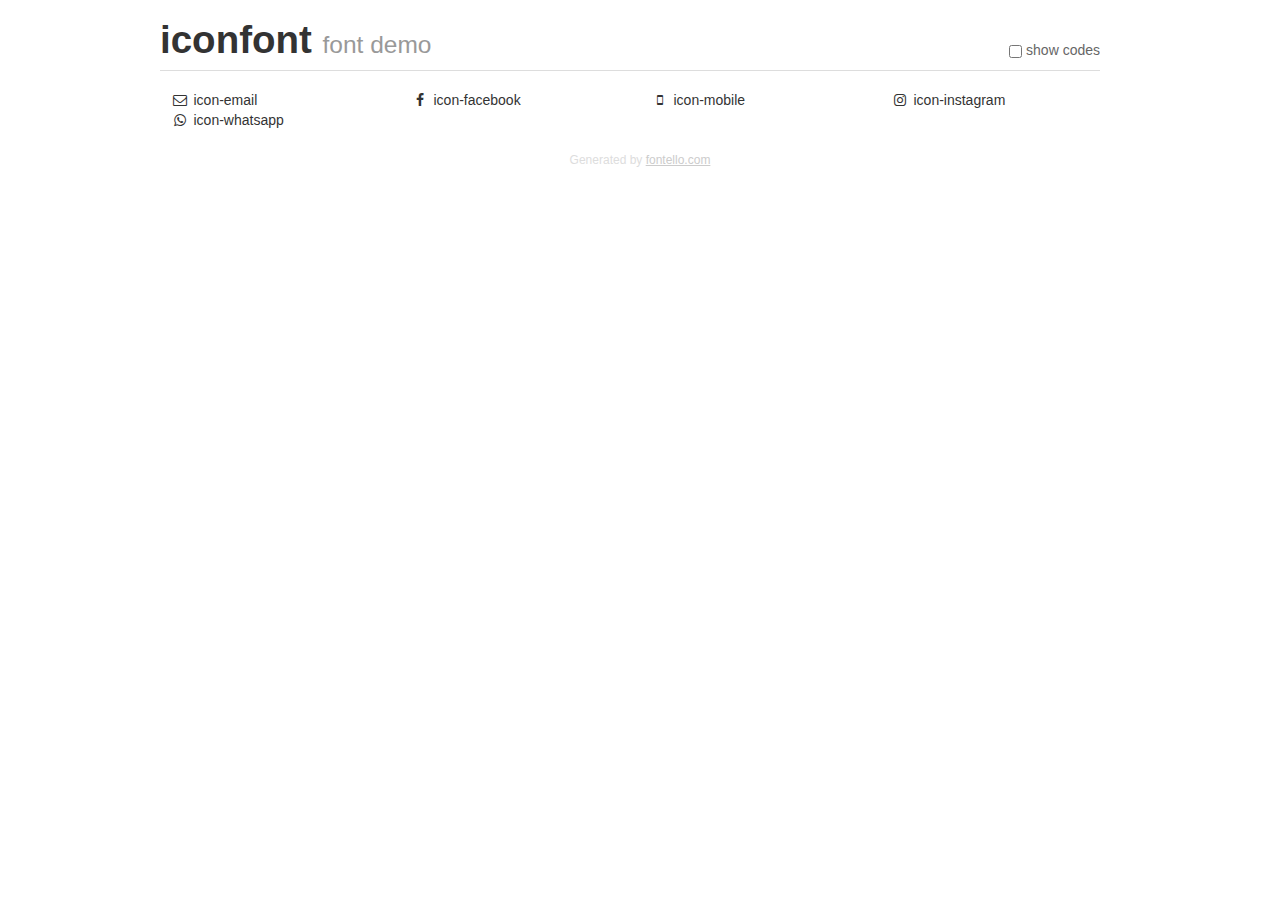
<file: landing-page/landing-page/assets/fonts/iconfont/demo.html>
<!DOCTYPE html>
<html>
  <head>
  <!--[if lt IE 9]><script language="javascript" type="text/javascript" src="//html5shim.googlecode.com/svn/trunk/html5.js"></script><![endif]-->
  <meta charset="UTF-8">
  <style>
    html {
      font-size: 100%;
      -webkit-text-size-adjust: 100%;
      -ms-text-size-adjust: 100%;
    }
    a:focus {
      outline: thin dotted #333;
      outline: 5px auto -webkit-focus-ring-color;
      outline-offset: -2px;
    }
    a:hover,
    a:active {
      outline: 0;
    }
    input {
      margin: 0;
      font-size: 100%;
      vertical-align: middle;
      *overflow: visible;
      line-height: normal;
    }
    input::-moz-focus-inner {
      padding: 0;
      border: 0;
    }
    body {
      margin: 0;
      font-family: "Helvetica Neue", Helvetica, Arial, sans-serif;
      font-size: 14px;
      line-height: 20px;
      color: #333;
      background-color: #fff;
    }
    a {
      color: #08c;
      text-decoration: none;
    }
    a:hover {
      color: #005580;
      text-decoration: underline;
    }
    .row {
      margin-left: -20px;
      *zoom: 1;
    }
    .row:before,
    .row:after {
      display: table;
      content: "";
      line-height: 0;
    }
    .row:after {
      clear: both;
    }
    .span3 {
      float: left;
      min-height: 1px;
      margin-left: 20px;
      width: 220px;
    }
    .container {
      width: 940px;
      margin-right: auto;
      margin-left: auto;
      *zoom: 1;
    }
    .container:before,
    .container:after {
      display: table;
      content: "";
      line-height: 0;
    }
    .container:after {
      clear: both;
    }
    small {
      font-size: 85%;
    }
    h1 {
      margin: 10px 0;
      font-family: inherit;
      font-weight: bold;
      line-height: 20px;
      color: inherit;
      text-rendering: optimizelegibility;
      line-height: 40px;
      font-size: 38.5px;
    }
    h1 small {
      font-weight: normal;
      line-height: 1;
      color: #999;
      font-size: 24.5px;
    }

    body {
      margin-top: 90px;
    }
    .header {
      position: fixed;
      top: 0;
      left: 50%;
      margin-left: -480px;
      background-color: #fff;
      border-bottom: 1px solid #ddd;
      padding-top: 10px;
      z-index: 10;
    }
    .footer {
      color: #ddd;
      font-size: 12px;
      text-align: center;
      margin-top: 20px;
    }
    .footer a {
      color: #ccc;
      text-decoration: underline;
    }
    .the-icons {
      font-size: 14px;
      line-height: 24px;
    }
    .switch {
      position: absolute;
      right: 0;
      bottom: 10px;
      color: #666;
    }
    .switch input {
      margin-right: 0.3em;
    }
    .codesOn .i-name {
      display: none;
    }
    .codesOn .i-code {
      display: inline;
    }
    .i-code {
      display: none;
    }
    @font-face {
      font-family: 'iconfont';
      src: url('./font/iconfont.eot?46377495');
      src: url('./font/iconfont.eot?46377495#iefix') format('embedded-opentype'),
           url('./font/iconfont.woff?46377495') format('woff'),
           url('./font/iconfont.ttf?46377495') format('truetype'),
           url('./font/iconfont.svg?46377495#iconfont') format('svg');
      font-weight: normal;
      font-style: normal;
    }
    .demo-icon {
      font-family: "iconfont";
      font-style: normal;
      font-weight: normal;
      speak: never;
     
      display: inline-block;
      text-decoration: inherit;
      width: 1em;
      margin-right: .2em;
      text-align: center;
      /* opacity: .8; */
     
      /* For safety - reset parent styles, that can break glyph codes*/
      font-variant: normal;
      text-transform: none;
     
      /* fix buttons height, for twitter bootstrap */
      line-height: 1em;
     
      /* Animation center compensation - margins should be symmetric */
      /* remove if not needed */
      margin-left: .2em;
     
      /* You can be more comfortable with increased icons size */
      /* font-size: 120%; */
     
      /* Font smoothing. That was taken from TWBS */
      -webkit-font-smoothing: antialiased;
      -moz-osx-font-smoothing: grayscale;
     
      /* Uncomment for 3D effect */
      /* text-shadow: 1px 1px 1px rgba(127, 127, 127, 0.3); */
    }
    </style>
    <link rel="stylesheet" href="css/animation.css"><!--[if IE 7]><link rel="stylesheet" href="css/" + font.fontname + "-ie7.css"><![endif]-->
    <script>
      function toggleCodes(on) {
        var obj = document.getElementById('icons');
      
        if (on) {
          obj.className += ' codesOn';
        } else {
          obj.className = obj.className.replace(' codesOn', '');
        }
      }
    </script>
  </head>
  <body>
    <div class="container header">
      <h1>iconfont <small>font demo</small></h1>
      <label class="switch">
        <input type="checkbox" onclick="toggleCodes(this.checked)">show codes
      </label>
    </div>
    <div class="container" id="icons">
      <div class="row">
        <div class="span3" title="Code: 0xe800">
          <i class="demo-icon icon-email">&#xe800;</i> <span class="i-name">icon-email</span><span class="i-code">0xe800</span>
        </div>
        <div class="span3" title="Code: 0xf09a">
          <i class="demo-icon icon-facebook">&#xf09a;</i> <span class="i-name">icon-facebook</span><span class="i-code">0xf09a</span>
        </div>
        <div class="span3" title="Code: 0xf10b">
          <i class="demo-icon icon-mobile">&#xf10b;</i> <span class="i-name">icon-mobile</span><span class="i-code">0xf10b</span>
        </div>
        <div class="span3" title="Code: 0xf16d">
          <i class="demo-icon icon-instagram">&#xf16d;</i> <span class="i-name">icon-instagram</span><span class="i-code">0xf16d</span>
        </div>
      </div>
      <div class="row">
        <div class="span3" title="Code: 0xf232">
          <i class="demo-icon icon-whatsapp">&#xf232;</i> <span class="i-name">icon-whatsapp</span><span class="i-code">0xf232</span>
        </div>
      </div>
    </div>
    <div class="container footer">Generated by <a href="https://fontello.com">fontello.com</a></div>
  </body>
</html>
</file>
<file: ex_flexbox/assets/css/style.css>
/* classe padre */ 

/* attributi della classe padre(parent) */ 
.parent {
    min-height: calc(100em - 4em);  /* NB: 1em = 16 pixel */ 
    background-color: #8C22C7;
    border: 1px solid black;
    padding: 2em;
    display: flex;
    gap: 1em; 
}

 /* attributi della classe figlio (child) */ 

.child {
    background-color: #C76522;
    width: 200px;
    height: 200px;
}

/* classe padre per la modifica dei numeri (1-2-3)  */ 

.number_title{
    color: white;
    text-align: center;
    font-size: 80px;
}

/* 
    Tips 
    Usa e crea classi in maniera appropriata, esempio: 

    .parent-1 per grafica 1.png
    .parent-2 per grafica 2.png
    ...
*/

/* child */

.child-1{
    width: 300px;
    height: 200px;
}

.child-2{
    margin-bottom: 20px;
    width: 300px;
    height: 200px;
}
.child-3{
    width: 300px;
    height: 200px;
    align-self: flex-start;
}

.child-4{
    width: 312px;
    height: 170px;
    margin-right: 20px;
    margin-left: 20px;
}

.child-5{
    height: 200px;
    order: 100;
    flex-basis: 100%;
}

.child-6{
    width: 300px;
    height: 150px;
    align-self: flex-end;
}

.child-7{
    width: 300px;
    height: 171px;
}

.child-8{
    width: 300px;
    height: 150px;
    align-self: flex-start;
}

.child-9{
    width: 300px;
    height: 150px;
    display: flex;
    justify-content: center;
    align-items: center;
    text-decoration: none;
}
.child-9a{
    width: 300px;
    height: 150px;
    display: flex;
    justify-content: center;
    align-items: center;
    text-decoration: none;
    order: +1;
}
.child-9b{
    width: 300px;
    height: 150px;
    display: flex;
    justify-content: center;
    align-items: center;
    text-decoration: none;
}

.child-10a{
    width: 300px;
    height: 150px;
    align-items: center;
    margin-top: 20px;
    display: flex;
    justify-content: center;
    align-items: center;
    text-decoration: none
}
.child-10b{
    width: 300px;
    height: 150px;
    margin-top: 20px;
    align-self: flex-end;
    display: flex;
    justify-content: center;
    align-items: center;
    text-decoration: none;
}
.child-11{
    width: 300px;
    height: 150px;
    align-items: center;
    margin-top: 20px;
    display: flex;
    justify-content: center;
    align-items: center;
    text-decoration: none;
    order: +1;
}
.child-11a{
    width: 300px;
    height: 150px;
    display: flex;
    justify-content: center;
    align-items: center;
    text-decoration: none; 
}

.child-11b{
    width: 300px;
    height: 150px;
    display: flex;
    justify-content: center;
    align-items: center;
    text-decoration: none;
    order: -2;
}

.child-11c{
    width: 300px;
    height: 150px;
    display: flex;
    justify-content: center;
    align-items: center;
    text-decoration: none;
    order: -1;
}

.child-12{
    width: 300px;
    height: 171px;
    margin-bottom: 170px;
}

.child-13{
    width: 300px;
    height: 171px;
    margin-top: 174px;
}

.child-13a{
    width: 300px;
    height: 150px;
    display: flex;
    justify-content: center;
    align-items: center;
    text-decoration: none;
}

.child-13b{
    width: 300px;
    height: 150px;
    display: flex;
    justify-content: center;
    align-items: center;
    text-decoration: none;
    order: -1;
}

.child-13c{
    width: 300px;
    height: 150px;
    display: flex;
    justify-content: center;
    align-items: center;
    text-decoration: none;
}

.child-14{
    width: 300px;
    height: 150px;
    display: flex;
    justify-content: center;
    align-items: center;
    text-decoration: none;
    flex-grow: 1;
}

.child-14a{
    width: 300px;
    height: 150px;
    display: flex;
    justify-content: center;
    align-items: center;
    text-decoration: none;
    flex-grow: 1;
}

.child-14b{
    width: 167px;
    height: 150px;
    display: flex;
    justify-content: center;
    align-items: center;
    text-decoration: none;
    order: -1;
}

.child-14c{
    width: 167px;
    height: 150px;
    display: flex;
    justify-content: center;
    align-items: center;
    text-decoration: none;
    order: -2;
}

.child-15{
    width: 167px;
    height: 150px;
    display: flex;
    justify-content: center;
    align-items: center;
    text-decoration: none;
}

/* parent */ 

.parent-1 {
    align-items: center; /* posiziona l'elemento sull'asse delle Y */ 
    display: flex;
    justify-content: center; /* justifine-content = giustifica il contenuto sull'asse orizzontale */
}

.parent-2{
    display: flex;
    align-items: center;
    flex-direction: column;
    gap: 30px;
}

.parent-3{
    align-items: center;
    display: flex;
    flex-direction: column;
}

.parent-4{
    display: flex;
    flex-direction:row;
    align-items: flex-end;
    padding: 30px;
    justify-content: space-between;
    gap: 25px;
}

.parent-5{
    display: flex;
    flex-direction: row;
    justify-content: flex-end;
    align-items: end;
}

.parent-6{
    display: flex;
    flex-direction: row;
    justify-content: flex-start;
    align-items: end;
}

.parent-7{
    display: flex;
    flex-direction: row;
    align-items: end;
    justify-content: center;
    padding: 0;
}

.parent-8{
    display: flex;
    flex-direction: row;
    justify-content: center;
    align-items: center;
    gap: 100px;
    min-height: 30em;
}

.parent-9{
    display: flex;
    flex-direction: row;
    align-items: center;
    justify-content: space-between;
    padding: 62px;
}

.parent-10{
    display: flex;
    flex-direction: row;
    justify-content: center;
    align-items: center;
    gap:100px;
}

.parent-11{
    display: flex;
    flex-direction: row;
    align-items: center;
    padding: 62px;
    justify-content: center;
}

.parent-12{
    display: flex;
    flex-direction: row;
    align-items: center;
    justify-content: space-evenly;
    padding: 73px;
}
.parent-13{
    display: flex;
    flex-direction: row;
    align-items: center;
    justify-content: space-between;
    padding: 22px;
}

.parent-14{
    display: flex;
    flex-direction: row;
    align-items: center;
    justify-content: space-between;
    padding: 30px;
    gap: 30px;
}
.parent-15{
    display: flex;
    flex-direction: row;
    align-items: center;
    justify-content: space-between;
    padding: 30px;
    gap: 30px;
}

.parent-16{
    display: flex;
    flex-direction:row;
    align-items: flex-end;
    padding: 30px;
    justify-content: space-between;
    gap: 25px;
    min-height: 40em;
}
</file>
<file: exercise_orologio/assets/fonts/roboto_serif/stylesheet.css>
@font-face {
    font-family: 'Roboto';
    src: url('Roboto-Light.woff2') format('woff2'),
        url('Roboto-Light.woff') format('woff');
    font-weight: 300;
    font-style: normal;
    font-display: swap;
}

@font-face {
    font-family: 'Roboto';
    src: url('Roboto-Bold.woff2') format('woff2'),
        url('Roboto-Bold.woff') format('woff');
    font-weight: bold;
    font-style: normal;
    font-display: swap;
}

@font-face {
    font-family: 'Roboto';
    src: url('Roboto-Black.woff2') format('woff2'),
        url('Roboto-Black.woff') format('woff');
    font-weight: 900;
    font-style: normal;
    font-display: swap;
}

@font-face {
    font-family: 'Roboto';
    src: url('Roboto-BlackItalic.woff2') format('woff2'),
        url('Roboto-BlackItalic.woff') format('woff');
    font-weight: 900;
    font-style: italic;
    font-display: swap;
}

@font-face {
    font-family: 'Roboto';
    src: url('Roboto-Italic.woff2') format('woff2'),
        url('Roboto-Italic.woff') format('woff');
    font-weight: normal;
    font-style: italic;
    font-display: swap;
}

@font-face {
    font-family: 'Roboto';
    src: url('Roboto-MediumItalic.woff2') format('woff2'),
        url('Roboto-MediumItalic.woff') format('woff');
    font-weight: 500;
    font-style: italic;
    font-display: swap;
}

@font-face {
    font-family: 'Roboto';
    src: url('Roboto-Medium.woff2') format('woff2'),
        url('Roboto-Medium.woff') format('woff');
    font-weight: 500;
    font-style: normal;
    font-display: swap;
}

@font-face {
    font-family: 'Roboto';
    src: url('Roboto-LightItalic.woff2') format('woff2'),
        url('Roboto-LightItalic.woff') format('woff');
    font-weight: 300;
    font-style: italic;
    font-display: swap;
}

@font-face {
    font-family: 'Roboto';
    src: url('Roboto-ThinItalic.woff2') format('woff2'),
        url('Roboto-ThinItalic.woff') format('woff');
    font-weight: 100;
    font-style: italic;
    font-display: swap;
}

@font-face {
    font-family: 'Roboto';
    src: url('Roboto-Regular.woff2') format('woff2'),
        url('Roboto-Regular.woff') format('woff');
    font-weight: normal;
    font-style: normal;
    font-display: swap;
}

@font-face {
    font-family: 'Roboto';
    src: url('Roboto-Thin.woff2') format('woff2'),
        url('Roboto-Thin.woff') format('woff');
    font-weight: 100;
    font-style: normal;
    font-display: swap;
}

@font-face {
    font-family: 'Roboto Serif 20pt';
    src: url('RobotoSerif-20ptItalic.woff2') format('woff2'),
        url('RobotoSerif-20ptItalic.woff') format('woff');
    font-weight: normal;
    font-style: italic;
    font-display: swap;
}

@font-face {
    font-family: 'Roboto Serif 20pt';
    src: url('RobotoSerif-20ptRegular.woff2') format('woff2'),
        url('RobotoSerif-20ptRegular.woff') format('woff');
    font-weight: normal;
    font-style: normal;
    font-display: swap;
}
</file>
<file: exercise_orologio/assets/styles/main.css>
.the_main{
    position: absolute;
    top: 50%;
    left: 50%;
    right: 50%;
    display: flex;
    justify-content: center;
    align-items: center;
    padding: 2px;
}

.hour,.minute,.second{
    position: absolute;
    border-radius: 10px;
    transform-origin: bottom;
}




/* Initial classes */
.site-header{
    background-color: purple;
    display: flex;
    justify-content: space-between;
    align-items: center;
    flex-direction: row-reverse;
}

.title{
    color: white;
    font-size: 20px;
    margin-left: 20px;
}

.image-background{
    max-height: 200px;
}


.clock{
    border: 5px solid black;
    display: flex;
    height: 580px;
    justify-content: center;
}

.radius{
    border-radius: 20px;
    width: 35px;
    height: 35px;
    position: absolute;
    background-color: green;
    z-index: 4;
}

.hour{
    height: 280px;
    width: 12px;
    background-color: black;
    z-index: 3;

}

.minute{
    height: 280px;
    width: 12px;
    background-color: red;
    z-index: 2;
}

.second{
    height: 280px;
    width: 5px;
    background-color: green;
    z-index: 1;
}
/* End classes */
</file>
<file: landing-page/landing-page/assets/fonts/roboto_serif/stylesheet.css>
@font-face {
    font-family: 'Roboto';
    src: url('Roboto-Light.woff2') format('woff2'),
        url('Roboto-Light.woff') format('woff');
    font-weight: 300;
    font-style: normal;
    font-display: swap;
}

@font-face {
    font-family: 'Roboto';
    src: url('Roboto-Bold.woff2') format('woff2'),
        url('Roboto-Bold.woff') format('woff');
    font-weight: bold;
    font-style: normal;
    font-display: swap;
}

@font-face {
    font-family: 'Roboto';
    src: url('Roboto-Black.woff2') format('woff2'),
        url('Roboto-Black.woff') format('woff');
    font-weight: 900;
    font-style: normal;
    font-display: swap;
}

@font-face {
    font-family: 'Roboto';
    src: url('Roboto-BlackItalic.woff2') format('woff2'),
        url('Roboto-BlackItalic.woff') format('woff');
    font-weight: 900;
    font-style: italic;
    font-display: swap;
}

@font-face {
    font-family: 'Roboto';
    src: url('Roboto-Italic.woff2') format('woff2'),
        url('Roboto-Italic.woff') format('woff');
    font-weight: normal;
    font-style: italic;
    font-display: swap;
}

@font-face {
    font-family: 'Roboto';
    src: url('Roboto-MediumItalic.woff2') format('woff2'),
        url('Roboto-MediumItalic.woff') format('woff');
    font-weight: 500;
    font-style: italic;
    font-display: swap;
}

@font-face {
    font-family: 'Roboto';
    src: url('Roboto-Medium.woff2') format('woff2'),
        url('Roboto-Medium.woff') format('woff');
    font-weight: 500;
    font-style: normal;
    font-display: swap;
}

@font-face {
    font-family: 'Roboto';
    src: url('Roboto-LightItalic.woff2') format('woff2'),
        url('Roboto-LightItalic.woff') format('woff');
    font-weight: 300;
    font-style: italic;
    font-display: swap;
}

@font-face {
    font-family: 'Roboto';
    src: url('Roboto-ThinItalic.woff2') format('woff2'),
        url('Roboto-ThinItalic.woff') format('woff');
    font-weight: 100;
    font-style: italic;
    font-display: swap;
}

@font-face {
    font-family: 'Roboto';
    src: url('Roboto-Regular.woff2') format('woff2'),
        url('Roboto-Regular.woff') format('woff');
    font-weight: normal;
    font-style: normal;
    font-display: swap;
}

@font-face {
    font-family: 'Roboto';
    src: url('Roboto-Thin.woff2') format('woff2'),
        url('Roboto-Thin.woff') format('woff');
    font-weight: 100;
    font-style: normal;
    font-display: swap;
}

@font-face {
    font-family: 'Roboto Serif 20pt';
    src: url('RobotoSerif-20ptItalic.woff2') format('woff2'),
        url('RobotoSerif-20ptItalic.woff') format('woff');
    font-weight: normal;
    font-style: italic;
    font-display: swap;
}

@font-face {
    font-family: 'Roboto Serif 20pt';
    src: url('RobotoSerif-20ptRegular.woff2') format('woff2'),
        url('RobotoSerif-20ptRegular.woff') format('woff');
    font-weight: normal;
    font-style: normal;
    font-display: swap;
}
</file>
<file: landing-page/landing-page/assets/fonts/iconfont/css/iconfont.css>
@font-face {
  font-family: 'iconfont';
  src: url('../font/iconfont.eot?5786613');
  src: url('../font/iconfont.eot?5786613#iefix') format('embedded-opentype'),
       url('../font/iconfont.woff2?5786613') format('woff2'),
       url('../font/iconfont.woff?5786613') format('woff'),
       url('../font/iconfont.ttf?5786613') format('truetype'),
       url('../font/iconfont.svg?5786613#iconfont') format('svg');
  font-weight: normal;
  font-style: normal;
}
/* Chrome hack: SVG is rendered more smooth in Windozze. 100% magic, uncomment if you need it. */
/* Note, that will break hinting! In other OS-es font will be not as sharp as it could be */
/*
@media screen and (-webkit-min-device-pixel-ratio:0) {
  @font-face {
    font-family: 'iconfont';
    src: url('../font/iconfont.svg?5786613#iconfont') format('svg');
  }
}
*/
[class^="icon-"]:before, [class*=" icon-"]:before {
  font-family: "iconfont";
  font-style: normal;
  font-weight: normal;
  speak: never;

  display: inline-block;
  text-decoration: inherit;
  width: 1em;
  margin-right: .2em;
  text-align: center;
  /* opacity: .8; */

  /* For safety - reset parent styles, that can break glyph codes*/
  font-variant: normal;
  text-transform: none;

  /* fix buttons height, for twitter bootstrap */
  line-height: 1em;

  /* Animation center compensation - margins should be symmetric */
  /* remove if not needed */
  margin-left: .2em;

  /* you can be more comfortable with increased icons size */
  /* font-size: 120%; */

  /* Font smoothing. That was taken from TWBS */
  -webkit-font-smoothing: antialiased;
  -moz-osx-font-smoothing: grayscale;

  /* Uncomment for 3D effect */
  /* text-shadow: 1px 1px 1px rgba(127, 127, 127, 0.3); */
}

.icon-email:before { content: '\e800'; } /* '' */
.icon-facebook:before { content: '\f09a'; } /* '' */
.icon-mobile:before { content: '\f10b'; } /* '' */
.icon-instagram:before { content: '\f16d'; } /* '' */
.icon-whatsapp:before { content: '\f232'; } /* '' */
</file>
<file: landing-page/landing-page/assets/fonts/iconfont/css/iconfont-ie7.css>
[class^="icon-"], [class*=" icon-"] {
  font-family: 'iconfont';
  font-style: normal;
  font-weight: normal;

  /* fix buttons height */
  line-height: 1em;

  /* you can be more comfortable with increased icons size */
  /* font-size: 120%; */
}

.icon-email { *zoom: expression( this.runtimeStyle['zoom'] = '1', this.innerHTML = '&#xe800;&nbsp;'); }
.icon-facebook { *zoom: expression( this.runtimeStyle['zoom'] = '1', this.innerHTML = '&#xf09a;&nbsp;'); }
.icon-mobile { *zoom: expression( this.runtimeStyle['zoom'] = '1', this.innerHTML = '&#xf10b;&nbsp;'); }
.icon-instagram { *zoom: expression( this.runtimeStyle['zoom'] = '1', this.innerHTML = '&#xf16d;&nbsp;'); }
.icon-whatsapp { *zoom: expression( this.runtimeStyle['zoom'] = '1', this.innerHTML = '&#xf232;&nbsp;'); }
</file>
<file: landing-page/landing-page/assets/styles/main.css>
/* inizio elementi HTML */
body{ 
    background-color: white;
    font-family: "Roboto Serif";
    min-height: 4000px;
}

/* dobbiamo far si che l'immagine si adatti al display della macchina che guarderà il sito web */
img{
    display: block; /* proprietà block in quanto possiamo settare la larghezza e l'altezza */ 
    height: auto;
    width: 100%;
}

form{
    label{
        display: block;
        border: 0.5em 0 0.25em;
    }

    /* applichiamo alle proprietà (textarea e input) degli attributi di tipo (border e width). Il not su checkbox significa che quell'input non riceverà gli attributi immessi su textarea e input */
    textarea,
    input:not([type="checkbox"]) {
        width: 100%;
        border-top: 0;
        border-right: 0;
        border-left: 0;
        background-color: transparent;
    }

    input + label{
        display: inline-block;
    }
}

/* fine elementi HTML */

/* inizio classi */

.site-logo-wrapper img{
    max-width: 120px;

}

.title-link{
    display: inline-block;
    margin-left: auto;
    margin-right: auto;
}

.background-title{
    color: black;
}

.background-title:hover{
    background-color: #ddd;
}

.site-header{
/* sticky e fixed seguono la barra strumenti per tutta la pagina: 
sticky: (non va a mangiare la hero-image, dunque si appoggia sopra di esso quando la pagina 
è in alto, senza nascondere nessun pixel dell'immagine. 
Fixed: (mangia la hero-image, dunque nasconde dei pixel dell'immagine */
position: sticky;
top: 0;
right: 0;
left: 0;
z-index: 99;

background-color: #fff;
display: flex;
justify-content: space-between;
align-items: center;

flex-wrap: wrap;
    nav{
        li{
            display: inline-block;
        }
    }
    a{
        color:black; 
    }
} 


.hero {
    position: relative;
    overflow: hidden; /* tutto ciò che va oltre al tuo flusso devi nasconderlo */
    height: 800px;
    background-color: black;
    display: flex;
    align-items: center;
    justify-content: center;
}


.hero-image{
    position: absolute;
    top: 0;
    right: 0;
    z-index: 0;
    bottom: 0;
    left: 0;
    height: 100%;
    object-fit: cover; /* prende l'immagine e dice che deve occupare tutto lo spazio in altezza e larghezza, ma senza deformarsi quando rimpicciolisco e ingrandisco la pagina */
    opacity: 0.5;
}

.hero-content{
    position: relative;
    z-index: 1;
    color: white;

    h1{
        font-size: 3rem;

    }
    p{
        font-size: 1.75rem;
    }
}
.media-text {
    display: flex;

    .btn {
        width: fit-content;
        padding: 1em 2em;
        background-color: greenyellow;
        color: black;
        border-radius: 10px;
        transition: all 0.3s ease-in-out;
     }  

     .btn:hover{
        background-color: yellow;
     }


    .media-text-image-wrapper{
        flex: 1 1 50%; /* 1 = flex-grow, ovvero quanto possono allungarsi / 0 = flex shrink(quanto possono diminuire la loro grandezza / 50% = flax basis specifica quanto almeno devono essere larghi. */ 
    }

    .hero-image{
        opacity: 1;
    }

    .media-text-content-wrapper{
        padding: 4em;
        flex: 1 1 calc(50% - 8em);
        display: flex;
        flex-direction: column;
        justify-content: center;
    
    }

    h2{
        font-size: 2em;
    }
    
    p{
        font-size: 1.25em;
        margin: 1.5em;

    }

}


.media-text:nth-child(odd){ /* Con la funzione seguente diciamo di passare al secondo "media-text" degli attributi aggiuntivi, 
                                dunque un flex direction: row-reverse */
 flex-direction: row-reverse;
}


  .contact-section{
    display: flex;
    padding: 4em;
    background-color: #151515;

    .contact-section-info,
    .contact-section-form{
        padding: 2em;
        flex: 1 1 calc(50% - 4em);
    }
    
    .contact-section-info{
        background-color: white;
        border-bottom-left-radius: 0.15em;
        border-bottom-left-radius: 0.15em;
    }
    .contact-section-form{
        background-color: #ddd;
        border-top-right-radius: 0.15em;
        border-bottom-left-radius: 0.15em;
    }

    h3{
        font-size: 2.5rem;
        margin-bottom: 1em;
        font-weight: bold;
    }

    ul{
        list-style-type: none;
        margin-bottom: 2.5em;
    }

    .list-social{
        li{
            display: inline-block;
        }
    }

    /* prendiamo in considerazione un attributo dell'html[icon], per fare in modo di assegnare la stessa proprietà a tutti gli icon dell'html */
    [class |="icon"] {
        font-size: 1.75rem;
    }

    [class |="icon"] + span {
        margin-left: 1em;
    }
}

/* modifichiamo la sezione footer */
.site-footer{
    padding-top: 1em;
    background-color: black;

    ul {
        li{
            display: inline-block;
        }
    }

    /* modifichiamo il primo contenitore orizzontale(div) della struttura "footer" */
    .site-footer-primary{
        display: flex;
        .col-1-3{
            flex: 1 1 33.33%;
        }

        .col-2-3{
            flex: 1 1 66.66%;
            text-align: right;
        a{
            color: white;
            font-size: 2rem;
             }
         }
    }

    /* applichiamo attributi al secondo contenutore orizzontale(div) della struttura "footer" */
    .site-footer-secondary{
        padding: 1em 0;
        border-top: 1px solid #5b5b5b;
        margin-top: 1em;
        text-align: center;
            li{
                margin: 0 0.5em;
            }

            a{
                color: #616161;
                font-size: 0.75rem;
            }
    }
}

.containter{
    max-width: 1280px;
    margin-right: auto;
    margin-left: auto;
}


.ham-btn {
    border: 0;
    background-color: transparent;
    color: black;
    /* proprietà che permette al "menu hamburger" di non apparire visivamente e di non allocare spazio nel sito */
    display: none; 

    span {
        width: 1.75em;
        height: 2px;
        margin: 0.25em 0;
        border-radius: 0.5em;
        /* è display block perchè è un elemento in linea, dunque non diamo nessuna altezza e larghezza */
        display: block; 
        background-color: currentColor;
    }
}

/* inizio carosello */
.carousel-wrapper {
    position: relative;
    overflow: hidden;

    .slide-container {
        height: 100vh;
        width: 100%;
        display: flex;
        overflow: scroll;
        scroll-behavior: smooth;
    }

    .carousel-arrow {
        position: absolute;
        top: 0;
        bottom: 0;

        height: 2em;
        width: 2em;

        padding: 0;

        color: white;

        margin: auto;
        border: none;
        font-size: 2rem;
        cursor: pointer;
        border-radius: 100%;
        background-color: #337f68;
        border: 2px solid #337f68;
        transition: all .3s ease-in-out;

        span {
            height: 0.5em;
            width: 0.5em;
            border-top: 2px solid white;
            border-right: 2px solid white;
            display: block;
        }
    }

    .carousel-arrow-prev {
        left: 0.5em;

        span {
            transform: rotate(-135deg) translateX(-100%) translateY(100%);
        }
    }

    .carousel-arrow-next {
        right: 0.5em;
        span {
            transform: rotate(45deg) translateX(70%) translateY(-70%);
        }
    }

    .carousel-arrow:hover {
        border: 2px solid rgb(68, 164, 135);
        background-color: #38e0ad;
        transform: scale(1.1);
    }

    .slide {
        width: 100%;
        height: 100%;
        flex: 1 0 100%;
        overflow: hidden;
    }

    .slide:nth-child(1) {
        background-color: #49b293;
    }

    .slide:nth-child(2) {
        background-color: #b03532;
    }

    .slide:nth-child(3) {
        background-color: #6a478f;
    }

    .slide:nth-child(4) {
        background-color: #da6f2b;
    }
}
/* fine carosello */


/* fine classi HTML */



@media screen and (max-width: 992px) {
    /* body {
      background-color: blue;
    } */
    .media-text{
        display: block;  
        /* applicando la proprietà "display: block" nella classe "media-text(figlio), permette di sovrascrivere quelle applicate nella "media text"(regina) 
        facendo in modo di vedere le immagini e i testi nei dispositivi mobili in ordine sequenziale - {derivabilità delle classi} */
    }

    .ham-btn{
        display: block;

    }

    .site-header{
        nav {
            flex: 1 1 100%;
            order: 99;
            display: none;
        }
    }

    .menu-is-open{

        .site-header{

            nav{
                display: block;
            }

        }
    }


  }
  
  @media screen and (max-width: 600px) {
    body {
      background-color: olive;
    }
  }
</file>
<file: ufs_07/landing-page/assets/fonts/roboto_serif/stylesheet.css>
@font-face {
    font-family: 'Roboto';
    src: url('Roboto-Light.woff2') format('woff2'),
        url('Roboto-Light.woff') format('woff');
    font-weight: 300;
    font-style: normal;
    font-display: swap;
}

@font-face {
    font-family: 'Roboto';
    src: url('Roboto-Bold.woff2') format('woff2'),
        url('Roboto-Bold.woff') format('woff');
    font-weight: bold;
    font-style: normal;
    font-display: swap;
}

@font-face {
    font-family: 'Roboto';
    src: url('Roboto-Black.woff2') format('woff2'),
        url('Roboto-Black.woff') format('woff');
    font-weight: 900;
    font-style: normal;
    font-display: swap;
}

@font-face {
    font-family: 'Roboto';
    src: url('Roboto-BlackItalic.woff2') format('woff2'),
        url('Roboto-BlackItalic.woff') format('woff');
    font-weight: 900;
    font-style: italic;
    font-display: swap;
}

@font-face {
    font-family: 'Roboto';
    src: url('Roboto-Italic.woff2') format('woff2'),
        url('Roboto-Italic.woff') format('woff');
    font-weight: normal;
    font-style: italic;
    font-display: swap;
}

@font-face {
    font-family: 'Roboto';
    src: url('Roboto-MediumItalic.woff2') format('woff2'),
        url('Roboto-MediumItalic.woff') format('woff');
    font-weight: 500;
    font-style: italic;
    font-display: swap;
}

@font-face {
    font-family: 'Roboto';
    src: url('Roboto-Medium.woff2') format('woff2'),
        url('Roboto-Medium.woff') format('woff');
    font-weight: 500;
    font-style: normal;
    font-display: swap;
}

@font-face {
    font-family: 'Roboto';
    src: url('Roboto-LightItalic.woff2') format('woff2'),
        url('Roboto-LightItalic.woff') format('woff');
    font-weight: 300;
    font-style: italic;
    font-display: swap;
}

@font-face {
    font-family: 'Roboto';
    src: url('Roboto-ThinItalic.woff2') format('woff2'),
        url('Roboto-ThinItalic.woff') format('woff');
    font-weight: 100;
    font-style: italic;
    font-display: swap;
}

@font-face {
    font-family: 'Roboto';
    src: url('Roboto-Regular.woff2') format('woff2'),
        url('Roboto-Regular.woff') format('woff');
    font-weight: normal;
    font-style: normal;
    font-display: swap;
}

@font-face {
    font-family: 'Roboto';
    src: url('Roboto-Thin.woff2') format('woff2'),
        url('Roboto-Thin.woff') format('woff');
    font-weight: 100;
    font-style: normal;
    font-display: swap;
}

@font-face {
    font-family: 'Roboto Serif 20pt';
    src: url('RobotoSerif-20ptItalic.woff2') format('woff2'),
        url('RobotoSerif-20ptItalic.woff') format('woff');
    font-weight: normal;
    font-style: italic;
    font-display: swap;
}

@font-face {
    font-family: 'Roboto Serif 20pt';
    src: url('RobotoSerif-20ptRegular.woff2') format('woff2'),
        url('RobotoSerif-20ptRegular.woff') format('woff');
    font-weight: normal;
    font-style: normal;
    font-display: swap;
}
</file>
<file: ufs_07/landing-page/assets/styles/main.css>
body{ 
    background-color: white;
    font-family: "Roboto Serif";
}

/* dobbiamo far si che l'immagine si adatti al display della macchina che guarderà il sito web */
img{
    display: block; /* proprietà block in quanto possiamo settare la larghezza e l'altezza */ 
    height: auto;
    width: 100%;
}


.site-logo-wrapper img{
    max-width: 120px;

}

.title-link{
    display: inline-block;
    margin-left: auto;
    margin-right: auto;
}

.background-title{
    color: black;
}

.site-header{
    display:flex;
    justify-content: space-between;
    text-align: center;
}


.hero {
    position: relative;
    overflow: hidden; /* tutto ciò che va oltre al tuo flusso devi nasconderlo */
    height: 800px;
    background-color: black;
    display: flex;
    align-items: center;
    justify-content: center;
}


.hero-image{
    position: absolute;
    top: 0;
    right: 0;
    z-index: 0;
    bottom: 0;
    left: 0;
    height: 100%;
    object-fit: cover; 
    /* prende l'immagine e dice che deve occupare tutto lo spazio in altezza e larghezza, ma senza deformarsi quando rimpicciolisco e ingrandisco la pagina */
    opacity: 0.5;
}

.hero-content{
    position: relative;
    z-index: 1;
    color: white;

    h1{
        font-size: 3rem;

    }
    p{
        font-size: 1.75rem;
    }
}
</file>
<file: app-meteo/assets/css/main.css>
/* RESET STYLES
–––––––––––––––––––––––––––––––––––––––––––––––––– */
:root {
    --bg_main: #0a1f44;
    --text_light: #fff;
    --text_med: #53627c;
    --text_dark: #1e2432;
    --red: #ff1e42;
    --darkred: #c3112d;
    --orange: #ff8c00;
}

* {
    margin: 0;
    padding: 0;
    box-sizing: border-box;
    font-weight: normal;
}

a {
    color: inherit;
    text-decoration: none;
}

button {
    cursor: pointer;
}

input {
    -webkit-appearance: none;
}

button,
input {
    border: none;
    background: none;
    outline: none;
    color: inherit;
}

img {
    display: block;
    max-width: 100%;
    height: auto;
}

ul {
    list-style: none;
}

body {
    font: 1rem/1.3 "Roboto", sans-serif;
    background: var(--bg_main);
    color: var(--text_dark);
    padding: 70px;
}

.container {
    width: 100%;
    max-width: 1200px;
    margin: 0 auto;
    padding: 0 15px;
}

/* SECTION #1
–––––––––––––––––––––––––––––––––––––––––––––––––– */
.top-banner {
    color: var(--text_light);
}

.heading {
    font-weight: bold;
    font-size: 4rem;
    letter-spacing: 0.02em;
    padding: 0 0 30px 0;
}

.top-banner form {
    position: relative;
    display: flex;
    align-items: center;
}

.top-banner form input {
    font-size: 2rem;
    height: 40px;
    padding: 5px 5px 10px;
    border-bottom: 1px solid;
}

.top-banner form input::placeholder {
    color: currentColor; 
}

.top-banner form button {
    font-size: 1rem;
    font-weight: bold;
    letter-spacing: 0.1em;
    padding: 15px 20px;
    margin-left: 15px;
    border-radius: 5px;
    background: var(--red);
    transition: background 0.3s ease-in-out;
}

.top-banner form button:hover {
    background: var(--darkred);
}

.top-banner form .msg {
    position: absolute;
    bottom: -40px;
    left: 0;
    max-width: 450px;
    min-height: 40px;
}


/* SECTION #2
–––––––––––––––––––––––––––––––––––––––––––––––––– */
.ajax-section {
    margin: 70px 0 20px;
}

.cities{
    display: grid;
    grid-template-rows: 100px 100px;
    grid-template-columns: 1fr 1fr 1fr 1fr 1fr;
    grid-column-gap: 20px;
    grid-row-gap: 200px; 
    
}

/* FOOTER
–––––––––––––––––––––––––––––––––––––––––––––––––– */
.page-footer {
    text-align: right;
    font-size: 1rem;
    color: var(--text_light);
    margin-top: 40px;
}

.page-footer span {
    color: var(--red);
}

.city {
    color: black;
    background-color: white;
    width: 200px;
    height: max-content;
    border: black 3px solid;
    box-shadow: 5px 5px 5px white;
}


/* MQ
–––––––––––––––––––––––––––––––––––––––––––––––––– */
@media screen and (max-width: 1000px) {
    body {
    padding: 30px;
    }
    
    .ajax-section .cities {
    grid-template-columns: repeat(3, 1fr);
    }
}

@media screen and (max-width: 700px) {
    .heading,
    .ajax-section .city-temp {
    font-size: 3rem;
    }
    
    .ajax-section {
    margin-top: 20px;
    }
    
    .top-banner form {
    flex-direction: column;
    align-items: flex-start;
    }
    
    .top-banner form input,
    .top-banner form button {
    width: 100%;
    }

    .top-banner form button {
    margin: 20px 0 0 0;
    }
    
    .top-banner form .msg {
    position: static;
    max-width: none;
    min-height: 0;
    margin-top: 10px;
    }

    .ajax-section .cities {
    grid-template-columns: repeat(2, 1fr);
    }
}

@media screen and (max-width: 500px) {
    body {
    padding: 15px;
    }
    
    .ajax-section .cities {
    grid-template-columns: repeat(1, 1fr);
    }
}
</file>
<file: landing-page/landing-page/assets/fonts/iconfont/css/animation.css>
/*
   Animation example, for spinners
*/
.animate-spin {
  -moz-animation: spin 2s infinite linear;
  -o-animation: spin 2s infinite linear;
  -webkit-animation: spin 2s infinite linear;
  animation: spin 2s infinite linear;
  display: inline-block;
}
@-moz-keyframes spin {
  0% {
    -moz-transform: rotate(0deg);
    -o-transform: rotate(0deg);
    -webkit-transform: rotate(0deg);
    transform: rotate(0deg);
  }

  100% {
    -moz-transform: rotate(359deg);
    -o-transform: rotate(359deg);
    -webkit-transform: rotate(359deg);
    transform: rotate(359deg);
  }
}
@-webkit-keyframes spin {
  0% {
    -moz-transform: rotate(0deg);
    -o-transform: rotate(0deg);
    -webkit-transform: rotate(0deg);
    transform: rotate(0deg);
  }

  100% {
    -moz-transform: rotate(359deg);
    -o-transform: rotate(359deg);
    -webkit-transform: rotate(359deg);
    transform: rotate(359deg);
  }
}
@-o-keyframes spin {
  0% {
    -moz-transform: rotate(0deg);
    -o-transform: rotate(0deg);
    -webkit-transform: rotate(0deg);
    transform: rotate(0deg);
  }

  100% {
    -moz-transform: rotate(359deg);
    -o-transform: rotate(359deg);
    -webkit-transform: rotate(359deg);
    transform: rotate(359deg);
  }
}
@-ms-keyframes spin {
  0% {
    -moz-transform: rotate(0deg);
    -o-transform: rotate(0deg);
    -webkit-transform: rotate(0deg);
    transform: rotate(0deg);
  }

  100% {
    -moz-transform: rotate(359deg);
    -o-transform: rotate(359deg);
    -webkit-transform: rotate(359deg);
    transform: rotate(359deg);
  }
}
@keyframes spin {
  0% {
    -moz-transform: rotate(0deg);
    -o-transform: rotate(0deg);
    -webkit-transform: rotate(0deg);
    transform: rotate(0deg);
  }

  100% {
    -moz-transform: rotate(359deg);
    -o-transform: rotate(359deg);
    -webkit-transform: rotate(359deg);
    transform: rotate(359deg);
  }
}
</file>
